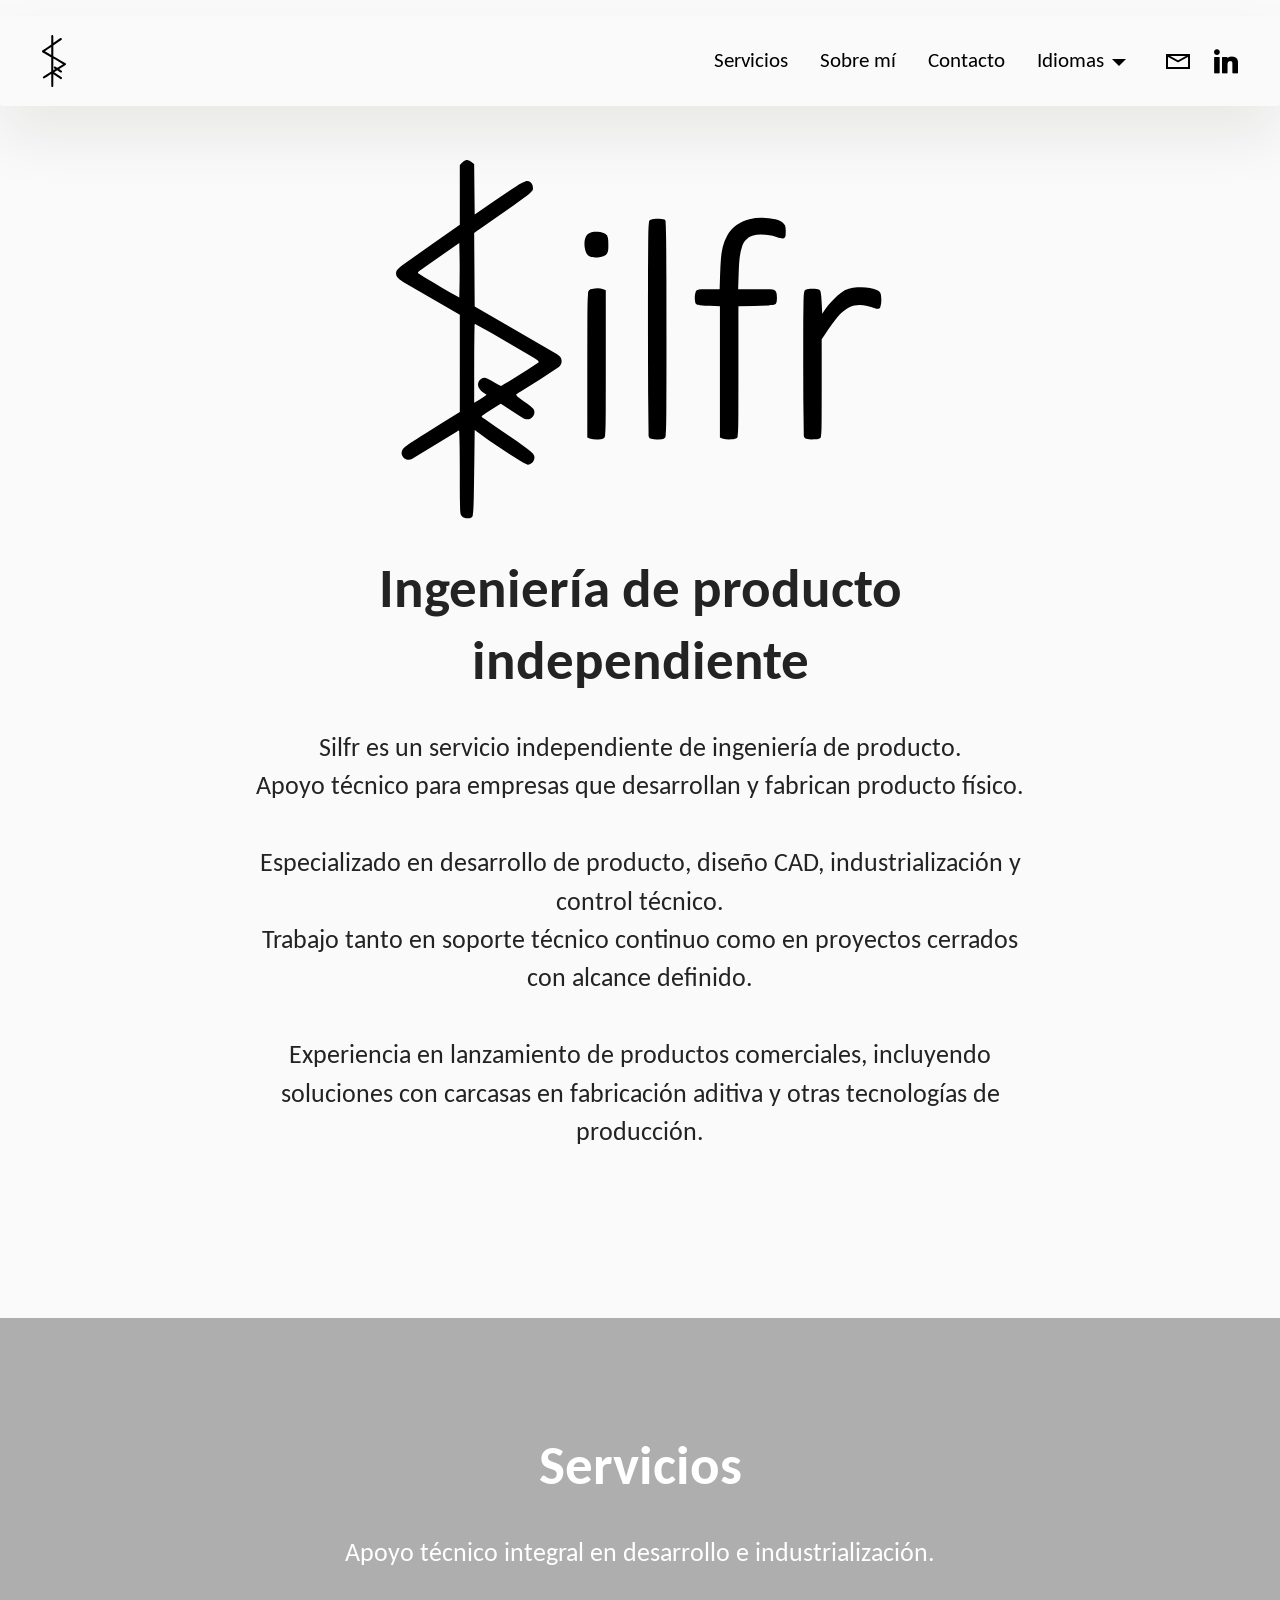
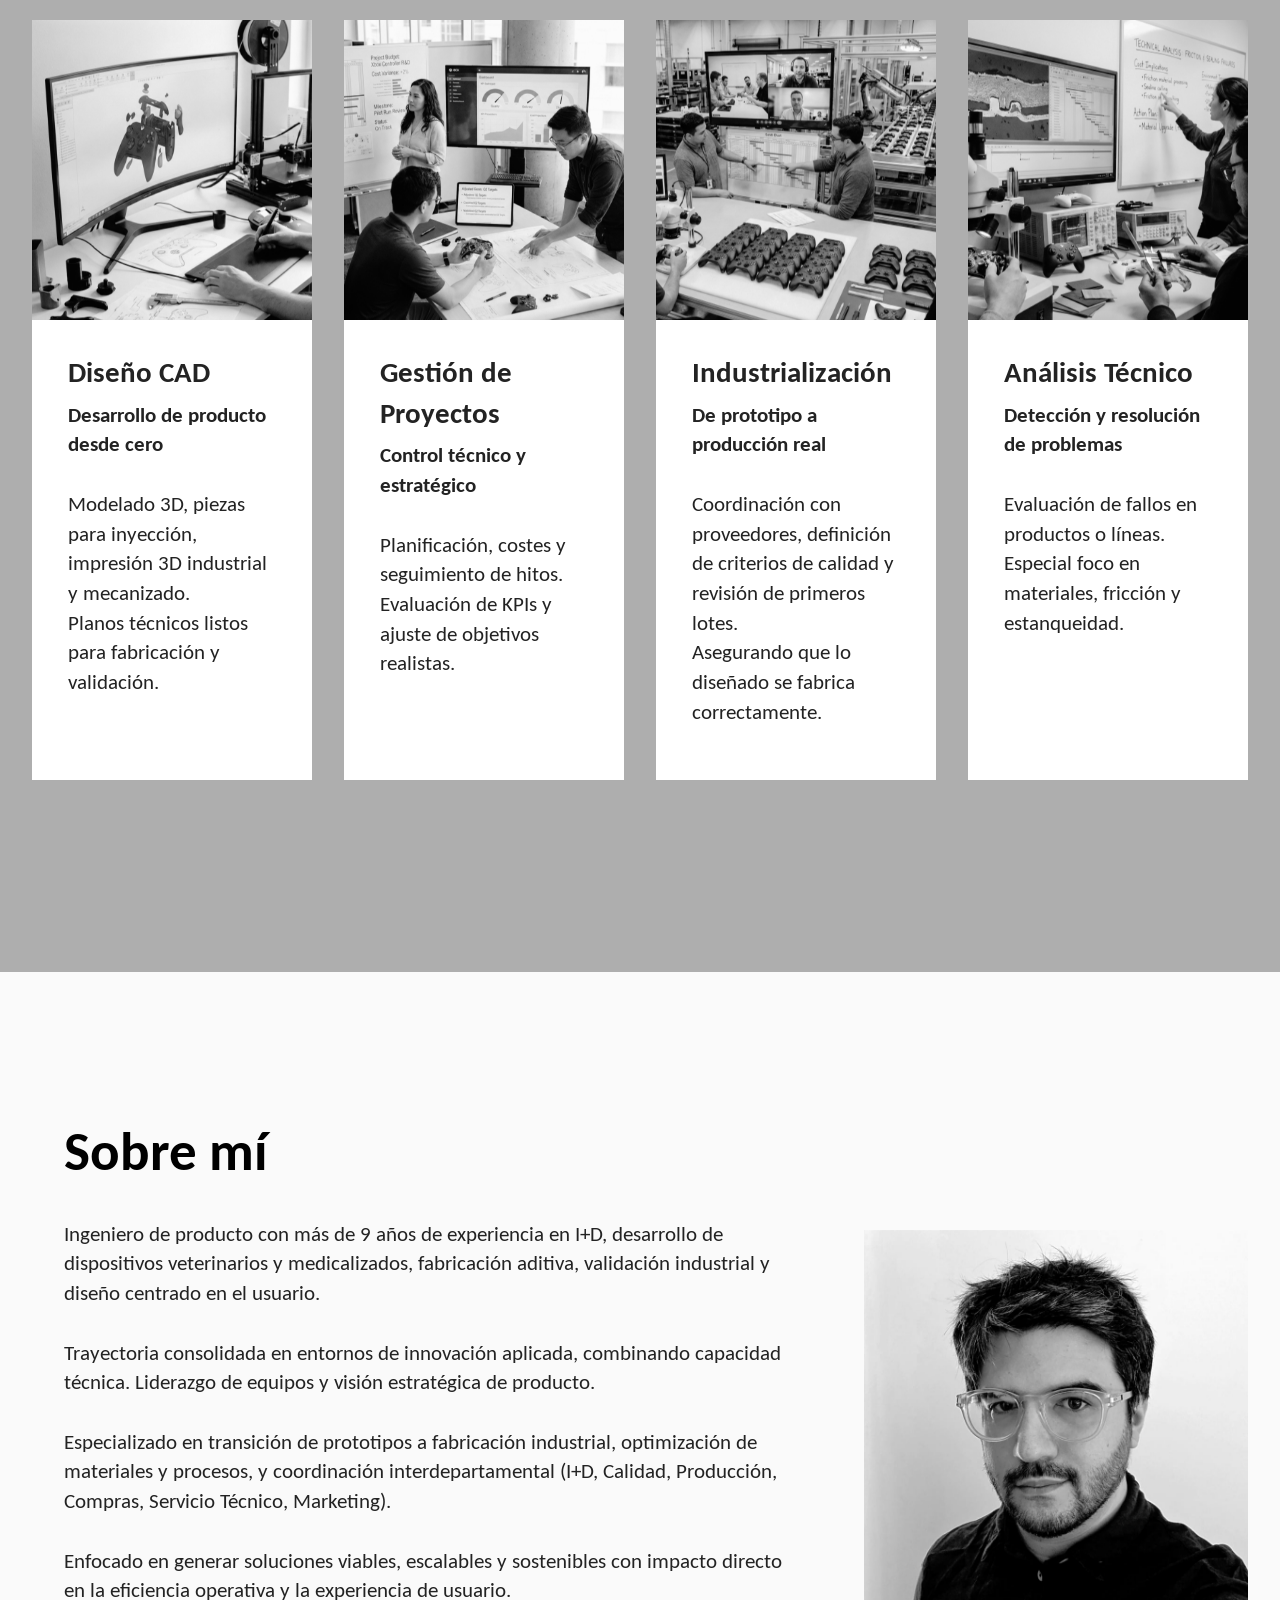
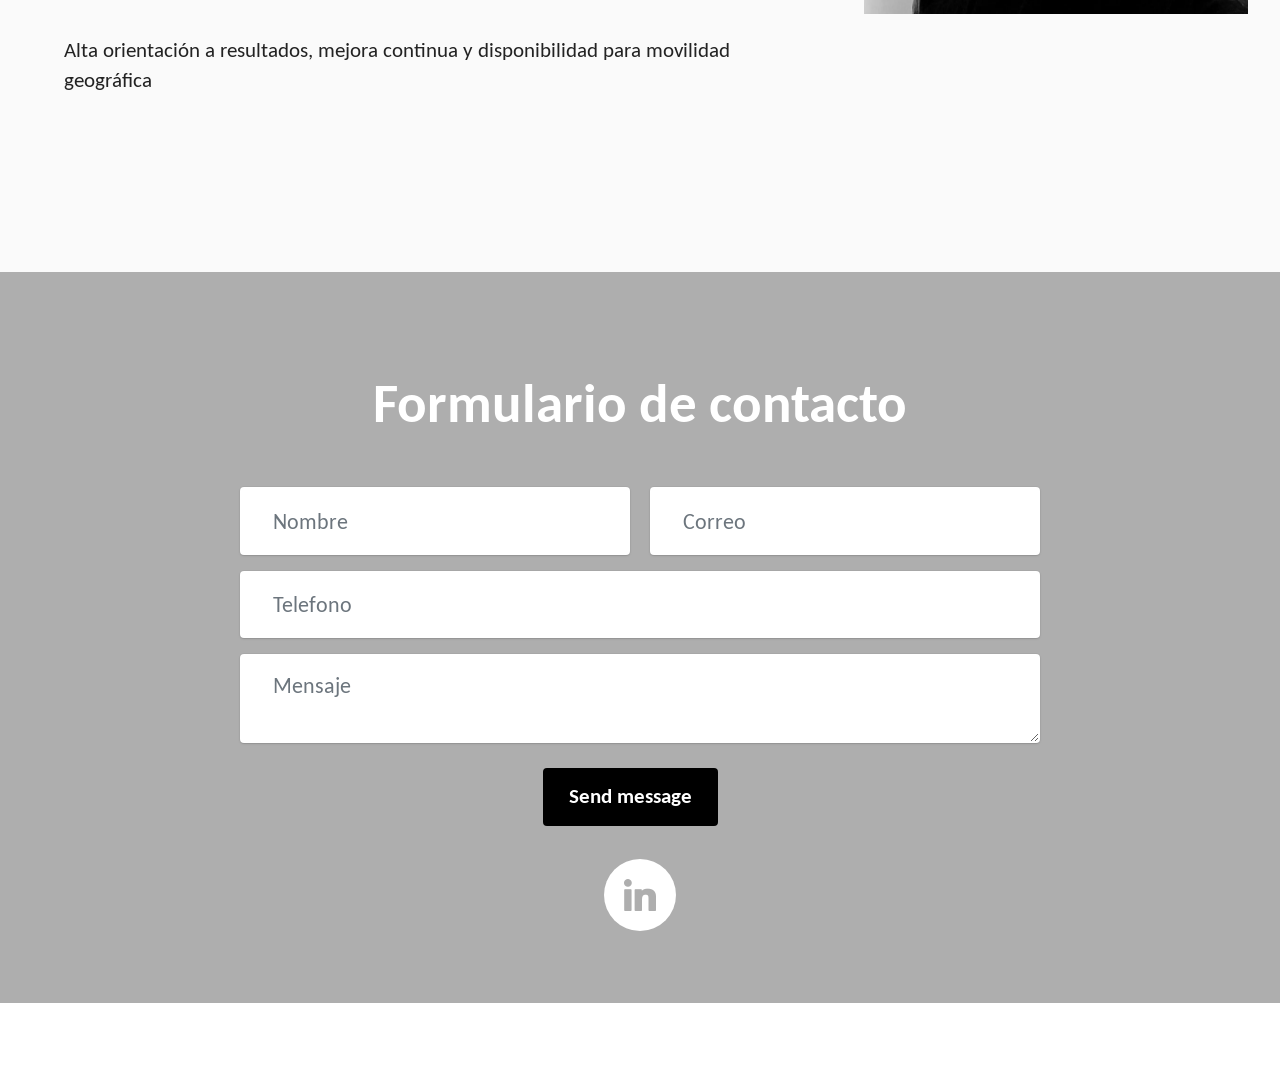
<file: index.html>
<!DOCTYPE html>
<html  >
<head>
  <!-- Site made with Mobirise Website Builder v6.1.12, https://mobirise.com -->
  <meta charset="UTF-8">
  <meta http-equiv="X-UA-Compatible" content="IE=edge">
  <meta name="generator" content="Mobirise v6.1.12, mobirise.com">
  <meta name="viewport" content="width=device-width, initial-scale=1, minimum-scale=1">
  <link rel="shortcut icon" href="assets/images/silfr-onlylogo-plane.svg" type="image/x-icon">
 <!-- SEO Básico Silfr ES -->
<title>Ingeniería de producto independiente | Diseño CAD e industrialización | Silfr</title>

<meta name="description" content="Servicio independiente de ingeniería de producto. Desarrollo, diseño CAD, industrialización y soporte técnico para empresas que fabrican producto físico.">

<meta name="keywords" content="ingeniería de producto, diseño CAD, desarrollo de producto, industrialización, ingeniero freelance">

<meta name="author" content="Silfr">

<meta name="robots" content="index, follow">

<link rel="alternate" hreflang="es" href="https://silfr.es/" />
<link rel="alternate" hreflang="ca" href="https://silfr.es/cat.html" />
<link rel="alternate" hreflang="en" href="https://silfr.es/en.html" />
<link rel="alternate" hreflang="x-default" href="https://silfr.es/" />
	
  <link rel="stylesheet" href="assets/web/assets/mobirise-icons2/mobirise2.css">
  <link rel="stylesheet" href="assets/bootstrap/css/bootstrap.min.css">
  <link rel="stylesheet" href="assets/animatecss/animate.css">
  <link rel="stylesheet" href="assets/dropdown/css/style.css">
  <link rel="stylesheet" href="assets/socicon/css/styles.css">
  <link rel="stylesheet" href="assets/theme/css/style.css">
  <link rel="preload" href="https://fonts.googleapis.com/css?family=Carlito:400,400i,700,700i&display=swap" as="style" onload="this.onload=null;this.rel='stylesheet'">
  <noscript><link rel="stylesheet" href="https://fonts.googleapis.com/css?family=Carlito:400,400i,700,700i&display=swap"></noscript>
  <link rel="preload" as="style" href="assets/mobirise/css/mbr-additional.css?v=bWZeq4"><link rel="stylesheet" href="assets/mobirise/css/mbr-additional.css?v=bWZeq4" type="text/css">

  
  
  
</head>
<body>
  
  <section data-bs-version="5.1" class="menu menu2 cid-vcHYa3Novo" once="menu" id="menu02-2n">
	

	<nav class="navbar navbar-dropdown navbar-expand-lg">
		<div class="container">
			<div class="navbar-brand">
				<span class="navbar-logo">
					<a href="index.html">
						<img src="assets/images/font-ajust222.svg" alt="Mobirise Website Builder" style="height: 3.2rem;">
					</a>
				</span>
				
			</div>
			<button class="navbar-toggler" type="button" data-toggle="collapse" data-bs-toggle="collapse" data-target="#navbarSupportedContent" data-bs-target="#navbarSupportedContent" aria-controls="navbarNavAltMarkup" aria-expanded="false" aria-label="Toggle navigation">
				<div class="hamburger">
					<span></span>
					<span></span>
					<span></span>
					<span></span>
				</div>
			</button>
			<div class="collapse navbar-collapse" id="navbarSupportedContent">
				<ul class="navbar-nav nav-dropdown nav-right" data-app-modern-menu="true"><li class="nav-item">
						<a class="nav-link link text-primary display-4" href="index.html#features04-w" aria-expanded="false">Servicios</a>
					</li><li class="nav-item">
						<a class="nav-link link text-primary display-4" href="index.html#header01-7">Sobre mí</a>
					</li><li class="nav-item"><a class="nav-link link text-primary display-4" href="index.html#form02-1l">Contacto</a></li><li class="nav-item dropdown"><a class="nav-link link text-primary dropdown-toggle display-4" href="#" data-toggle="dropdown-submenu" data-bs-toggle="dropdown" data-bs-auto-close="outside" aria-expanded="true">Idiomas</a><div class="dropdown-menu" aria-labelledby="dropdown-564"><a class="text-primary dropdown-item display-4" href="index.html#header12-1m">ES</a><a class="text-primary show dropdown-item display-4" href="cat.html#header12-1r">CAT</a><a class="text-primary show dropdown-item display-4" href="en.html#header12-1x">EN</a></div></li></ul>
				<div class="icons-menu">
					<a class="iconfont-wrapper" href="mailto:antoni.barcelo@silfr.es">
						<span class="p-2 mbr-iconfont mobi-mbri-letter mobi-mbri"></span>
					</a>
					<a class="iconfont-wrapper" href="http://www.linkedin.com/in/antoni-barcelo-b0272a47" target="_blank">
						<span class="p-2 mbr-iconfont socicon-linkedin socicon"></span>
					</a>
					
					
				</div>
				
			</div>
		</div>
	</nav>
</section>

<section data-bs-version="5.1" class="header12 cid-vcqaOcrHc7" id="header12-1m">
  
  

  <div class="text-center container">
    <div class="row mb-4 justify-content-center">
      <div class="col-12 col-md-5">
        <img class="w-100" src="assets/images/silfr-logo-plane.svg" alt="Mobirise Website Builder">
      </div>
    </div>
    <div class="row justify-content-center">
      <div class="col-md-12 content-head">
		  <h1 class="mbr-section-title mbr-fonts-style mb-4 display-2">
  <strong>Ingeniería de producto independiente</strong>
</h1>
        
        <p class="mbr-text mbr-fonts-style mb-4 text-2">Silfr es un servicio independiente de ingeniería de producto.<br>Apoyo técnico para empresas que desarrollan y fabrican producto físico.<br><br>Especializado en desarrollo de producto, diseño CAD, industrialización y control técnico.<br>Trabajo tanto en soporte técnico continuo como en proyectos cerrados con alcance definido.<br><br>Experiencia en lanzamiento de productos comerciales, incluyendo soluciones con carcasas en fabricación aditiva y otras tecnologías de producción.<br><br></p>
        
      </div>
    </div>
  </div>
</section>

<section data-bs-version="5.1" class="features4 cid-tMlEXTHLbS" id="features04-w">
	
	
	<div class="container">
		<div class="row justify-content-center">
			<div class="col-12 content-head">
				<div class="mbr-section-head mb-5">
					<h4 class="mbr-section-title mbr-fonts-style align-center mb-0 display-2"><strong>Servicios</strong></h4>
					<h5 class="mbr-section-subtitle mbr-fonts-style align-center mb-0 mt-4 text-2">Apoyo técnico integral en desarrollo e industrialización.</h5>
					
				</div>
			</div>
		</div>
		<div class="row">
			<div class="item features-image col-12 col-md-6 col-lg-3">
				<div class="item-wrapper">
					<div class="item-img">
						<img src="assets/images/gemini-generated-image-cxtwbecxtwbecxtw-596x445.png" alt="Mobirise Website Builder" data-slide-to="0" data-bs-slide-to="0">
					</div>
					<div class="item-content">
						<h4 class="item-title mbr-fonts-style display-5"><strong>Diseño CAD</strong><strong><br></strong></h4>
						
						<p class="mbr-text mbr-fonts-style display-7"><strong>
							Desarrollo de producto desde cero</strong><br><br>Modelado 3D, piezas para inyección, impresión 3D industrial y mecanizado.<br>Planos técnicos listos para fabricación y validación.<br>
						</p>
						
					</div>

				</div>
			</div>
			<div class="item features-image col-12 col-md-6 col-lg-3">
				<div class="item-wrapper">
					<div class="item-img">
						<img src="assets/images/gemini-generated-image-8zn4rp8zn4rp8zn4-596x445.png" alt="Mobirise Website Builder" data-slide-to="1" data-bs-slide-to="1">
					</div>
					<div class="item-content">
						<h4 class="item-title mbr-fonts-style display-5"><strong>Gestión de Proyectos</strong></h4>
						
						<p class="mbr-text mbr-fonts-style display-7"><strong>
							Control técnico y estratégico</strong><br><br>Planificación, costes y seguimiento de hitos.<br>Evaluación de KPIs y ajuste de objetivos realistas.<br>
						</p>
						
					</div>
				</div>
			</div>
			<div class="item features-image col-12 col-md-6 col-lg-3">
				<div class="item-wrapper">
					<div class="item-img">
						<img src="assets/images/gemini-generated-image-hqnxovhqnxovhqnx-1-596x445.png" alt="Mobirise Website Builder" data-slide-to="2" data-bs-slide-to="2">
					</div>
					<div class="item-content">
						<h4 class="item-title mbr-fonts-style display-5">
							<strong>Industrialización</strong>
						</h4>
						
						<p class="mbr-text mbr-fonts-style display-7"><strong>
							De prototipo a producción real</strong><br><br>Coordinación con proveedores, definición de criterios de calidad y revisión de primeros lotes.<br>Asegurando que lo diseñado se fabrica correctamente.<br>
						</p>
						
					</div>
				</div>
			</div><div class="item features-image col-12 col-md-6 col-lg-3">
				<div class="item-wrapper">
					<div class="item-img">
						<img src="assets/images/gemini-generated-image-jeqh7yjeqh7yjeqh-596x445.png" alt="Mobirise Website Builder" data-slide-to="3" data-bs-slide-to="3">
					</div>
					<div class="item-content">
						<h4 class="item-title mbr-fonts-style display-5"><strong>Análisis Técnico</strong></h4>
						
						<p class="mbr-text mbr-fonts-style display-7"><strong>
							Detección y resolución de problemas</strong><br><br>Evaluación de fallos en productos o líneas.<br>Especial foco en materiales, fricción y estanqueidad.<br>
						</p>
						
					</div>
				</div>
			</div>
		</div>
	</div>
</section>

<section data-bs-version="5.1" class="header1 cid-tJS9vXDdRK mbr-fullscreen" id="header01-7">
	

	
	

	<div class="container">
		<div class="row justify-content-center">
			<div class="col-12 col-md-12 col-lg-4 image-wrapper">
				<img class="w-100" src="assets/images/foto20perfil2-816x816.jpg" alt="Mobirise Website Builder">
			</div>
			<div class="col-12 col-lg col-md-12">
				<div class="text-wrapper align-left">
					<h2 class="mbr-section-title mbr-fonts-style mb-4 display-2">
  <strong>Sobre mí</strong>
</h2>
					<p class="mbr-text mbr-fonts-style mb-4 display-7">Ingeniero de producto con más de 9 años de experiencia en I+D, desarrollo de dispositivos veterinarios y medicalizados, fabricación aditiva, validación industrial y diseño centrado en el usuario.<br> <br>Trayectoria consolidada en entornos de innovación aplicada, combinando capacidad técnica. Liderazgo de equipos y visión estratégica de producto.<br>
<br>Especializado en transición de prototipos a fabricación industrial, optimización de materiales y procesos, y coordinación interdepartamental (I+D, Calidad, Producción, Compras, Servicio Técnico, Marketing). <br><br>Enfocado en generar soluciones viables, escalables y sostenibles con impacto directo en la eficiencia operativa y la experiencia de usuario.
<br><br>Alta orientación a resultados, mejora continua y disponibilidad para movilidad geográfica&nbsp;<br></p>
					
				</div>
			</div>
		</div>
	</div>
</section>

<section data-bs-version="5.1" class="form5 cid-vcgDQmPFQp" id="form02-1l">
    
    
    <div class="container">
        <div class="row justify-content-center">
            <div class="col-12 content-head">
                <div class="mbr-section-head mb-5">
                    <h3 class="mbr-section-title mbr-fonts-style align-center mb-0 display-2"><strong>Formulario de contacto</strong></h3>
                    
                </div>
            </div>
        </div>
        <div class="row justify-content-center">
            <div class="col-lg-8 mx-auto mbr-form" data-form-type="formoid">
                <form action="https://mobirise.eu/" method="POST" class="mbr-form form-with-styler" data-form-title="Form Name"><input type="hidden" name="email" data-form-email="true" value="tYWWUgvM1gUVyFobF/kgpjnvMUUCU1bIgN4mgkZm/pskMgLOgRtLaG6JV9IGD/pr8KzRB9Qx14yvDZ42Fmxw8c33mFH64RWneNk7SJaLNhed6WtSgXydeav1pD5BPdqe">
                    <div class="row">
                        <div hidden="hidden" data-form-alert="" class="alert alert-success col-12">Gracias por contactar!</div>
                        <div hidden="hidden" data-form-alert-danger="" class="alert alert-danger col-12">
                            Oops...! some problem!
                        </div>
                    </div>
                    <div class="dragArea row">
                        <div class="col-md col-sm-12 form-group mb-3" data-for="name">
                            <input type="text" name="name" placeholder="Nombre" data-form-field="name" class="form-control" value="" id="name-form02-1l">
                        </div>
                        <div class="col-md col-sm-12 form-group mb-3" data-for="email">
                            <input type="email" name="email" placeholder="Correo" data-form-field="email" class="form-control" value="" id="email-form02-1l">
                        </div>
                        <div class="col-12 form-group mb-3" data-for="phone">
                            <input type="tel" name="phone" placeholder="Telefono" data-form-field="phone" class="form-control" value="" id="phone-form02-1l">
                        </div>
                        <div class="col-12 form-group mb-3" data-for="textarea">
                            <textarea name="textarea" placeholder="Mensaje" data-form-field="textarea" class="form-control" id="textarea-form02-1l"></textarea>
                        </div>
                        <div class="col-lg-12 col-md-12 col-sm-12 align-center mbr-section-btn"><button type="submit" class="btn btn-primary display-7">Send message</button></div>
                    </div>
                </form>
            </div>
        </div>
    </div>
</section>

<section data-bs-version="5.1" class="footer1 programm5 cid-tJS9NNcTLZ" once="footers" id="footer03-8">

        

    

    <div class="container">
        <div class="row">

            

            <div class="col-12">
                <div class="social-row">
                    <div class="soc-item">
                        <a href="http://www.linkedin.com/in/antoni-barcelo-b0272a47" target="_blank">
                            <span class="mbr-iconfont display-7 socicon-linkedin socicon"></span>
                        </a>
                    </div>
                    
                    
                    
                    
                </div>
            </div>
            
        </div>
    </div>
</section><section class="display-7" style="padding: 0;align-items: center;justify-content: center;flex-wrap: wrap;    align-content: center;display: flex;position: relative;height: 4rem;"><a href="https://mobiri.se/" style="flex: 1 1;height: 4rem;position: absolute;width: 100%;z-index: 1;"><img alt="" style="height: 4rem;" src="[data-uri]"></a><p style="margin: 0;text-align: center;" class="display-7">&#8204;</p><a style="z-index:1" href="https://mobirise.com/html-builder.html">HTML Generator</a></section><script src="assets/bootstrap/js/bootstrap.bundle.min.js"></script>  <script src="assets/smoothscroll/smooth-scroll.js"></script>  <script src="assets/ytplayer/index.js"></script>  <script src="assets/dropdown/js/navbar-dropdown.js"></script>  <script src="assets/theme/js/script.js"></script>  <script src="assets/formoid/formoid.min.js"></script>  
  
  
  <input name="animation" type="hidden">
  </body>
</html>
</file>
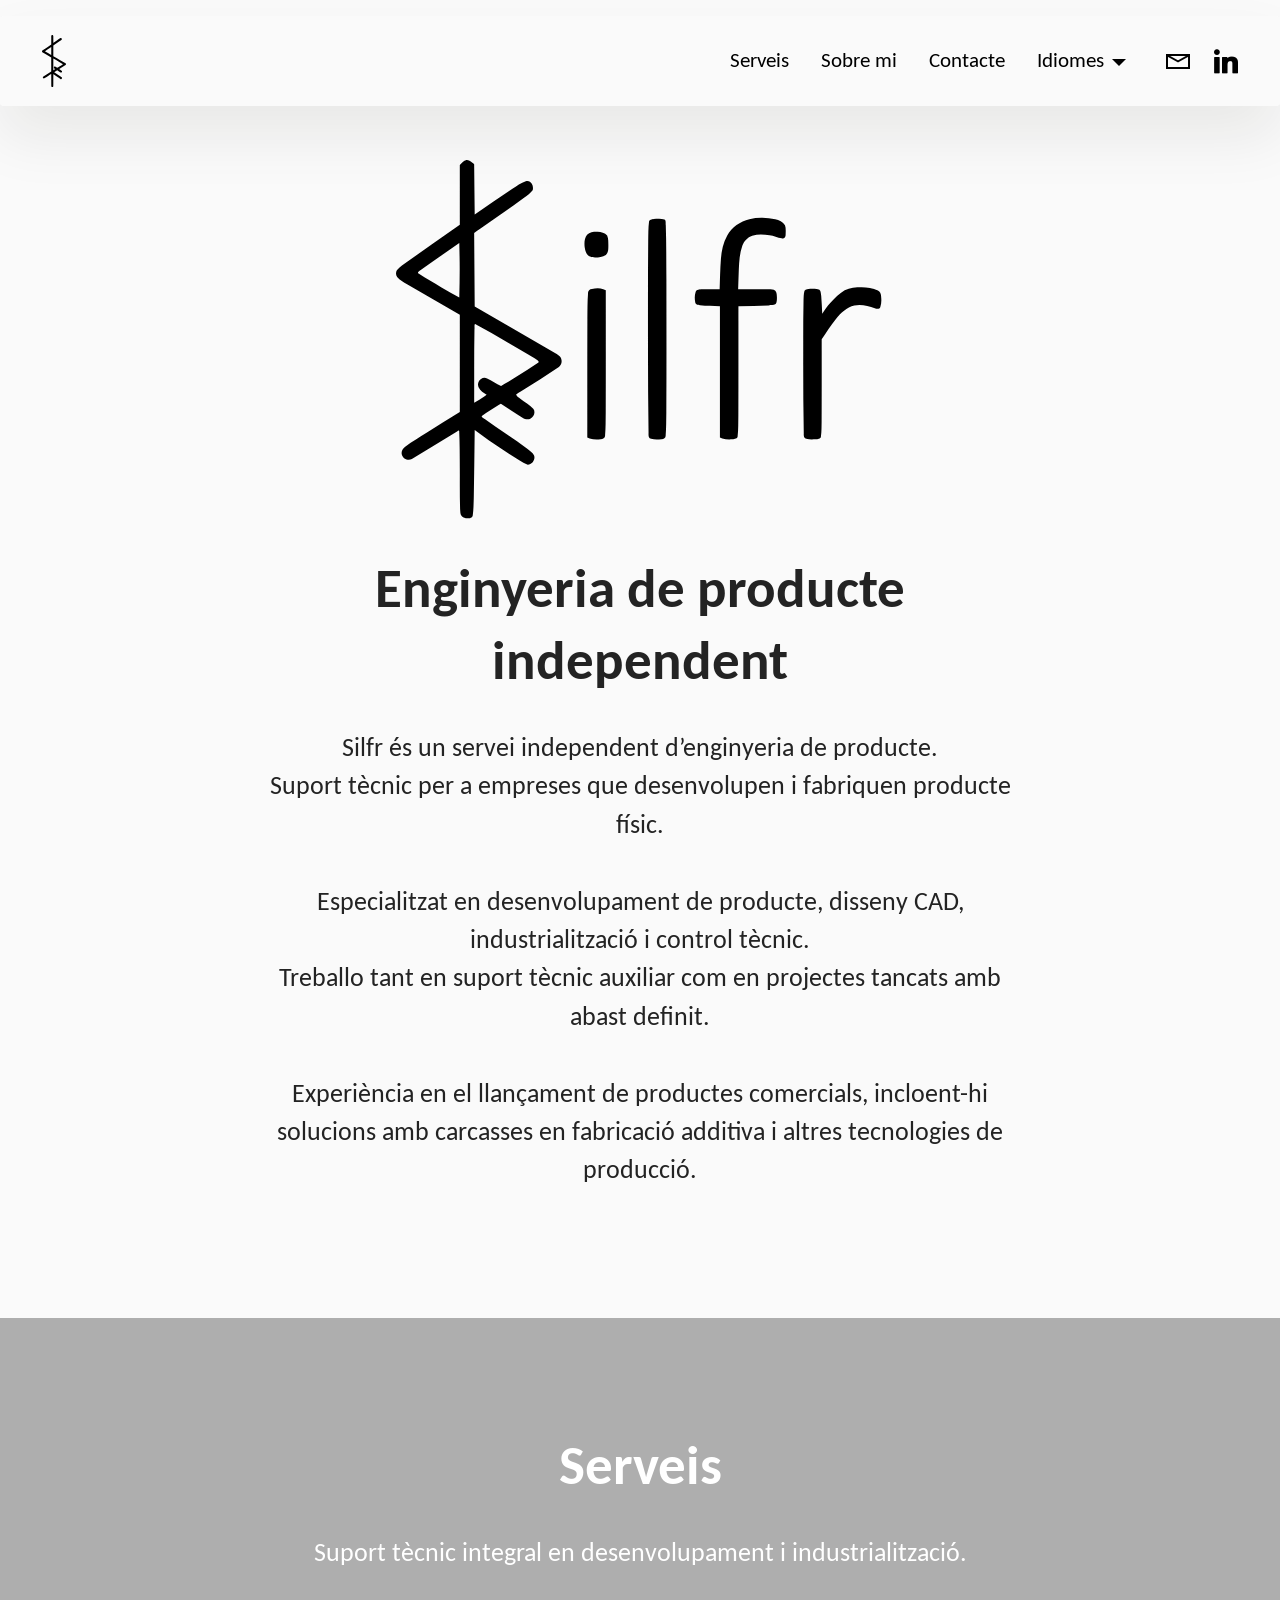
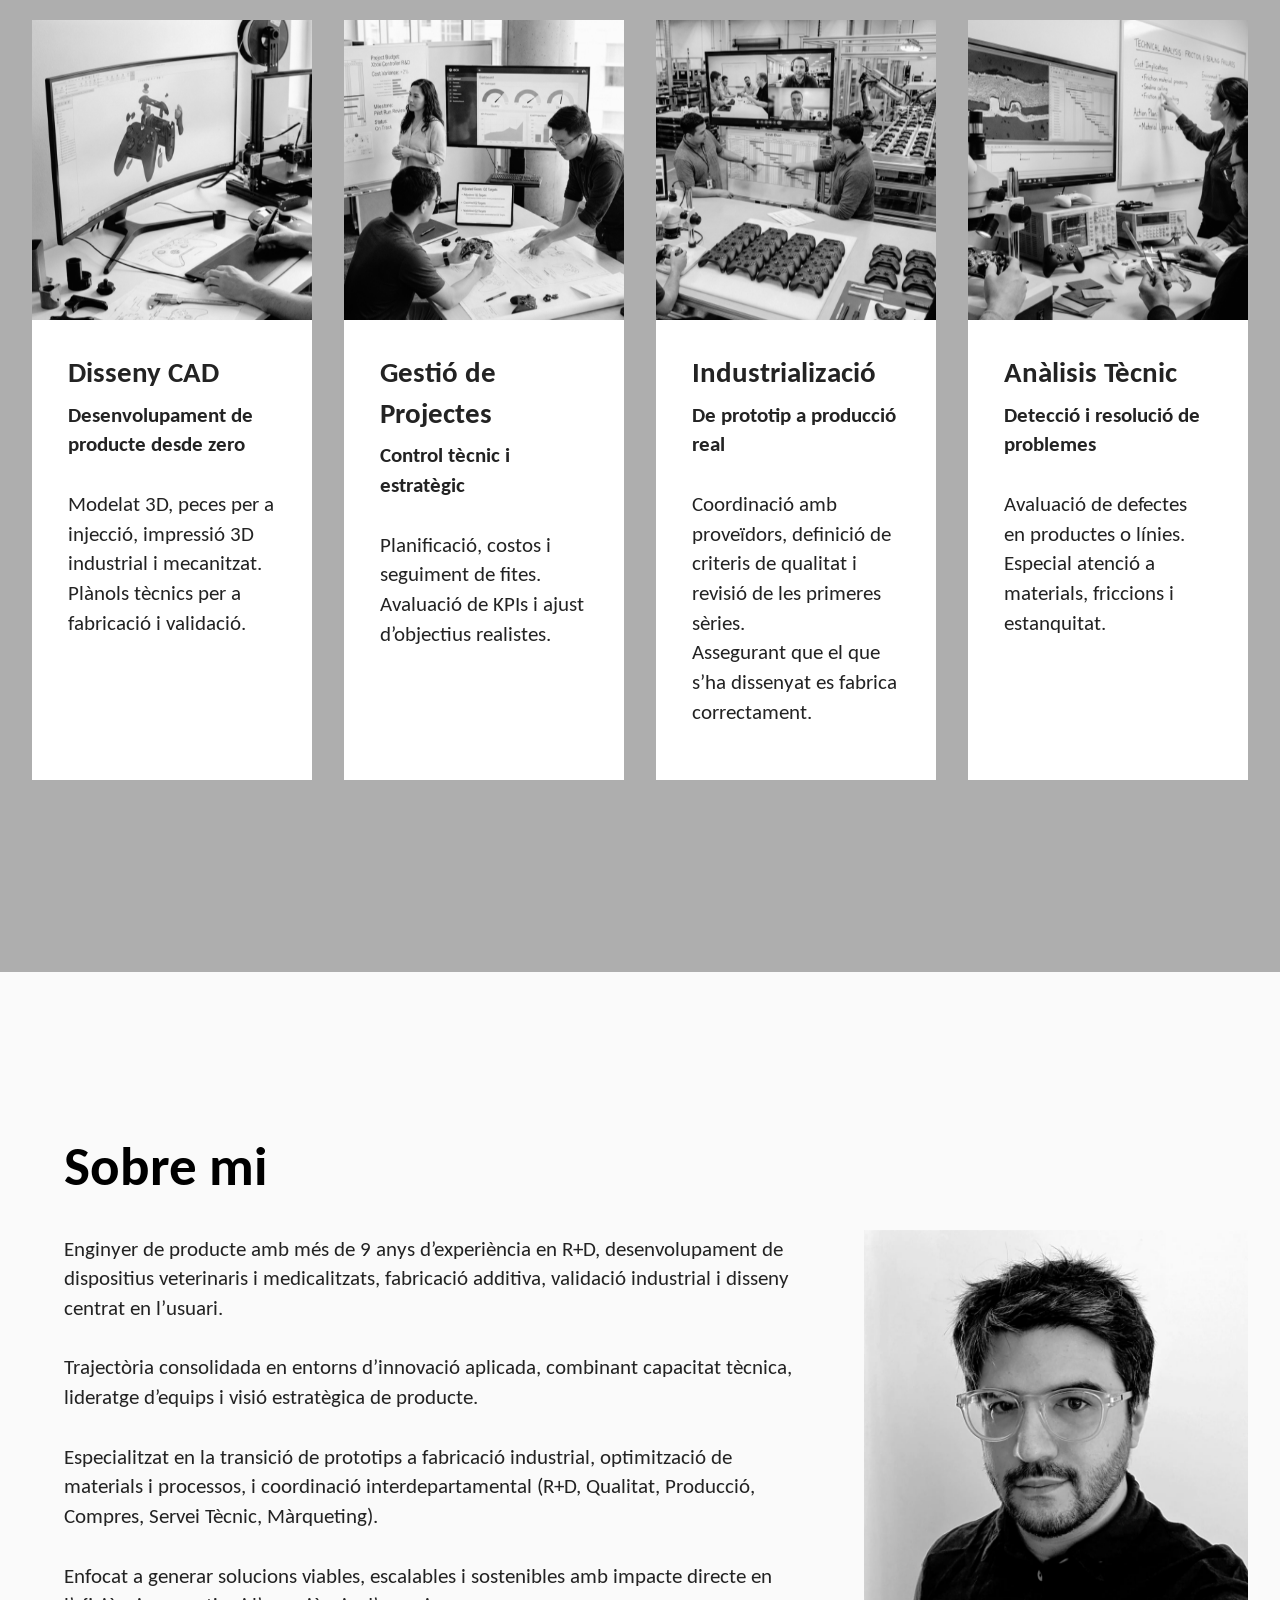
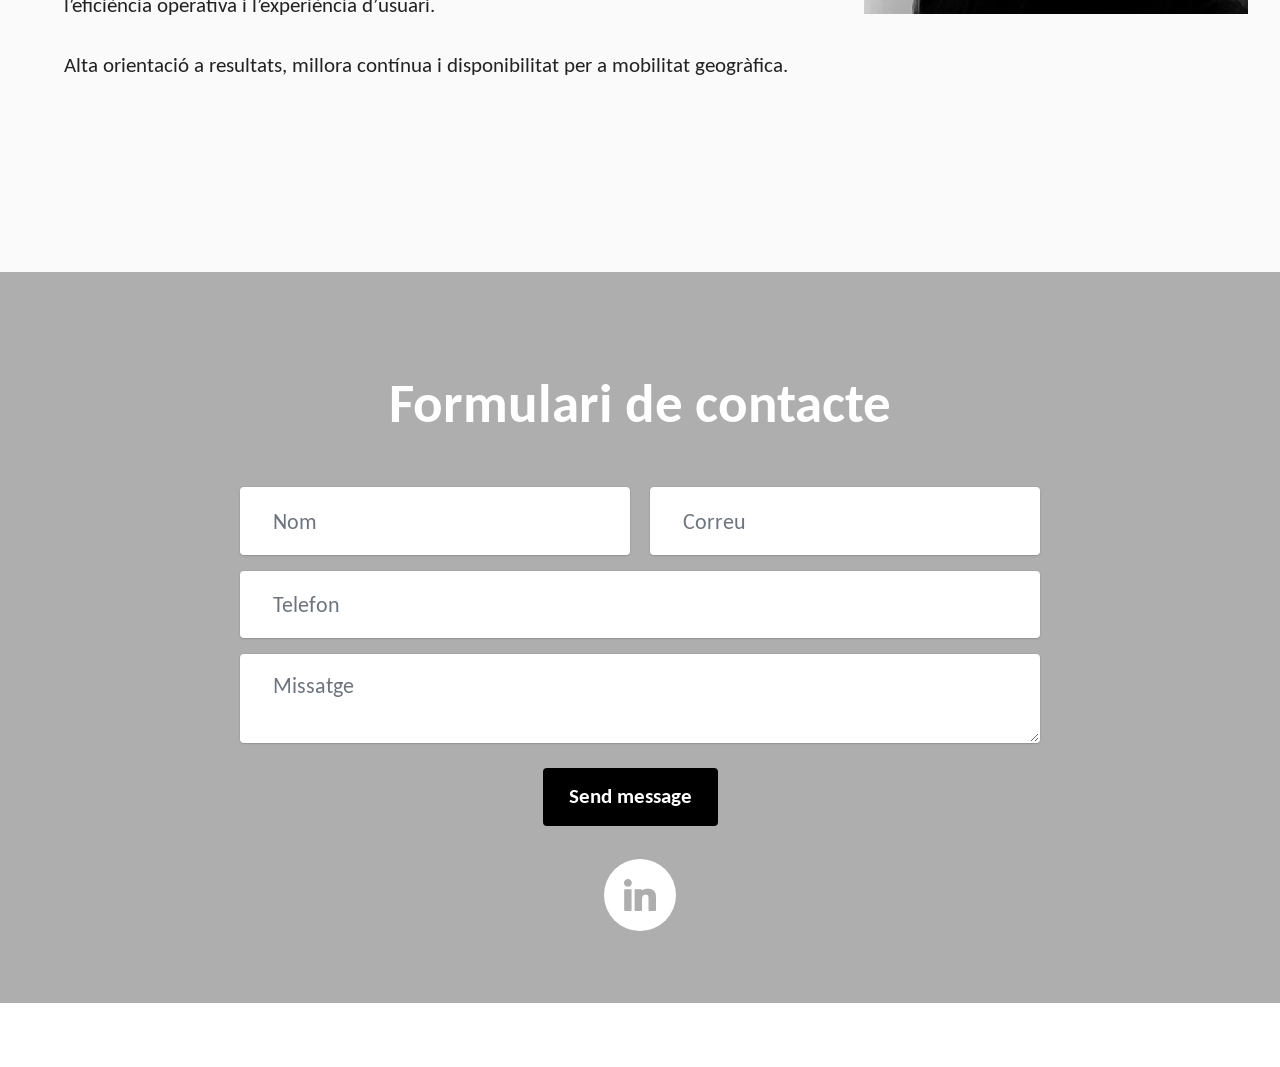
<file: cat.html>
<!DOCTYPE html>
<html  >
<head>
  <!-- Site made with Mobirise Website Builder v6.1.12, https://mobirise.com -->
  <meta charset="UTF-8">
  <meta http-equiv="X-UA-Compatible" content="IE=edge">
  <meta name="generator" content="Mobirise v6.1.12, mobirise.com">
  <meta name="viewport" content="width=device-width, initial-scale=1, minimum-scale=1">
  <link rel="shortcut icon" href="assets/images/silfr-onlylogo-plane.svg" type="image/x-icon">
 <!-- SEO Básico Silfr CA -->
<title>Enginyeria de producte independent | Disseny CAD i industrialització | Silfr</title>

<meta name="description" content="Servei independent d'enginyeria de producte. Desenvolupament, disseny CAD, industrialització i suport tècnic per a empreses que fabriquen producte físic.">

<meta name="keywords" content="enginyeria de producte, disseny CAD, desenvolupament de producte, industrialització, enginyer freelance">

<meta name="author" content="Silfr">

<meta name="robots" content="index, follow">

<link rel="alternate" hreflang="es" href="https://silfr.es/" />
<link rel="alternate" hreflang="ca" href="https://silfr.es/cat.html" />
<link rel="alternate" hreflang="en" href="https://silfr.es/en.html" />
<link rel="alternate" hreflang="x-default" href="https://silfr.es/" />
	
  <link rel="stylesheet" href="assets/web/assets/mobirise-icons2/mobirise2.css">
  <link rel="stylesheet" href="assets/bootstrap/css/bootstrap.min.css">
  <link rel="stylesheet" href="assets/animatecss/animate.css">
  <link rel="stylesheet" href="assets/dropdown/css/style.css">
  <link rel="stylesheet" href="assets/socicon/css/styles.css">
  <link rel="stylesheet" href="assets/theme/css/style.css">
  <link rel="preload" href="https://fonts.googleapis.com/css?family=Carlito:400,400i,700,700i&display=swap" as="style" onload="this.onload=null;this.rel='stylesheet'">
  <noscript><link rel="stylesheet" href="https://fonts.googleapis.com/css?family=Carlito:400,400i,700,700i&display=swap"></noscript>
  <link rel="preload" as="style" href="assets/mobirise/css/mbr-additional.css?v=mjvefG"><link rel="stylesheet" href="assets/mobirise/css/mbr-additional.css?v=mjvefG" type="text/css">

  
  
  
</head>
<body>
  
  <section data-bs-version="5.1" class="menu menu2 cid-vcHYd82uU5" once="menu" id="menu02-2o">
	

	<nav class="navbar navbar-dropdown navbar-expand-lg">
		<div class="container">
			<div class="navbar-brand">
				<span class="navbar-logo">
					<a href="cat.html">
						<img src="assets/images/font-ajust222.svg" alt="Mobirise Website Builder" style="height: 3.2rem;">
					</a>
				</span>
				
			</div>
			<button class="navbar-toggler" type="button" data-toggle="collapse" data-bs-toggle="collapse" data-target="#navbarSupportedContent" data-bs-target="#navbarSupportedContent" aria-controls="navbarNavAltMarkup" aria-expanded="false" aria-label="Toggle navigation">
				<div class="hamburger">
					<span></span>
					<span></span>
					<span></span>
					<span></span>
				</div>
			</button>
			<div class="collapse navbar-collapse" id="navbarSupportedContent">
				<ul class="navbar-nav nav-dropdown nav-right" data-app-modern-menu="true"><li class="nav-item">
						<a class="nav-link link text-primary display-4" href="index.html#features04-w" aria-expanded="false">Serveis</a>
					</li><li class="nav-item">
						<a class="nav-link link text-primary display-4" href="index.html#header01-7">Sobre mi</a>
					</li><li class="nav-item"><a class="nav-link link text-primary display-4" href="index.html#form02-1l">Contacte</a></li><li class="nav-item dropdown"><a class="nav-link link text-primary dropdown-toggle show display-4" href="index.html#form02-1l" data-toggle="dropdown-submenu" data-bs-toggle="dropdown" data-bs-auto-close="outside" aria-expanded="true">Idiomes</a><div class="dropdown-menu show" aria-labelledby="dropdown-564" data-bs-popper="none"><a class="text-primary show dropdown-item display-4" href="cat.html#header12-1r">CAT</a><a class="text-primary dropdown-item display-4" href="index.html#header12-1m">ES</a><a class="text-primary show dropdown-item display-4" href="en.html#header12-1x">EN</a></div></li></ul>
				<div class="icons-menu">
					<a class="iconfont-wrapper" href="mailto:antoni.barcelo@silfr.es">
						<span class="p-2 mbr-iconfont mobi-mbri-letter mobi-mbri"></span>
					</a>
					<a class="iconfont-wrapper" href="http://www.linkedin.com/in/antoni-barcelo-b0272a47" target="_blank">
						<span class="p-2 mbr-iconfont socicon-linkedin socicon"></span>
					</a>
					
					
				</div>
				
			</div>
		</div>
	</nav>
</section>

<section data-bs-version="5.1" class="header12 cid-vcHELeSYl9" id="header12-1r">
  
  

  <div class="text-center container">
    <div class="row mb-4 justify-content-center">
      <div class="col-12 col-md-5">
        <img class="w-100" src="assets/images/silfr-logo-plane.svg" alt="Mobirise Website Builder">
      </div>
    </div>
    <div class="row justify-content-center">
      <div class="col-md-12 content-head">
        <h1 class="mbr-section-title mbr-fonts-style mb-4 display-2">
  <strong>Enginyeria de producte independent</strong>
</h1>
        <p class="mbr-text mbr-fonts-style mb-4 text-2">Silfr és un servei independent d’enginyeria de producte.<br>Suport tècnic per a empreses que desenvolupen i fabriquen producte físic.<br><br>Especialitzat en desenvolupament de producte, disseny CAD, industrialització i control tècnic.<br>Treballo tant en suport tècnic auxiliar com en projectes tancats amb abast definit.<br><br>Experiència en el llançament de productes comercials, incloent-hi solucions amb carcasses en fabricació additiva i altres tecnologies de producció.<br></p>
        
      </div>
    </div>
  </div>
</section>

<section data-bs-version="5.1" class="features4 cid-vcHELf8ri3" id="features04-1s">
	
	
	<div class="container">
		<div class="row justify-content-center">
			<div class="col-12 content-head">
				<div class="mbr-section-head mb-5">
					<h4 class="mbr-section-title mbr-fonts-style align-center mb-0 display-2"><strong>Serveis</strong></h4>
					<h5 class="mbr-section-subtitle mbr-fonts-style align-center mb-0 mt-4 text-2">Suport tècnic integral en desenvolupament i industrialització.</h5>
					
				</div>
			</div>
		</div>
		<div class="row">
			<div class="item features-image col-12 col-md-6 col-lg-3">
				<div class="item-wrapper">
					<div class="item-img">
						<img src="assets/images/gemini-generated-image-cxtwbecxtwbecxtw-596x445.png" alt="Mobirise Website Builder" data-slide-to="0" data-bs-slide-to="0">
					</div>
					<div class="item-content">
						<h4 class="item-title mbr-fonts-style display-5"><strong>Disseny CAD</strong><strong><br></strong></h4>
						
						<p class="mbr-text mbr-fonts-style display-7"><strong>
							Desenvolupament de producte desde zero</strong><br><br>Modelat 3D, peces per a injecció, impressió 3D industrial i mecanitzat.<br>Plànols tècnics per a fabricació i validació.<br>
						</p>
						
					</div>

				</div>
			</div>
			<div class="item features-image col-12 col-md-6 col-lg-3">
				<div class="item-wrapper">
					<div class="item-img">
						<img src="assets/images/gemini-generated-image-8zn4rp8zn4rp8zn4-596x445.png" alt="Mobirise Website Builder" data-slide-to="1" data-bs-slide-to="1">
					</div>
					<div class="item-content">
						<h4 class="item-title mbr-fonts-style display-5"><strong>Gestió de Projectes</strong></h4>
						
						<p class="mbr-text mbr-fonts-style display-7"><strong>
							Control tècnic i estratègic</strong><br><br>Planificació, costos i seguiment de fites.<br>Avaluació de KPIs i ajust d’objectius realistes.<br>
						</p>
						
					</div>
				</div>
			</div>
			<div class="item features-image col-12 col-md-6 col-lg-3">
				<div class="item-wrapper">
					<div class="item-img">
						<img src="assets/images/gemini-generated-image-hqnxovhqnxovhqnx-1-596x445.png" alt="Mobirise Website Builder" data-slide-to="2" data-bs-slide-to="2">
					</div>
					<div class="item-content">
						<h4 class="item-title mbr-fonts-style display-5">
							<strong>Industrializació</strong></h4>
						
						<p class="mbr-text mbr-fonts-style display-7"><strong>
							De prototip a producció real</strong><br><br>Coordinació amb proveïdors, definició de criteris de qualitat i revisió de les primeres sèries.<br>Assegurant que el que s’ha dissenyat es fabrica correctament.<br>
						</p>
						
					</div>
				</div>
			</div><div class="item features-image col-12 col-md-6 col-lg-3">
				<div class="item-wrapper">
					<div class="item-img">
						<img src="assets/images/gemini-generated-image-jeqh7yjeqh7yjeqh-596x445.png" alt="Mobirise Website Builder" data-slide-to="3" data-bs-slide-to="3">
					</div>
					<div class="item-content">
						<h4 class="item-title mbr-fonts-style display-5"><strong>Anàlisis Tècnic</strong></h4>
						
						<p class="mbr-text mbr-fonts-style display-7"><strong>
							Detecció i resolució de problemes</strong><br><br>Avaluació de defectes en productes o línies.<br>Especial atenció a materials, friccions i estanquitat.<br>
						</p>
						
					</div>
				</div>
			</div>
		</div>
	</div>
</section>

<section data-bs-version="5.1" class="header1 cid-vcHELfFLIK mbr-fullscreen" id="header01-1t">
	

	
	

	<div class="container">
		<div class="row justify-content-center">
			<div class="col-12 col-md-12 col-lg-4 image-wrapper">
				<img class="w-100" src="assets/images/foto20perfil2-816x816.jpg" alt="Mobirise Website Builder">
			</div>
			<div class="col-12 col-lg col-md-12">
				<div class="text-wrapper align-left">
					<h2 class="mbr-section-title mbr-fonts-style mb-4 display-2">
  <strong>Sobre mi</strong>
</h2>
					<p class="mbr-text mbr-fonts-style mb-4 display-7">Enginyer de producte amb més de 9 anys d’experiència en R+D, desenvolupament de dispositius veterinaris i medicalitzats, fabricació additiva, validació industrial i disseny centrat en l’usuari.<br><br>Trajectòria consolidada en entorns d’innovació aplicada, combinant capacitat tècnica, lideratge d’equips i visió estratègica de producte.<br><br>Especialitzat en la transició de prototips a fabricació industrial, optimització de materials i processos, i coordinació interdepartamental (R+D, Qualitat, Producció, Compres, Servei Tècnic, Màrqueting).<br><br>Enfocat a generar solucions viables, escalables i sostenibles amb impacte directe en l’eficiència operativa i l’experiència d’usuari.<br><br>Alta orientació a resultats, millora contínua i disponibilitat per a mobilitat geogràfica.<br></p>
					
				</div>
			</div>
		</div>
	</div>
</section>

<section data-bs-version="5.1" class="form5 cid-vcHELfXxtQ" id="form02-1u">
    
    
    <div class="container">
        <div class="row justify-content-center">
            <div class="col-12 content-head">
                <div class="mbr-section-head mb-5">
                    <h3 class="mbr-section-title mbr-fonts-style align-center mb-0 display-2"><strong>Formulari de contacte</strong></h3>
                    
                </div>
            </div>
        </div>
        <div class="row justify-content-center">
            <div class="col-lg-8 mx-auto mbr-form" data-form-type="formoid">
                <form action="https://mobirise.eu/" method="POST" class="mbr-form form-with-styler" data-form-title="Form Name"><input type="hidden" name="email" data-form-email="true" value="u2guwZHVxbrTizLQRSrSQjIVv+C+gRBmf6ZkLEzYRh39xIsMg+pBIZSwRpJbSUTkfIEVRvsRVTnxI6UYv6h1LEioW4yj2rSGLhSfQrLl8yulAkLx6+XIuxnh8Rd7xoOy">
                    <div class="row">
                        <div hidden="hidden" data-form-alert="" class="alert alert-success col-12">Gracies por contactar!</div>
                        <div hidden="hidden" data-form-alert-danger="" class="alert alert-danger col-12">
                            Oops...! some problem!
                        </div>
                    </div>
                    <div class="dragArea row">
                        <div class="col-md col-sm-12 form-group mb-3" data-for="name">
                            <input type="text" name="name" placeholder="Nom" data-form-field="name" class="form-control" value="" id="name-form02-1u">
                        </div>
                        <div class="col-md col-sm-12 form-group mb-3" data-for="email">
                            <input type="email" name="email" placeholder="Correu" data-form-field="email" class="form-control" value="" id="email-form02-1u">
                        </div>
                        <div class="col-12 form-group mb-3" data-for="phone">
                            <input type="tel" name="phone" placeholder="Telefon" data-form-field="phone" class="form-control" value="" id="phone-form02-1u">
                        </div>
                        <div class="col-12 form-group mb-3" data-for="textarea">
                            <textarea name="textarea" placeholder="Missatge" data-form-field="textarea" class="form-control" id="textarea-form02-1u"></textarea>
                        </div>
                        <div class="col-lg-12 col-md-12 col-sm-12 align-center mbr-section-btn"><button type="submit" class="btn btn-primary display-7">Send message</button></div>
                    </div>
                </form>
            </div>
        </div>
    </div>
</section>

<section data-bs-version="5.1" class="footer1 programm5 cid-vcHELgcjSX" once="footers" id="footer03-1v">

        

    

    <div class="container">
        <div class="row">

            

            <div class="col-12">
                <div class="social-row">
                    <div class="soc-item">
                        <a href="http://www.linkedin.com/in/antoni-barcelo-b0272a47" target="_blank">
                            <span class="mbr-iconfont display-7 socicon-linkedin socicon"></span>
                        </a>
                    </div>
                    
                    
                    
                    
                </div>
            </div>
            
        </div>
    </div>
</section><section class="display-7" style="padding: 0;align-items: center;justify-content: center;flex-wrap: wrap;    align-content: center;display: flex;position: relative;height: 4rem;"><a href="https://mobiri.se/" style="flex: 1 1;height: 4rem;position: absolute;width: 100%;z-index: 1;"><img alt="" style="height: 4rem;" src="[data-uri]"></a><p style="margin: 0;text-align: center;" class="display-7">&#8204;</p><a style="z-index:1" href="https://mobirise.com/drag-drop-website-builder.html">Drag and Drop Website Builder</a></section><script src="assets/bootstrap/js/bootstrap.bundle.min.js"></script>  <script src="assets/smoothscroll/smooth-scroll.js"></script>  <script src="assets/ytplayer/index.js"></script>  <script src="assets/dropdown/js/navbar-dropdown.js"></script>  <script src="assets/theme/js/script.js"></script>  <script src="assets/formoid/formoid.min.js"></script>  
  
  
  <input name="animation" type="hidden">
  </body>
</html>
</file>
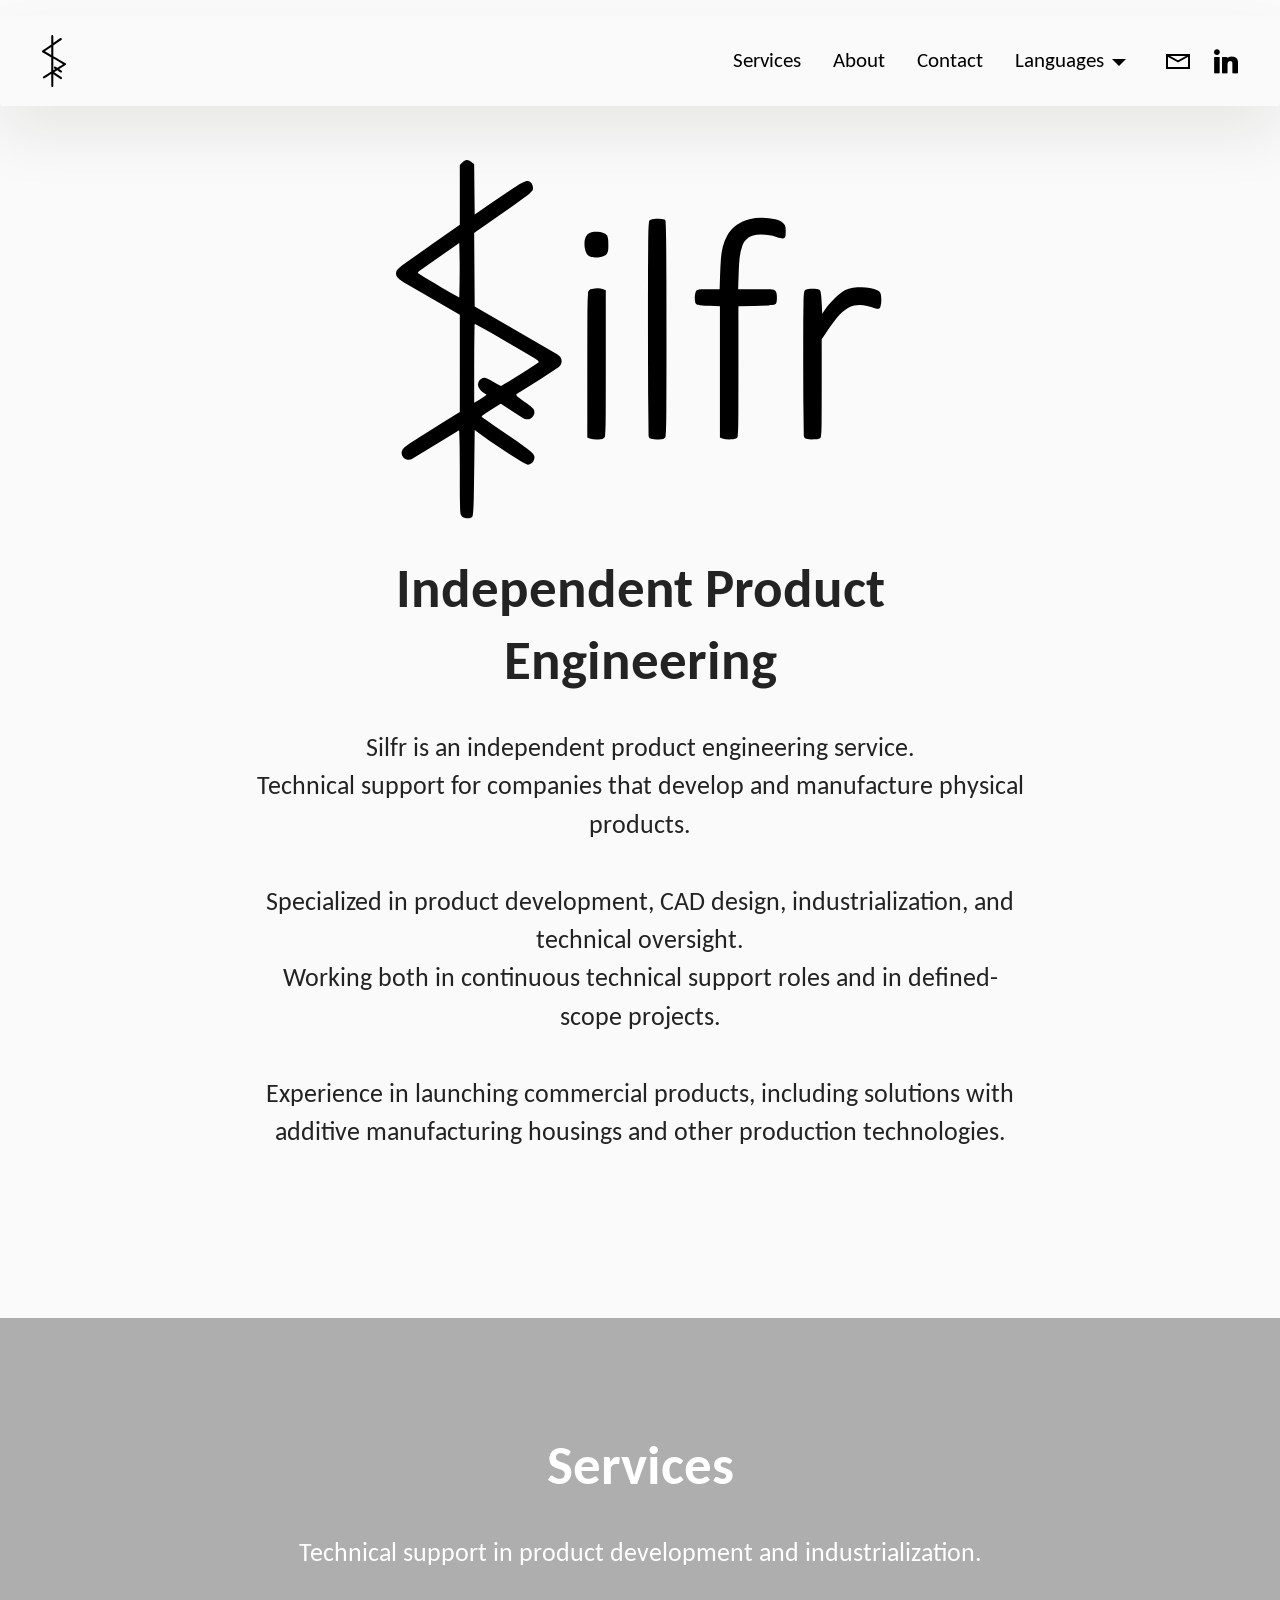
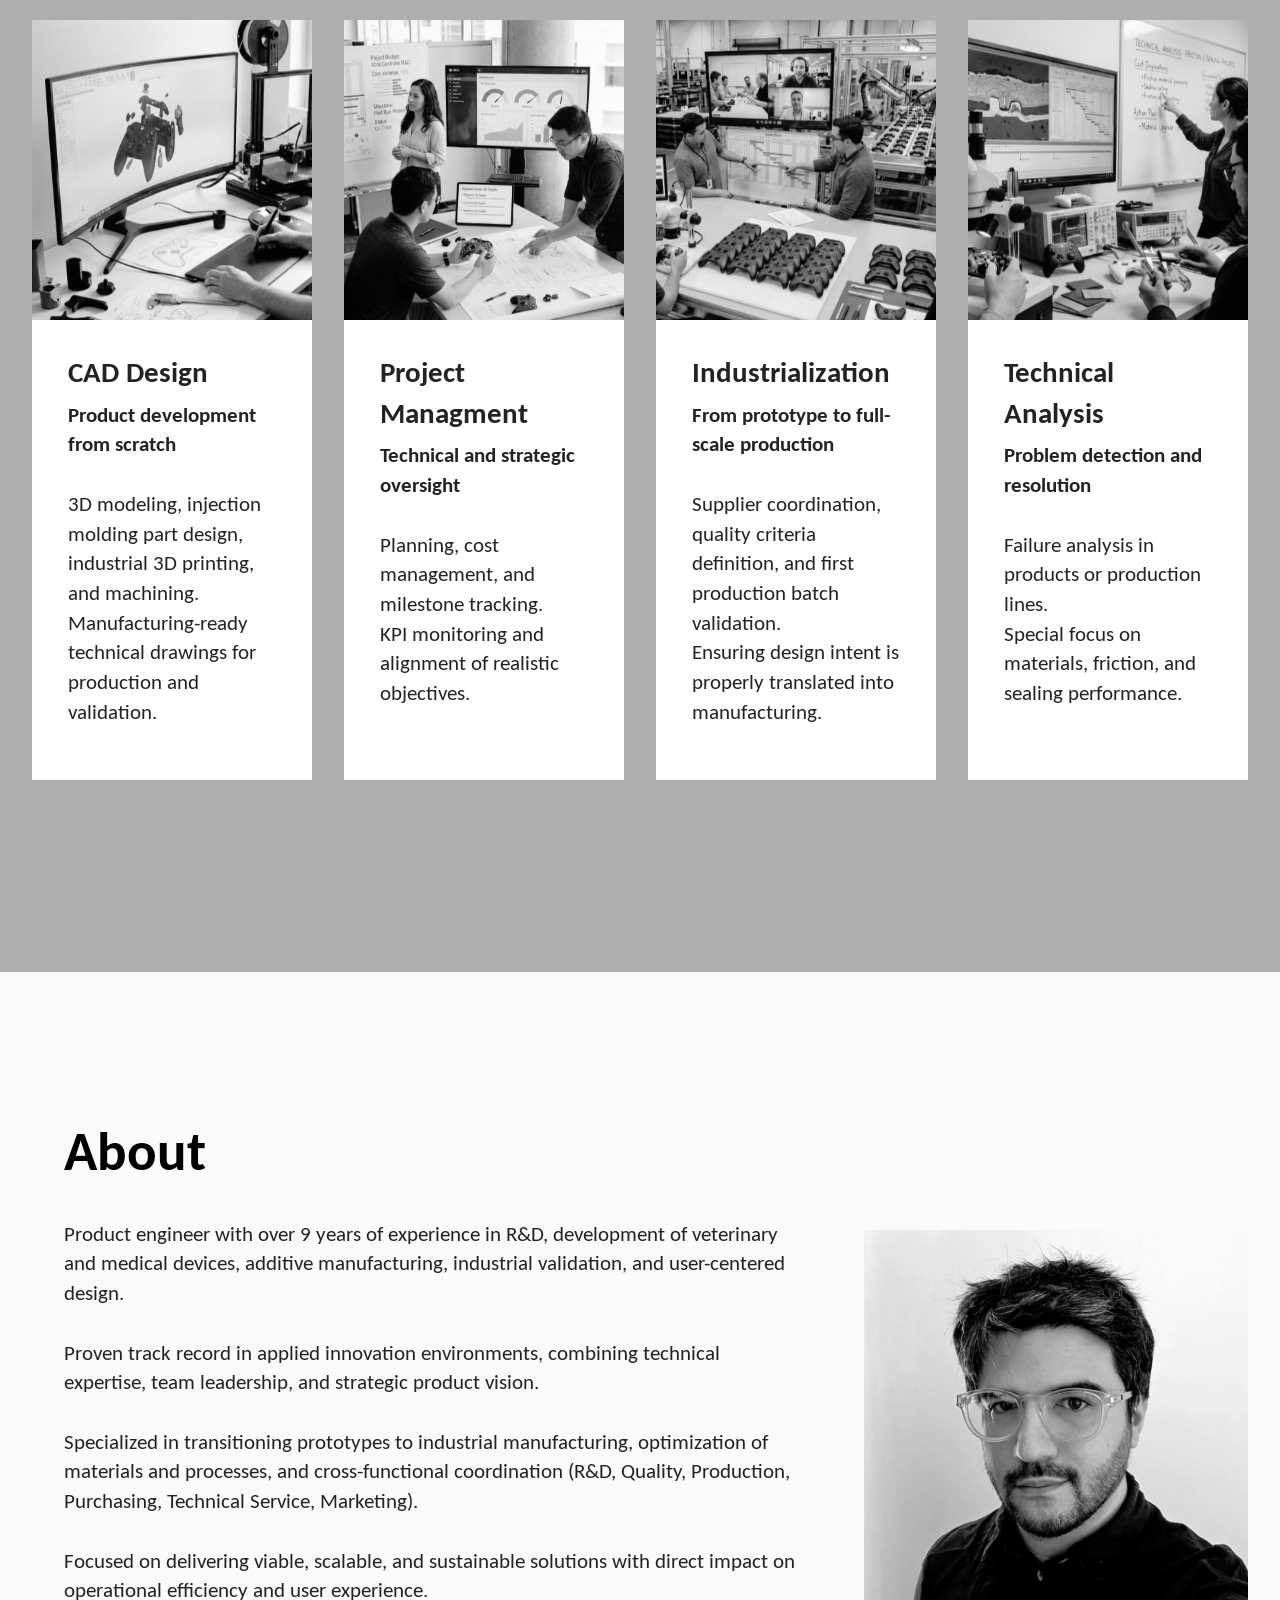
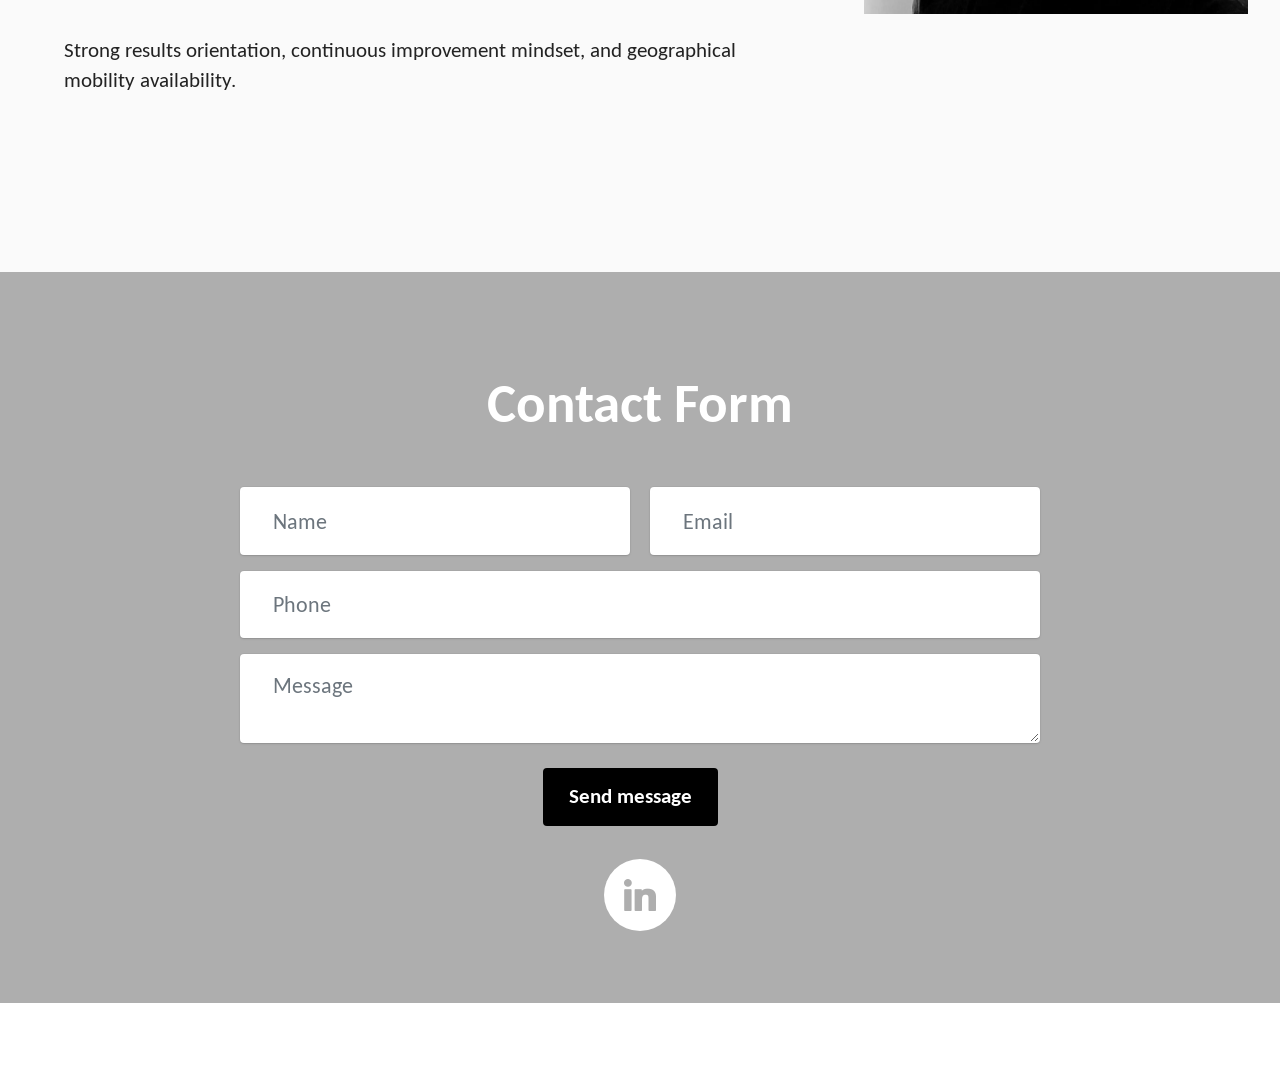
<file: en.html>
<!DOCTYPE html>
<html  >
<head>
  <!-- Site made with Mobirise Website Builder v6.1.12, https://mobirise.com -->
  <meta charset="UTF-8">
  <meta http-equiv="X-UA-Compatible" content="IE=edge">
  <meta name="generator" content="Mobirise v6.1.12, mobirise.com">
  <meta name="viewport" content="width=device-width, initial-scale=1, minimum-scale=1">
  <link rel="shortcut icon" href="assets/images/silfr-onlylogo-plane.svg" type="image/x-icon">
  <!-- SEO Básico Silfr EN -->
<title>Independent Product Engineering | CAD Design & Industrialization | Silfr</title>

<meta name="description" content="Independent product engineering services. CAD design, product development and industrialization support for companies manufacturing physical products.">

<meta name="keywords" content="product engineering, CAD design, product development, industrialization, freelance engineer">

<meta name="author" content="Silfr">

<meta name="robots" content="index, follow">

<link rel="alternate" hreflang="es" href="https://silfr.es/" />
<link rel="alternate" hreflang="ca" href="https://silfr.es/cat.html" />
<link rel="alternate" hreflang="en" href="https://silfr.es/en.html" />
<link rel="alternate" hreflang="x-default" href="https://silfr.es/" />
	
  <link rel="stylesheet" href="assets/web/assets/mobirise-icons2/mobirise2.css">
  <link rel="stylesheet" href="assets/bootstrap/css/bootstrap.min.css">
  <link rel="stylesheet" href="assets/animatecss/animate.css">
  <link rel="stylesheet" href="assets/dropdown/css/style.css">
  <link rel="stylesheet" href="assets/socicon/css/styles.css">
  <link rel="stylesheet" href="assets/theme/css/style.css">
  <link rel="preload" href="https://fonts.googleapis.com/css?family=Carlito:400,400i,700,700i&display=swap" as="style" onload="this.onload=null;this.rel='stylesheet'">
  <noscript><link rel="stylesheet" href="https://fonts.googleapis.com/css?family=Carlito:400,400i,700,700i&display=swap"></noscript>
  <link rel="preload" as="style" href="assets/mobirise/css/mbr-additional.css?v=09Lkrf"><link rel="stylesheet" href="assets/mobirise/css/mbr-additional.css?v=09Lkrf" type="text/css">

  
  
  
</head>
<body>
  
  <section data-bs-version="5.1" class="menu menu2 cid-vcHYfNALD5" once="menu" id="menu02-2p">
	

	<nav class="navbar navbar-dropdown navbar-expand-lg">
		<div class="container">
			<div class="navbar-brand">
				<span class="navbar-logo">
					<a href="en.html">
						<img src="assets/images/font-ajust222.svg" alt="Mobirise Website Builder" style="height: 3.2rem;">
					</a>
				</span>
				
			</div>
			<button class="navbar-toggler" type="button" data-toggle="collapse" data-bs-toggle="collapse" data-target="#navbarSupportedContent" data-bs-target="#navbarSupportedContent" aria-controls="navbarNavAltMarkup" aria-expanded="false" aria-label="Toggle navigation">
				<div class="hamburger">
					<span></span>
					<span></span>
					<span></span>
					<span></span>
				</div>
			</button>
			<div class="collapse navbar-collapse" id="navbarSupportedContent">
				<ul class="navbar-nav nav-dropdown nav-right" data-app-modern-menu="true"><li class="nav-item">
						<a class="nav-link link text-primary display-4" href="index.html#features04-w" aria-expanded="false">Services</a>
					</li><li class="nav-item">
						<a class="nav-link link text-primary display-4" href="index.html#header01-7">About</a>
					</li><li class="nav-item"><a class="nav-link link text-primary display-4" href="index.html#form02-1l">Contact</a></li><li class="nav-item dropdown"><a class="nav-link link text-primary dropdown-toggle display-4" href="index.html#form02-1l" data-toggle="dropdown-submenu" data-bs-toggle="dropdown" data-bs-auto-close="outside" aria-expanded="true">Languages</a><div class="dropdown-menu" aria-labelledby="dropdown-564"><a class="text-primary show dropdown-item display-4" href="en.html#header12-1x">EN</a><a class="text-primary dropdown-item display-4" href="index.html#header12-1m">ES</a><a class="text-primary show dropdown-item display-4" href="cat.html#header12-1r">CAT</a></div></li></ul>
				<div class="icons-menu">
					<a class="iconfont-wrapper" href="mailto:antoni.barcelo@silfr.es">
						<span class="p-2 mbr-iconfont mobi-mbri-letter mobi-mbri"></span>
					</a>
					<a class="iconfont-wrapper" href="http://www.linkedin.com/in/antoni-barcelo-b0272a47" target="_blank">
						<span class="p-2 mbr-iconfont socicon-linkedin socicon"></span>
					</a>
					
					
				</div>
				
			</div>
		</div>
	</nav>
</section>

<section data-bs-version="5.1" class="header12 cid-vcHHCbNYyp" id="header12-1x">
  
  

  <div class="text-center container">
    <div class="row mb-4 justify-content-center">
      <div class="col-12 col-md-5">
        <img class="w-100" src="assets/images/silfr-logo-plane.svg" alt="Mobirise Website Builder">
      </div>
    </div>
    <div class="row justify-content-center">
      <div class="col-md-12 content-head">
        <h1 class="mbr-section-title mbr-fonts-style mb-4 display-2">
  <strong>Independent Product Engineering</strong>
</h1>
        <p class="mbr-text mbr-fonts-style mb-4 text-2">Silfr is an independent product engineering service.<br>Technical support for companies that develop and manufacture physical products.<br><br>Specialized in product development, CAD design, industrialization, and technical oversight.<br>Working both in continuous technical support roles and in defined-scope projects.<br><br>Experience in launching commercial products, including solutions with additive manufacturing housings and other production technologies.<br><br></p>
        
      </div>
    </div>
  </div>
</section>

<section data-bs-version="5.1" class="features4 cid-vcHHCc1f7o" id="features04-1y">
	
	
	<div class="container">
		<div class="row justify-content-center">
			<div class="col-12 content-head">
				<div class="mbr-section-head mb-5">
					<h4 class="mbr-section-title mbr-fonts-style align-center mb-0 display-2"><strong>Services</strong></h4>
					<h5 class="mbr-section-subtitle mbr-fonts-style align-center mb-0 mt-4 text-2">Technical support in product development and industrialization.</h5>
					
				</div>
			</div>
		</div>
		<div class="row">
			<div class="item features-image col-12 col-md-6 col-lg-3">
				<div class="item-wrapper">
					<div class="item-img">
						<img src="assets/images/gemini-generated-image-cxtwbecxtwbecxtw-596x445.png" alt="Mobirise Website Builder" data-slide-to="0" data-bs-slide-to="0">
					</div>
					<div class="item-content">
						<h4 class="item-title mbr-fonts-style display-5"><strong>CAD Design</strong></h4>
						
						<p class="mbr-text mbr-fonts-style display-7"><strong>Product development from scratch</strong><br><br>3D modeling, injection molding part design, industrial 3D printing, and machining.<br>Manufacturing-ready technical drawings for production and validation.<br>
						</p>
						
					</div>

				</div>
			</div>
			<div class="item features-image col-12 col-md-6 col-lg-3">
				<div class="item-wrapper">
					<div class="item-img">
						<img src="assets/images/gemini-generated-image-8zn4rp8zn4rp8zn4-596x445.png" alt="Mobirise Website Builder" data-slide-to="1" data-bs-slide-to="1">
					</div>
					<div class="item-content">
						<h4 class="item-title mbr-fonts-style display-5"><strong>Project Managment</strong></h4>
						
						<p class="mbr-text mbr-fonts-style display-7"><strong>
							Technical and strategic oversight</strong><br><br>Planning, cost management, and milestone tracking.<br>KPI monitoring and alignment of realistic objectives.<br>
						</p>
						
					</div>
				</div>
			</div>
			<div class="item features-image col-12 col-md-6 col-lg-3">
				<div class="item-wrapper">
					<div class="item-img">
						<img src="assets/images/gemini-generated-image-hqnxovhqnxovhqnx-1-596x445.png" alt="Mobirise Website Builder" data-slide-to="2" data-bs-slide-to="2">
					</div>
					<div class="item-content">
						<h4 class="item-title mbr-fonts-style display-5">
							<strong>Industrialization</strong>
						</h4>
						
						<p class="mbr-text mbr-fonts-style display-7"><strong>From prototype to full-scale production</strong><br><br>Supplier coordination, quality criteria definition, and first production batch validation.<br>Ensuring design intent is properly translated into manufacturing.<br>
						</p>
						
					</div>
				</div>
			</div><div class="item features-image col-12 col-md-6 col-lg-3">
				<div class="item-wrapper">
					<div class="item-img">
						<img src="assets/images/gemini-generated-image-jeqh7yjeqh7yjeqh-596x445.png" alt="Mobirise Website Builder" data-slide-to="3" data-bs-slide-to="3">
					</div>
					<div class="item-content">
						<h4 class="item-title mbr-fonts-style display-5"><strong>Technical Analysis</strong></h4>
						
						<p class="mbr-text mbr-fonts-style display-7"><strong>
							Problem detection and resolution</strong><br><br>Failure analysis in products or production lines.<br>Special focus on materials, friction, and sealing performance.<br>
						</p>
						
					</div>
				</div>
			</div>
		</div>
	</div>
</section>

<section data-bs-version="5.1" class="header1 cid-vcHHCcrnAS mbr-fullscreen" id="header01-1z">
	

	
	

	<div class="container">
		<div class="row justify-content-center">
			<div class="col-12 col-md-12 col-lg-4 image-wrapper">
				<img class="w-100" src="assets/images/foto20perfil2-816x816.jpg" alt="Mobirise Website Builder">
			</div>
			<div class="col-12 col-lg col-md-12">
				<div class="text-wrapper align-left">
					<h2 class="mbr-section-title mbr-fonts-style mb-4 display-2">
  <strong>About</strong>
</h2>
					<p class="mbr-text mbr-fonts-style mb-4 display-7">Product engineer with over 9 years of experience in R&amp;D, development of veterinary and medical devices, additive manufacturing, industrial validation, and user-centered design.<br><br>Proven track record in applied innovation environments, combining technical expertise, team leadership, and strategic product vision.<br><br>Specialized in transitioning prototypes to industrial manufacturing, optimization of materials and processes, and cross-functional coordination (R&amp;D, Quality, Production, Purchasing, Technical Service, Marketing).<br><br>Focused on delivering viable, scalable, and sustainable solutions with direct impact on operational efficiency and user experience.<br><br>Strong results orientation, continuous improvement mindset, and geographical mobility availability.<br></p>
					
				</div>
			</div>
		</div>
	</div>
</section>

<section data-bs-version="5.1" class="form5 cid-vcHHCcDEb5" id="form02-20">
    
    
    <div class="container">
        <div class="row justify-content-center">
            <div class="col-12 content-head">
                <div class="mbr-section-head mb-5">
                    <h3 class="mbr-section-title mbr-fonts-style align-center mb-0 display-2"><strong>Contact Form</strong></h3>
                    
                </div>
            </div>
        </div>
        <div class="row justify-content-center">
            <div class="col-lg-8 mx-auto mbr-form" data-form-type="formoid">
                <form action="https://mobirise.eu/" method="POST" class="mbr-form form-with-styler" data-form-title="Form Name"><input type="hidden" name="email" data-form-email="true" value="PNwhJarPoMFXNM9vtFerDfpRCLXhzuyUR4gnSWlYdcL924v2WeSjBHtpXOUiGGyaqmRfrklFzsoNhmp6zPJezKGsQs4KSdNj4mnn4L3b1f8g4ZfAj4MD3i6hRUHnxWvg">
                    <div class="row">
                        <div hidden="hidden" data-form-alert="" class="alert alert-success col-12">Thank you for reaching out!</div>
                        <div hidden="hidden" data-form-alert-danger="" class="alert alert-danger col-12">
                            Oops...! some problem!
                        </div>
                    </div>
                    <div class="dragArea row">
                        <div class="col-md col-sm-12 form-group mb-3" data-for="name">
                            <input type="text" name="name" placeholder="Name" data-form-field="name" class="form-control" value="" id="name-form02-20">
                        </div>
                        <div class="col-md col-sm-12 form-group mb-3" data-for="email">
                            <input type="email" name="email" placeholder="Email" data-form-field="email" class="form-control" value="" id="email-form02-20">
                        </div>
                        <div class="col-12 form-group mb-3" data-for="phone">
                            <input type="tel" name="phone" placeholder="Phone" data-form-field="phone" class="form-control" value="" id="phone-form02-20">
                        </div>
                        <div class="col-12 form-group mb-3" data-for="textarea">
                            <textarea name="textarea" placeholder="Message" data-form-field="textarea" class="form-control" id="textarea-form02-20"></textarea>
                        </div>
                        <div class="col-lg-12 col-md-12 col-sm-12 align-center mbr-section-btn"><button type="submit" class="btn btn-primary display-7">Send message</button></div>
                    </div>
                </form>
            </div>
        </div>
    </div>
</section>

<section data-bs-version="5.1" class="footer1 programm5 cid-vcHHCcSXr9" once="footers" id="footer03-21">

        

    

    <div class="container">
        <div class="row">

            

            <div class="col-12">
                <div class="social-row">
                    <div class="soc-item">
                        <a href="http://www.linkedin.com/in/antoni-barcelo-b0272a47" target="_blank">
                            <span class="mbr-iconfont display-7 socicon-linkedin socicon"></span>
                        </a>
                    </div>
                    
                    
                    
                    
                </div>
            </div>
            
        </div>
    </div>
</section><section class="display-7" style="padding: 0;align-items: center;justify-content: center;flex-wrap: wrap;    align-content: center;display: flex;position: relative;height: 4rem;"><a href="https://mobiri.se/" style="flex: 1 1;height: 4rem;position: absolute;width: 100%;z-index: 1;"><img alt="" style="height: 4rem;" src="[data-uri]"></a><p style="margin: 0;text-align: center;" class="display-7">&#8204;</p><a style="z-index:1" href="https://mobirise.com/drag-drop-website-builder.html">Drag & Drop Website Builder</a></section><script src="assets/bootstrap/js/bootstrap.bundle.min.js"></script>  <script src="assets/smoothscroll/smooth-scroll.js"></script>  <script src="assets/ytplayer/index.js"></script>  <script src="assets/dropdown/js/navbar-dropdown.js"></script>  <script src="assets/theme/js/script.js"></script>  <script src="assets/formoid/formoid.min.js"></script>  
  
  
  <input name="animation" type="hidden">
  </body>
</html>
</file>
<file: assets/web/assets/mobirise-icons2/mobirise2.css>
@font-face {
  font-family: 'Moririse2';
  font-display: swap;
  src:  url('mobirise2.eot?f2bix4');
  src:  url('mobirise2.eot?f2bix4#iefix') format('embedded-opentype'),
    url('mobirise2.woff2?f2bix4') format('woff2'),
    url('mobirise2.woff?f2bix4') format('woff'),
    url('mobirise2.ttf?f2bix4') format('truetype'),
    url('mobirise2.svg?f2bix4#mobirise2') format('svg');
  font-weight: normal;
  font-style: normal;
}

[class^="mobi-"], [class*=" mobi-"] {
  /* use !important to prevent issues with browser extensions that change fonts */
  font-family: 'Moririse2' !important;
  speak: none;
  font-style: normal;
  font-weight: normal;
  font-variant: normal;
  text-transform: none;
  line-height: 1;

  /* Better Font Rendering =========== */
  -webkit-font-smoothing: antialiased;
  -moz-osx-font-smoothing: grayscale;
}

.mobi-mbri-add-submenu:before {
  content: "\e900";
}
.mobi-mbri-alert:before {
  content: "\e901";
}
.mobi-mbri-align-center:before {
  content: "\e902";
}
.mobi-mbri-align-justify:before {
  content: "\e903";
}
.mobi-mbri-align-left:before {
  content: "\e904";
}
.mobi-mbri-align-right:before {
  content: "\e905";
}
.mobi-mbri-android:before {
  content: "\e906";
}
.mobi-mbri-apple:before {
  content: "\e907";
}
.mobi-mbri-arrow-down:before {
  content: "\e908";
}
.mobi-mbri-arrow-next:before {
  content: "\e909";
}
.mobi-mbri-arrow-prev:before {
  content: "\e90a";
}
.mobi-mbri-arrow-up:before {
  content: "\e90b";
}
.mobi-mbri-bold:before {
  content: "\e90c";
}
.mobi-mbri-bookmark:before {
  content: "\e90d";
}
.mobi-mbri-bootstrap:before {
  content: "\e90e";
}
.mobi-mbri-briefcase:before {
  content: "\e90f";
}
.mobi-mbri-browse:before {
  content: "\e910";
}
.mobi-mbri-bulleted-list:before {
  content: "\e911";
}
.mobi-mbri-calendar:before {
  content: "\e912";
}
.mobi-mbri-camera:before {
  content: "\e913";
}
.mobi-mbri-cart-add:before {
  content: "\e914";
}
.mobi-mbri-cart-full:before {
  content: "\e915";
}
.mobi-mbri-cash:before {
  content: "\e916";
}
.mobi-mbri-change-style:before {
  content: "\e917";
}
.mobi-mbri-chat:before {
  content: "\e918";
}
.mobi-mbri-clock:before {
  content: "\e919";
}
.mobi-mbri-close:before {
  content: "\e91a";
}
.mobi-mbri-cloud:before {
  content: "\e91b";
}
.mobi-mbri-code:before {
  content: "\e91c";
}
.mobi-mbri-contact-form:before {
  content: "\e91d";
}
.mobi-mbri-credit-card:before {
  content: "\e91e";
}
.mobi-mbri-cursor-click:before {
  content: "\e91f";
}
.mobi-mbri-cust-feedback:before {
  content: "\e920";
}
.mobi-mbri-database:before {
  content: "\e921";
}
.mobi-mbri-delivery:before {
  content: "\e922";
}
.mobi-mbri-desktop:before {
  content: "\e923";
}
.mobi-mbri-devices:before {
  content: "\e924";
}
.mobi-mbri-down:before {
  content: "\e925";
}
.mobi-mbri-download-2:before {
  content: "\e926";
}
.mobi-mbri-download:before {
  content: "\e927";
}
.mobi-mbri-drag-n-drop-2:before {
  content: "\e928";
}
.mobi-mbri-drag-n-drop:before {
  content: "\e929";
}
.mobi-mbri-edit-2:before {
  content: "\e92a";
}
.mobi-mbri-edit:before {
  content: "\e92b";
}
.mobi-mbri-error:before {
  content: "\e92c";
}
.mobi-mbri-extension:before {
  content: "\e92d";
}
.mobi-mbri-features:before {
  content: "\e92e";
}
.mobi-mbri-file:before {
  content: "\e92f";
}
.mobi-mbri-flag:before {
  content: "\e930";
}
.mobi-mbri-folder:before {
  content: "\e931";
}
.mobi-mbri-gift:before {
  content: "\e932";
}
.mobi-mbri-github:before {
  content: "\e933";
}
.mobi-mbri-globe-2:before {
  content: "\e934";
}
.mobi-mbri-globe:before {
  content: "\e935";
}
.mobi-mbri-growing-chart:before {
  content: "\e936";
}
.mobi-mbri-hearth:before {
  content: "\e937";
}
.mobi-mbri-help:before {
  content: "\e938";
}
.mobi-mbri-home:before {
  content: "\e939";
}
.mobi-mbri-hot-cup:before {
  content: "\e93a";
}
.mobi-mbri-idea:before {
  content: "\e93b";
}
.mobi-mbri-image-gallery:before {
  content: "\e93c";
}
.mobi-mbri-image-slider:before {
  content: "\e93d";
}
.mobi-mbri-info:before {
  content: "\e93e";
}
.mobi-mbri-italic:before {
  content: "\e93f";
}
.mobi-mbri-key:before {
  content: "\e940";
}
.mobi-mbri-laptop:before {
  content: "\e941";
}
.mobi-mbri-layers:before {
  content: "\e942";
}
.mobi-mbri-left-right:before {
  content: "\e943";
}
.mobi-mbri-left:before {
  content: "\e944";
}
.mobi-mbri-letter:before {
  content: "\e945";
}
.mobi-mbri-like:before {
  content: "\e946";
}
.mobi-mbri-link:before {
  content: "\e947";
}
.mobi-mbri-lock:before {
  content: "\e948";
}
.mobi-mbri-login:before {
  content: "\e949";
}
.mobi-mbri-logout:before {
  content: "\e94a";
}
.mobi-mbri-magic-stick:before {
  content: "\e94b";
}
.mobi-mbri-map-pin:before {
  content: "\e94c";
}
.mobi-mbri-menu:before {
  content: "\e94d";
}
.mobi-mbri-mobile-2:before {
  content: "\e94e";
}
.mobi-mbri-mobile-horizontal:before {
  content: "\e94f";
}
.mobi-mbri-mobile:before {
  content: "\e950";
}
.mobi-mbri-mobirise:before {
  content: "\e951";
}
.mobi-mbri-more-horizontal:before {
  content: "\e952";
}
.mobi-mbri-more-vertical:before {
  content: "\e953";
}
.mobi-mbri-music:before {
  content: "\e954";
}
.mobi-mbri-new-file:before {
  content: "\e955";
}
.mobi-mbri-numbered-list:before {
  content: "\e956";
}
.mobi-mbri-opened-folder:before {
  content: "\e957";
}
.mobi-mbri-pages:before {
  content: "\e958";
}
.mobi-mbri-paper-plane:before {
  content: "\e959";
}
.mobi-mbri-paperclip:before {
  content: "\e95a";
}
.mobi-mbri-phone:before {
  content: "\e95b";
}
.mobi-mbri-photo:before {
  content: "\e95c";
}
.mobi-mbri-photos:before {
  content: "\e95d";
}
.mobi-mbri-pin:before {
  content: "\e95e";
}
.mobi-mbri-play:before {
  content: "\e95f";
}
.mobi-mbri-plus:before {
  content: "\e960";
}
.mobi-mbri-preview:before {
  content: "\e961";
}
.mobi-mbri-print:before {
  content: "\e962";
}
.mobi-mbri-protect:before {
  content: "\e963";
}
.mobi-mbri-question:before {
  content: "\e964";
}
.mobi-mbri-quote-left:before {
  content: "\e965";
}
.mobi-mbri-quote-right:before {
  content: "\e966";
}
.mobi-mbri-redo:before {
  content: "\e967";
}
.mobi-mbri-refresh:before {
  content: "\e968";
}
.mobi-mbri-responsive-2:before {
  content: "\e969";
}
.mobi-mbri-responsive:before {
  content: "\e96a";
}
.mobi-mbri-right:before {
  content: "\e96b";
}
.mobi-mbri-rocket:before {
  content: "\e96c";
}
.mobi-mbri-sad-face:before {
  content: "\e96d";
}
.mobi-mbri-sale:before {
  content: "\e96e";
}
.mobi-mbri-save:before {
  content: "\e96f";
}
.mobi-mbri-search:before {
  content: "\e970";
}
.mobi-mbri-setting-2:before {
  content: "\e971";
}
.mobi-mbri-setting-3:before {
  content: "\e972";
}
.mobi-mbri-setting:before {
  content: "\e973";
}
.mobi-mbri-share:before {
  content: "\e974";
}
.mobi-mbri-shopping-bag:before {
  content: "\e975";
}
.mobi-mbri-shopping-basket:before {
  content: "\e976";
}
.mobi-mbri-shopping-cart:before {
  content: "\e977";
}
.mobi-mbri-sites:before {
  content: "\e978";
}
.mobi-mbri-smile-face:before {
  content: "\e979";
}
.mobi-mbri-speed:before {
  content: "\e97a";
}
.mobi-mbri-star:before {
  content: "\e97b";
}
.mobi-mbri-success:before {
  content: "\e97c";
}
.mobi-mbri-sun:before {
  content: "\e97d";
}
.mobi-mbri-sun2:before {
  content: "\e97e";
}
.mobi-mbri-tablet-vertical:before {
  content: "\e97f";
}
.mobi-mbri-tablet:before {
  content: "\e980";
}
.mobi-mbri-target:before {
  content: "\e981";
}
.mobi-mbri-timer:before {
  content: "\e982";
}
.mobi-mbri-to-ftp:before {
  content: "\e983";
}
.mobi-mbri-to-local-drive:before {
  content: "\e984";
}
.mobi-mbri-touch-swipe:before {
  content: "\e985";
}
.mobi-mbri-touch:before {
  content: "\e986";
}
.mobi-mbri-trash:before {
  content: "\e987";
}
.mobi-mbri-underline:before {
  content: "\e988";
}
.mobi-mbri-undo:before {
  content: "\e989";
}
.mobi-mbri-unlink:before {
  content: "\e98a";
}
.mobi-mbri-unlock:before {
  content: "\e98b";
}
.mobi-mbri-up-down:before {
  content: "\e98c";
}
.mobi-mbri-up:before {
  content: "\e98d";
}
.mobi-mbri-update:before {
  content: "\e98e";
}
.mobi-mbri-upload-2:before {
  content: "\e98f";
}
.mobi-mbri-upload:before {
  content: "\e990";
}
.mobi-mbri-user-2:before {
  content: "\e991";
}
.mobi-mbri-user:before {
  content: "\e992";
}
.mobi-mbri-users:before {
  content: "\e993";
}
.mobi-mbri-video-play:before {
  content: "\e994";
}
.mobi-mbri-video:before {
  content: "\e995";
}
.mobi-mbri-watch:before {
  content: "\e996";
}
.mobi-mbri-website-theme-2:before {
  content: "\e997";
}
.mobi-mbri-website-theme:before {
  content: "\e998";
}
.mobi-mbri-wifi:before {
  content: "\e999";
}
.mobi-mbri-windows:before {
  content: "\e99a";
}
.mobi-mbri-zoom-in:before {
  content: "\e99b";
}
.mobi-mbri-zoom-out:before {
  content: "\e99c";
}
</file>
<file: assets/dropdown/css/style.css>
.navbar-dropdown {
  left: 0;
  padding: 0;
  position: absolute;
  right: 0;
  top: 0;
  transition: all 0.45s ease;
  z-index: 1030;
  background: #282828; }
  .navbar-dropdown .navbar-logo {
    margin-right: 0.8rem;
    transition: margin 0.3s ease-in-out;
    vertical-align: middle; }
    .navbar-dropdown .navbar-logo img {
      height: 3.125rem;
      transition: all 0.3s ease-in-out; }
    .navbar-dropdown .navbar-logo.mbr-iconfont {
      font-size: 3.125rem;
      line-height: 3.125rem; }
  .navbar-dropdown .navbar-caption {
    font-weight: 700;
    white-space: normal;
    vertical-align: -4px;
    line-height: 3.125rem !important; }
    .navbar-dropdown .navbar-caption, .navbar-dropdown .navbar-caption:hover {
      color: inherit;
      text-decoration: none; }
  .navbar-dropdown .mbr-iconfont + .navbar-caption {
    vertical-align: -1px; }
  .navbar-dropdown.navbar-fixed-top {
    position: fixed; }
  .navbar-dropdown .navbar-brand span {
    vertical-align: -4px; }
  .navbar-dropdown.bg-color.transparent {
    background: none; }
  .navbar-dropdown.navbar-short .navbar-brand {
    padding: 0.625rem 0; }
    .navbar-dropdown.navbar-short .navbar-brand span {
      vertical-align: -1px; }
  .navbar-dropdown.navbar-short .navbar-caption {
    line-height: 2.375rem !important;
    vertical-align: -2px; }
  .navbar-dropdown.navbar-short .navbar-logo {
    margin-right: 0.5rem; }
    .navbar-dropdown.navbar-short .navbar-logo img {
      height: 2.375rem; }
    .navbar-dropdown.navbar-short .navbar-logo.mbr-iconfont {
      font-size: 2.375rem;
      line-height: 2.375rem; }
  .navbar-dropdown.navbar-short .mbr-table-cell {
    height: 3.625rem; }
  .navbar-dropdown .navbar-close {
    left: 0.6875rem;
    position: fixed;
    top: 0.75rem;
    z-index: 1000; }
  .navbar-dropdown .hamburger-icon {
    content: "";
    display: inline-block;
    vertical-align: middle;
    width: 16px;
    -webkit-box-shadow: 0 -6px 0 1px #282828,0 0 0 1px #282828,0 6px 0 1px #282828;
    -moz-box-shadow: 0 -6px 0 1px #282828,0 0 0 1px #282828,0 6px 0 1px #282828;
    box-shadow: 0 -6px 0 1px #282828,0 0 0 1px #282828,0 6px 0 1px #282828; }

.dropdown-menu .dropdown-toggle[data-toggle="dropdown-submenu"]::after {
  border-bottom: 0.35em solid transparent;
  border-left: 0.35em solid;
  border-right: 0;
  border-top: 0.35em solid transparent;
  margin-left: 0.3rem; }

.dropdown-menu .dropdown-item:focus {
  outline: 0; }

.nav-dropdown {
  font-size: 0.75rem;
  font-weight: 500;
  height: auto !important; }
  .nav-dropdown .nav-btn {
    padding-left: 1rem; }
  .nav-dropdown .link {
    margin: .667em 1.667em;
    font-weight: 500;
    padding: 0;
    transition: color .2s ease-in-out; }
    .nav-dropdown .link.dropdown-toggle {
      margin-right: 2.583em; }
      .nav-dropdown .link.dropdown-toggle::after {
        margin-left: .25rem;
        border-top: 0.35em solid;
        border-right: 0.35em solid transparent;
        border-left: 0.35em solid transparent;
        border-bottom: 0; }
      .nav-dropdown .link.dropdown-toggle[aria-expanded="true"] {
        margin: 0;
        padding: 0.667em 3.263em  0.667em 1.667em; }
  .nav-dropdown .link::after,
  .nav-dropdown .dropdown-item::after {
    color: inherit; }
  .nav-dropdown .btn {
    font-size: 0.75rem;
    font-weight: 700;
    letter-spacing: 0;
    margin-bottom: 0;
    padding-left: 1.25rem;
    padding-right: 1.25rem; }
  .nav-dropdown .dropdown-menu {
    border-radius: 0;
    border: 0;
    left: 0;
    margin: 0;
    padding-bottom: 1.25rem;
    padding-top: 1.25rem;
    position: relative; }
  .nav-dropdown .dropdown-submenu {
    margin-left: 0.125rem;
    top: 0; }
  .nav-dropdown .dropdown-item {
    font-weight: 500;
    line-height: 2;
    padding: 0.3846em 4.615em 0.3846em 1.5385em;
    position: relative;
    transition: color .2s ease-in-out, background-color .2s ease-in-out; }
    .nav-dropdown .dropdown-item::after {
      margin-top: -0.3077em;
      position: absolute;
      right: 1.1538em;
      top: 50%; }
    .nav-dropdown .dropdown-item:focus, .nav-dropdown .dropdown-item:hover {
      background: none; }

@media (max-width: 767px) {
  .nav-dropdown.navbar-toggleable-sm {
    bottom: 0;
    display: none;
    left: 0;
    overflow-x: hidden;
    position: fixed;
    top: 0;
    transform: translateX(-100%);
    -ms-transform: translateX(-100%);
    -webkit-transform: translateX(-100%);
    width: 18.75rem;
    z-index: 999; } }
.nav-dropdown.navbar-toggleable-xl {
  bottom: 0;
  display: none;
  left: 0;
  overflow-x: hidden;
  position: fixed;
  top: 0;
  transform: translateX(-100%);
  -ms-transform: translateX(-100%);
  -webkit-transform: translateX(-100%);
  width: 18.75rem;
  z-index: 999; }

.nav-dropdown-sm {
  display: block !important;
  overflow-x: hidden;
  overflow: auto;
  padding-top: 3.875rem; }
  .nav-dropdown-sm::after {
    content: "";
    display: block;
    height: 3rem;
    width: 100%; }
  .nav-dropdown-sm.collapse.in ~ .navbar-close {
    display: block !important; }
  .nav-dropdown-sm.collapsing, .nav-dropdown-sm.collapse.in {
    transform: translateX(0);
    -ms-transform: translateX(0);
    -webkit-transform: translateX(0);
    transition: all 0.25s ease-out;
    -webkit-transition: all 0.25s ease-out;
    background: #282828; }
  .nav-dropdown-sm.collapsing[aria-expanded="false"] {
    transform: translateX(-100%);
    -ms-transform: translateX(-100%);
    -webkit-transform: translateX(-100%); }
  .nav-dropdown-sm .nav-item {
    display: block;
    margin-left: 0 !important;
    padding-left: 0; }
  .nav-dropdown-sm .link,
  .nav-dropdown-sm .dropdown-item {
    border-top: 1px dotted rgba(255, 255, 255, 0.1);
    font-size: 0.8125rem;
    line-height: 1.6;
    margin: 0 !important;
    padding: 0.875rem 2.4rem 0.875rem 1.5625rem !important;
    position: relative;
    white-space: normal; }
    .nav-dropdown-sm .link:focus, .nav-dropdown-sm .link:hover,
    .nav-dropdown-sm .dropdown-item:focus,
    .nav-dropdown-sm .dropdown-item:hover {
      background: rgba(0, 0, 0, 0.2) !important;
      color: #c0a375; }
  .nav-dropdown-sm .nav-btn {
    position: relative;
    padding: 1.5625rem 1.5625rem 0 1.5625rem; }
    .nav-dropdown-sm .nav-btn::before {
      border-top: 1px dotted rgba(255, 255, 255, 0.1);
      content: "";
      left: 0;
      position: absolute;
      top: 0;
      width: 100%; }
    .nav-dropdown-sm .nav-btn + .nav-btn {
      padding-top: 0.625rem; }
      .nav-dropdown-sm .nav-btn + .nav-btn::before {
        display: none; }
  .nav-dropdown-sm .btn {
    padding: 0.625rem 0; }
  .nav-dropdown-sm .dropdown-toggle[data-toggle="dropdown-submenu"]::after {
    margin-left: .25rem;
    border-top: 0.35em solid;
    border-right: 0.35em solid transparent;
    border-left: 0.35em solid transparent;
    border-bottom: 0; }
  .nav-dropdown-sm .dropdown-toggle[data-toggle="dropdown-submenu"][aria-expanded="true"]::after {
    border-top: 0;
    border-right: 0.35em solid transparent;
    border-left: 0.35em solid transparent;
    border-bottom: 0.35em solid; }
  .nav-dropdown-sm .dropdown-menu {
    margin: 0;
    padding: 0;
    position: relative;
    top: 0;
    left: 0;
    width: 100%;
    border: 0;
    float: none;
    border-radius: 0;
    background: none; }
  .nav-dropdown-sm .dropdown-submenu {
    left: 100%;
    margin-left: 0.125rem;
    margin-top: -1.25rem;
    top: 0; }

.navbar-toggleable-sm .nav-dropdown .dropdown-menu {
  position: absolute; }

.navbar-toggleable-sm .nav-dropdown .dropdown-submenu {
  left: 100%;
  margin-left: 0.125rem;
  margin-top: -1.25rem;
  top: 0; }

.navbar-toggleable-sm.opened .nav-dropdown .dropdown-menu {
  position: relative; }

.navbar-toggleable-sm.opened .nav-dropdown .dropdown-submenu {
  left: 0;
  margin-left: 00rem;
  margin-top: 0rem;
  top: 0; }

.is-builder .nav-dropdown.collapsing {
  transition: none !important; }
</file>
<file: assets/socicon/css/styles.css>
@charset "UTF-8";

@font-face {
  font-family: 'Socicon';
  src:  url('../fonts/socicon.eot');
  src:  url('../fonts/socicon.eot?#iefix') format('embedded-opentype'),
    url('../fonts/socicon.woff2') format('woff2'),
    url('../fonts/socicon.ttf') format('truetype'),
    url('../fonts/socicon.woff') format('woff'),
    url('../fonts/socicon.svg#socicon') format('svg');
  font-weight: normal;
  font-style: normal;
  font-display: swap;
}

[data-icon]:before {
  font-family: "socicon" !important;
  content: attr(data-icon);
  font-style: normal !important;
  font-weight: normal !important;
  font-variant: normal !important;
  text-transform: none !important;
  speak: none;
  line-height: 1;
  -webkit-font-smoothing: antialiased;
  -moz-osx-font-smoothing: grayscale;
}

[class^="socicon-"], [class*=" socicon-"] {
  /* use !important to prevent issues with browser extensions that change fonts */
  font-family: 'Socicon' !important;
  speak: none;
  font-style: normal;
  font-weight: normal;
  font-variant: normal;
  text-transform: none;
  line-height: 1;

  /* Better Font Rendering =========== */
  -webkit-font-smoothing: antialiased;
  -moz-osx-font-smoothing: grayscale;
}

.socicon-500px:before {
  content: "\e000";
}
.socicon-8tracks:before {
  content: "\e001";
}
.socicon-airbnb:before {
  content: "\e002";
}
.socicon-alliance:before {
  content: "\e003";
}
.socicon-amazon:before {
  content: "\e004";
}
.socicon-amplement:before {
  content: "\e005";
}
.socicon-android:before {
  content: "\e006";
}
.socicon-angellist:before {
  content: "\e007";
}
.socicon-apple:before {
  content: "\e008";
}
.socicon-appnet:before {
  content: "\e009";
}
.socicon-baidu:before {
  content: "\e00a";
}
.socicon-bandcamp:before {
  content: "\e00b";
}
.socicon-battlenet:before {
  content: "\e00c";
}
.socicon-mixer:before {
  content: "\e00d";
}
.socicon-bebee:before {
  content: "\e00e";
}
.socicon-bebo:before {
  content: "\e00f";
}
.socicon-behance:before {
  content: "\e010";
}
.socicon-blizzard:before {
  content: "\e011";
}
.socicon-blogger:before {
  content: "\e012";
}
.socicon-buffer:before {
  content: "\e013";
}
.socicon-chrome:before {
  content: "\e014";
}
.socicon-coderwall:before {
  content: "\e015";
}
.socicon-curse:before {
  content: "\e016";
}
.socicon-dailymotion:before {
  content: "\e017";
}
.socicon-deezer:before {
  content: "\e018";
}
.socicon-delicious:before {
  content: "\e019";
}
.socicon-deviantart:before {
  content: "\e01a";
}
.socicon-diablo:before {
  content: "\e01b";
}
.socicon-digg:before {
  content: "\e01c";
}
.socicon-discord:before {
  content: "\e01d";
}
.socicon-disqus:before {
  content: "\e01e";
}
.socicon-douban:before {
  content: "\e01f";
}
.socicon-draugiem:before {
  content: "\e020";
}
.socicon-dribbble:before {
  content: "\e021";
}
.socicon-drupal:before {
  content: "\e022";
}
.socicon-ebay:before {
  content: "\e023";
}
.socicon-ello:before {
  content: "\e024";
}
.socicon-endomodo:before {
  content: "\e025";
}
.socicon-envato:before {
  content: "\e026";
}
.socicon-etsy:before {
  content: "\e027";
}
.socicon-facebook:before {
  content: "\e028";
}
.socicon-feedburner:before {
  content: "\e029";
}
.socicon-filmweb:before {
  content: "\e02a";
}
.socicon-firefox:before {
  content: "\e02b";
}
.socicon-flattr:before {
  content: "\e02c";
}
.socicon-flickr:before {
  content: "\e02d";
}
.socicon-formulr:before {
  content: "\e02e";
}
.socicon-forrst:before {
  content: "\e02f";
}
.socicon-foursquare:before {
  content: "\e030";
}
.socicon-friendfeed:before {
  content: "\e031";
}
.socicon-github:before {
  content: "\e032";
}
.socicon-goodreads:before {
  content: "\e033";
}
.socicon-google:before {
  content: "\e034";
}
.socicon-googlescholar:before {
  content: "\e035";
}
.socicon-googlegroups:before {
  content: "\e036";
}
.socicon-googlephotos:before {
  content: "\e037";
}
.socicon-googleplus:before {
  content: "\e038";
}
.socicon-grooveshark:before {
  content: "\e039";
}
.socicon-hackerrank:before {
  content: "\e03a";
}
.socicon-hearthstone:before {
  content: "\e03b";
}
.socicon-hellocoton:before {
  content: "\e03c";
}
.socicon-heroes:before {
  content: "\e03d";
}
.socicon-smashcast:before {
  content: "\e03e";
}
.socicon-horde:before {
  content: "\e03f";
}
.socicon-houzz:before {
  content: "\e040";
}
.socicon-icq:before {
  content: "\e041";
}
.socicon-identica:before {
  content: "\e042";
}
.socicon-imdb:before {
  content: "\e043";
}
.socicon-instagram:before {
  content: "\e044";
}
.socicon-issuu:before {
  content: "\e045";
}
.socicon-istock:before {
  content: "\e046";
}
.socicon-itunes:before {
  content: "\e047";
}
.socicon-keybase:before {
  content: "\e048";
}
.socicon-lanyrd:before {
  content: "\e049";
}
.socicon-lastfm:before {
  content: "\e04a";
}
.socicon-line:before {
  content: "\e04b";
}
.socicon-linkedin:before {
  content: "\e04c";
}
.socicon-livejournal:before {
  content: "\e04d";
}
.socicon-lyft:before {
  content: "\e04e";
}
.socicon-macos:before {
  content: "\e04f";
}
.socicon-mail:before {
  content: "\e050";
}
.socicon-medium:before {
  content: "\e051";
}
.socicon-meetup:before {
  content: "\e052";
}
.socicon-mixcloud:before {
  content: "\e053";
}
.socicon-modelmayhem:before {
  content: "\e054";
}
.socicon-mumble:before {
  content: "\e055";
}
.socicon-myspace:before {
  content: "\e056";
}
.socicon-newsvine:before {
  content: "\e057";
}
.socicon-nintendo:before {
  content: "\e058";
}
.socicon-npm:before {
  content: "\e059";
}
.socicon-odnoklassniki:before {
  content: "\e05a";
}
.socicon-openid:before {
  content: "\e05b";
}
.socicon-opera:before {
  content: "\e05c";
}
.socicon-outlook:before {
  content: "\e05d";
}
.socicon-overwatch:before {
  content: "\e05e";
}
.socicon-patreon:before {
  content: "\e05f";
}
.socicon-paypal:before {
  content: "\e060";
}
.socicon-periscope:before {
  content: "\e061";
}
.socicon-persona:before {
  content: "\e062";
}
.socicon-pinterest:before {
  content: "\e063";
}
.socicon-play:before {
  content: "\e064";
}
.socicon-player:before {
  content: "\e065";
}
.socicon-playstation:before {
  content: "\e066";
}
.socicon-pocket:before {
  content: "\e067";
}
.socicon-qq:before {
  content: "\e068";
}
.socicon-quora:before {
  content: "\e069";
}
.socicon-raidcall:before {
  content: "\e06a";
}
.socicon-ravelry:before {
  content: "\e06b";
}
.socicon-reddit:before {
  content: "\e06c";
}
.socicon-renren:before {
  content: "\e06d";
}
.socicon-researchgate:before {
  content: "\e06e";
}
.socicon-residentadvisor:before {
  content: "\e06f";
}
.socicon-reverbnation:before {
  content: "\e070";
}
.socicon-rss:before {
  content: "\e071";
}
.socicon-sharethis:before {
  content: "\e072";
}
.socicon-skype:before {
  content: "\e073";
}
.socicon-slideshare:before {
  content: "\e074";
}
.socicon-smugmug:before {
  content: "\e075";
}
.socicon-snapchat:before {
  content: "\e076";
}
.socicon-songkick:before {
  content: "\e077";
}
.socicon-soundcloud:before {
  content: "\e078";
}
.socicon-spotify:before {
  content: "\e079";
}
.socicon-stackexchange:before {
  content: "\e07a";
}
.socicon-stackoverflow:before {
  content: "\e07b";
}
.socicon-starcraft:before {
  content: "\e07c";
}
.socicon-stayfriends:before {
  content: "\e07d";
}
.socicon-steam:before {
  content: "\e07e";
}
.socicon-storehouse:before {
  content: "\e07f";
}
.socicon-strava:before {
  content: "\e080";
}
.socicon-streamjar:before {
  content: "\e081";
}
.socicon-stumbleupon:before {
  content: "\e082";
}
.socicon-swarm:before {
  content: "\e083";
}
.socicon-teamspeak:before {
  content: "\e084";
}
.socicon-teamviewer:before {
  content: "\e085";
}
.socicon-technorati:before {
  content: "\e086";
}
.socicon-telegram:before {
  content: "\e087";
}
.socicon-tripadvisor:before {
  content: "\e088";
}
.socicon-tripit:before {
  content: "\e089";
}
.socicon-triplej:before {
  content: "\e08a";
}
.socicon-tumblr:before {
  content: "\e08b";
}
.socicon-twitch:before {
  content: "\e08c";
}
.socicon-twitter:before {
  content: "\e08d";
}
.socicon-uber:before {
  content: "\e08e";
}
.socicon-ventrilo:before {
  content: "\e08f";
}
.socicon-viadeo:before {
  content: "\e090";
}
.socicon-viber:before {
  content: "\e091";
}
.socicon-viewbug:before {
  content: "\e092";
}
.socicon-vimeo:before {
  content: "\e093";
}
.socicon-vine:before {
  content: "\e094";
}
.socicon-vkontakte:before {
  content: "\e095";
}
.socicon-warcraft:before {
  content: "\e096";
}
.socicon-wechat:before {
  content: "\e097";
}
.socicon-weibo:before {
  content: "\e098";
}
.socicon-whatsapp:before {
  content: "\e099";
}
.socicon-wikipedia:before {
  content: "\e09a";
}
.socicon-windows:before {
  content: "\e09b";
}
.socicon-wordpress:before {
  content: "\e09c";
}
.socicon-wykop:before {
  content: "\e09d";
}
.socicon-xbox:before {
  content: "\e09e";
}
.socicon-xing:before {
  content: "\e09f";
}
.socicon-yahoo:before {
  content: "\e0a0";
}
.socicon-yammer:before {
  content: "\e0a1";
}
.socicon-yandex:before {
  content: "\e0a2";
}
.socicon-yelp:before {
  content: "\e0a3";
}
.socicon-younow:before {
  content: "\e0a4";
}
.socicon-youtube:before {
  content: "\e0a5";
}
.socicon-zapier:before {
  content: "\e0a6";
}
.socicon-zerply:before {
  content: "\e0a7";
}
.socicon-zomato:before {
  content: "\e0a8";
}
.socicon-zynga:before {
  content: "\e0a9";
}
.socicon-bluesky:before {
  content: "\e0aa";
}
.socicon-threads:before {
  content: "\e0ab";
}
.socicon-spreadshirt:before {
  content: "\e901";
}
.socicon-gamejolt:before {
  content: "\e902";
}
.socicon-trello:before {
  content: "\e903";
}
.socicon-tunein:before {
  content: "\e904";
}
.socicon-bloglovin:before {
  content: "\e905";
}
.socicon-gamewisp:before {
  content: "\e906";
}
.socicon-messenger:before {
  content: "\e907";
}
.socicon-pandora:before {
  content: "\e908";
}
.socicon-augment:before {
  content: "\e909";
}
.socicon-bitbucket:before {
  content: "\e90a";
}
.socicon-fyuse:before {
  content: "\e90b";
}
.socicon-yt-gaming:before {
  content: "\e90c";
}
.socicon-sketchfab:before {
  content: "\e90d";
}
.socicon-mobcrush:before {
  content: "\e90e";
}
.socicon-microsoft:before {
  content: "\e90f";
}
.socicon-realtor:before {
  content: "\e910";
}
.socicon-tidal:before {
  content: "\e911";
}
.socicon-qobuz:before {
  content: "\e912";
}
.socicon-natgeo:before {
  content: "\e913";
}
.socicon-mastodon:before {
  content: "\e914";
}
.socicon-unsplash:before {
  content: "\e915";
}
.socicon-homeadvisor:before {
  content: "\e916";
}
.socicon-angieslist:before {
  content: "\e917";
}
.socicon-codepen:before {
  content: "\e918";
}
.socicon-slack:before {
  content: "\e919";
}
.socicon-openaigym:before {
  content: "\e91a";
}
.socicon-logmein:before {
  content: "\e91b";
}
.socicon-fiverr:before {
  content: "\e91c";
}
.socicon-gotomeeting:before {
  content: "\e91d";
}
.socicon-aliexpress:before {
  content: "\e91e";
}
.socicon-guru:before {
  content: "\e91f";
}
.socicon-appstore:before {
  content: "\e920";
}
.socicon-homes:before {
  content: "\e921";
}
.socicon-zoom:before {
  content: "\e922";
}
.socicon-alibaba:before {
  content: "\e923";
}
.socicon-craigslist:before {
  content: "\e924";
}
.socicon-wix:before {
  content: "\e925";
}
.socicon-redfin:before {
  content: "\e926";
}
.socicon-googlecalendar:before {
  content: "\e927";
}
.socicon-shopify:before {
  content: "\e928";
}
.socicon-freelancer:before {
  content: "\e929";
}
.socicon-seedrs:before {
  content: "\e92a";
}
.socicon-bing:before {
  content: "\e92b";
}
.socicon-doodle:before {
  content: "\e92c";
}
.socicon-bonanza:before {
  content: "\e92d";
}
.socicon-squarespace:before {
  content: "\e92e";
}
.socicon-toptal:before {
  content: "\e92f";
}
.socicon-gust:before {
  content: "\e930";
}
.socicon-ask:before {
  content: "\e931";
}
.socicon-trulia:before {
  content: "\e932";
}
.socicon-loomly:before {
  content: "\e933";
}
.socicon-ghost:before {
  content: "\e934";
}
.socicon-upwork:before {
  content: "\e935";
}
.socicon-fundable:before {
  content: "\e936";
}
.socicon-booking:before {
  content: "\e937";
}
.socicon-googlemaps:before {
  content: "\e938";
}
.socicon-zillow:before {
  content: "\e939";
}
.socicon-niconico:before {
  content: "\e93a";
}
.socicon-toneden:before {
  content: "\e93b";
}
.socicon-crunchbase:before {
  content: "\e93c";
}
.socicon-homefy:before {
  content: "\e93d";
}
.socicon-calendly:before {
  content: "\e93e";
}
.socicon-livemaster:before {
  content: "\e93f";
}
.socicon-udemy:before {
  content: "\e940";
}
.socicon-codered:before {
  content: "\e941";
}
.socicon-origin:before {
  content: "\e942";
}
.socicon-nextdoor:before {
  content: "\e943";
}
.socicon-portfolio:before {
  content: "\e944";
}
.socicon-instructables:before {
  content: "\e945";
}
.socicon-gitlab:before {
  content: "\e946";
}
.socicon-hackernews:before {
  content: "\e947";
}
.socicon-smashwords:before {
  content: "\e948";
}
.socicon-kobo:before {
  content: "\e949";
}
.socicon-bookbub:before {
  content: "\e94a";
}
.socicon-mailru:before {
  content: "\e94b";
}
.socicon-moddb:before {
  content: "\e94c";
}
.socicon-indiedb:before {
  content: "\e94d";
}
.socicon-traxsource:before {
  content: "\e94e";
}
.socicon-gamefor:before {
  content: "\e94f";
}
.socicon-pixiv:before {
  content: "\e950";
}
.socicon-myanimelist:before {
  content: "\e951";
}
.socicon-blackberry:before {
  content: "\e952";
}
.socicon-wickr:before {
  content: "\e953";
}
.socicon-spip:before {
  content: "\e954";
}
.socicon-napster:before {
  content: "\e955";
}
.socicon-beatport:before {
  content: "\e956";
}
.socicon-hackerone:before {
  content: "\e957";
}
.socicon-internet:before {
  content: "\e958";
}
.socicon-ubuntu:before {
  content: "\e959";
}
.socicon-artstation:before {
  content: "\e95a";
}
.socicon-invision:before {
  content: "\e95b";
}
.socicon-torial:before {
  content: "\e95c";
}
.socicon-collectorz:before {
  content: "\e95d";
}
.socicon-seenthis:before {
  content: "\e95e";
}
.socicon-googleplaymusic:before {
  content: "\e95f";
}
.socicon-debian:before {
  content: "\e960";
}
.socicon-filmfreeway:before {
  content: "\e961";
}
.socicon-gnome:before {
  content: "\e962";
}
.socicon-itchio:before {
  content: "\e963";
}
.socicon-jamendo:before {
  content: "\e964";
}
.socicon-mix:before {
  content: "\e965";
}
.socicon-sharepoint:before {
  content: "\e966";
}
.socicon-tinder:before {
  content: "\e967";
}
.socicon-windguru:before {
  content: "\e968";
}
.socicon-cdbaby:before {
  content: "\e969";
}
.socicon-elementaryos:before {
  content: "\e96a";
}
.socicon-stage32:before {
  content: "\e96b";
}
.socicon-tiktok:before {
  content: "\e96c";
}
.socicon-gitter:before {
  content: "\e96d";
}
.socicon-letterboxd:before {
  content: "\e96e";
}
.socicon-threema:before {
  content: "\e96f";
}
.socicon-splice:before {
  content: "\e970";
}
.socicon-metapop:before {
  content: "\e971";
}
.socicon-naver:before {
  content: "\e972";
}
.socicon-remote:before {
  content: "\e973";
}
.socicon-flipboard:before {
  content: "\e974";
}
.socicon-googlehangouts:before {
  content: "\e975";
}
.socicon-dlive:before {
  content: "\e976";
}
.socicon-vsco:before {
  content: "\e977";
}
.socicon-stitcher:before {
  content: "\e978";
}
.socicon-avvo:before {
  content: "\e979";
}
.socicon-redbubble:before {
  content: "\e97a";
}
.socicon-society6:before {
  content: "\e97b";
}
.socicon-zazzle:before {
  content: "\e97c";
}
.socicon-eitaa:before {
  content: "\e97d";
}
.socicon-soroush:before {
  content: "\e97e";
}
.socicon-bale:before {
  content: "\e97f";
}
</file>
<file: assets/theme/css/style.css>
@charset "UTF-8";
section {
  background-color: #ffffff;
}

body {
  font-style: normal;
  line-height: 1.5;
  font-weight: 400;
  color: #232323;
  position: relative;
}

button {
  background-color: transparent;
  border-color: transparent;
}

.embla__button,
.carousel-control {
  background-color: #edefea !important;
  opacity: 0.8 !important;
  color: #464845 !important;
  border-color: #edefea !important;
}

.carousel .close,
.modalWindow .close {
  background-color: #edefea !important;
  color: #464845 !important;
  border-color: #edefea !important;
  opacity: 0.8 !important;
}

.carousel .close:hover,
.modalWindow .close:hover {
  opacity: 1 !important;
}

.carousel-indicators li {
  background-color: #edefea !important;
  border: 2px solid #464845 !important;
}

.carousel-indicators li:hover,
.carousel-indicators li:active {
  opacity: 0.8 !important;
}

.embla__button:hover,
.carousel-control:hover {
  background-color: #edefea !important;
  opacity: 1 !important;
}

.modalWindow-video-container {
  height: 80%;
}

section,
.container,
.container-fluid {
  position: relative;
  word-wrap: break-word;
}

a.mbr-iconfont:hover {
  text-decoration: none;
}

.article .lead p,
.article .lead ul,
.article .lead ol,
.article .lead pre,
.article .lead blockquote {
  margin-bottom: 0;
}

a {
  font-style: normal;
  font-weight: 400;
  cursor: pointer;
}
a, a:hover {
  text-decoration: none;
}

.mbr-section-title {
  font-style: normal;
  line-height: 1.3;
}

.mbr-section-subtitle {
  line-height: 1.3;
}

.mbr-text {
  font-style: normal;
  line-height: 1.7;
}

h1,
h2,
h3,
h4,
h5,
h6,
.display-1,
.display-2,
.display-4,
.display-5,
.display-7,
span,
p,
a {
  line-height: 1;
  word-break: break-word;
  word-wrap: break-word;
  font-weight: 400;
}

b,
strong {
  font-weight: bold;
}

input:-webkit-autofill, input:-webkit-autofill:hover, input:-webkit-autofill:focus, input:-webkit-autofill:active {
  transition-delay: 9999s;
  -webkit-transition-property: background-color, color;
  transition-property: background-color, color;
}

textarea[type=hidden] {
  display: none;
}

section {
  background-position: 50% 50%;
  background-repeat: no-repeat;
  background-size: cover;
}
section .mbr-background-video,
section .mbr-background-video-preview {
  position: absolute;
  bottom: 0;
  left: 0;
  right: 0;
  top: 0;
}

.hidden {
  visibility: hidden;
}

.mbr-z-index20 {
  z-index: 20;
}

/*! Base colors */
.mbr-white {
  color: #ffffff;
}

.mbr-black {
  color: #111111;
}

.mbr-bg-white {
  background-color: #ffffff;
}

.mbr-bg-black {
  background-color: #000000;
}

/*! Text-aligns */
.align-left {
  text-align: left;
}

.align-center {
  text-align: center;
}

.align-right {
  text-align: right;
}

/*! Font-weight  */
.mbr-light {
  font-weight: 300;
}

.mbr-regular {
  font-weight: 400;
}

.mbr-semibold {
  font-weight: 500;
}

.mbr-bold {
  font-weight: 700;
}

/*! Media  */
.media-content {
  flex-basis: 100%;
}

.media-container-row {
  display: flex;
  flex-direction: row;
  flex-wrap: wrap;
  justify-content: center;
  align-content: center;
  align-items: start;
}
.media-container-row .media-size-item {
  width: 400px;
}

.media-container-column {
  display: flex;
  flex-direction: column;
  flex-wrap: wrap;
  justify-content: center;
  align-content: center;
  align-items: stretch;
}
.media-container-column > * {
  width: 100%;
}

@media (min-width: 992px) {
  .media-container-row {
    flex-wrap: nowrap;
  }
}
figure {
  margin-bottom: 0;
  overflow: hidden;
}

figure[mbr-media-size] {
  transition: width 0.1s;
}

img,
iframe {
  display: block;
  width: 100%;
}

.card {
  background-color: transparent;
  border: none;
}

.card-box {
  width: 100%;
}

.card-img {
  text-align: center;
  flex-shrink: 0;
  -webkit-flex-shrink: 0;
}

.media {
  max-width: 100%;
  margin: 0 auto;
}

.mbr-figure {
  align-self: center;
}

.media-container > div {
  max-width: 100%;
}

.mbr-figure img,
.card-img img {
  width: 100%;
}

@media (max-width: 991px) {
  .media-size-item {
    width: auto !important;
  }
  .media {
    width: auto;
  }
  .mbr-figure {
    width: 100% !important;
  }
}
/*! Buttons */
.mbr-section-btn {
  margin-left: -0.6rem;
  margin-right: -0.6rem;
  font-size: 0;
}

.btn {
  font-weight: 600;
  border-width: 1px;
  font-style: normal;
  margin: 0.6rem 0.6rem;
  white-space: normal;
  transition: all 0.2s ease-in-out;
  display: inline-flex;
  align-items: center;
  justify-content: center;
  word-break: break-word;
}

.btn-sm {
  font-weight: 600;
  letter-spacing: 0px;
  transition: all 0.3s ease-in-out;
}

.btn-md {
  font-weight: 600;
  letter-spacing: 0px;
  transition: all 0.3s ease-in-out;
}

.btn-lg {
  font-weight: 600;
  letter-spacing: 0px;
  transition: all 0.3s ease-in-out;
}

.btn-form {
  margin: 0;
}
.btn-form:hover {
  cursor: pointer;
}

nav .mbr-section-btn {
  margin-left: 0rem;
  margin-right: 0rem;
}

/*! Btn icon margin */
.btn .mbr-iconfont,
.btn.btn-sm .mbr-iconfont {
  order: 1;
  cursor: pointer;
  margin-left: 0.5rem;
  vertical-align: sub;
}

.btn.btn-md .mbr-iconfont,
.btn.btn-md .mbr-iconfont {
  margin-left: 0.8rem;
}

.mbr-regular {
  font-weight: 400;
}

.mbr-semibold {
  font-weight: 500;
}

.mbr-bold {
  font-weight: 700;
}

[type=submit] {
  -webkit-appearance: none;
}

/*! Full-screen */
.mbr-fullscreen .mbr-overlay {
  min-height: 100vh;
}

.mbr-fullscreen {
  display: flex;
  display: -moz-flex;
  display: -ms-flex;
  display: -o-flex;
  align-items: center;
  min-height: 100vh;
  padding-top: 3rem;
  padding-bottom: 3rem;
}

/*! Map */
.map {
  height: 25rem;
  position: relative;
}
.map iframe {
  width: 100%;
  height: 100%;
}

/*! Scroll to top arrow */
.mbr-arrow-up {
  bottom: 25px;
  right: 90px;
  position: fixed;
  text-align: right;
  z-index: 5000;
  color: #ffffff;
  font-size: 22px;
}

.mbr-arrow-up a {
  background: rgba(0, 0, 0, 0.2);
  border-radius: 50%;
  color: #fff;
  display: inline-block;
  height: 60px;
  width: 60px;
  border: 2px solid #fff;
  outline-style: none !important;
  position: relative;
  text-decoration: none;
  transition: all 0.3s ease-in-out;
  cursor: pointer;
  text-align: center;
}
.mbr-arrow-up a:hover {
  background-color: rgba(0, 0, 0, 0.4);
}
.mbr-arrow-up a i {
  line-height: 60px;
}

.mbr-arrow-up-icon {
  display: block;
  color: #fff;
}

.mbr-arrow-up-icon::before {
  content: "›";
  display: inline-block;
  font-family: serif;
  font-size: 22px;
  line-height: 1;
  font-style: normal;
  position: relative;
  top: 6px;
  left: -4px;
  transform: rotate(-90deg);
}

/*! Arrow Down */
.mbr-arrow {
  position: absolute;
  bottom: 45px;
  left: 50%;
  width: 60px;
  height: 60px;
  cursor: pointer;
  background-color: rgba(80, 80, 80, 0.5);
  border-radius: 50%;
  transform: translateX(-50%);
}
@media (max-width: 767px) {
  .mbr-arrow {
    display: none;
  }
}
.mbr-arrow > a {
  display: inline-block;
  text-decoration: none;
  outline-style: none;
  animation: arrowdown 1.7s ease-in-out infinite;
  color: #ffffff;
}
.mbr-arrow > a > i {
  position: absolute;
  top: -2px;
  left: 15px;
  font-size: 2rem;
}

#scrollToTop a i::before {
  content: "";
  position: absolute;
  display: block;
  border-bottom: 2.5px solid #fff;
  border-left: 2.5px solid #fff;
  width: 27.8%;
  height: 27.8%;
  left: 50%;
  top: 51%;
  transform: translateY(-30%) translateX(-50%) rotate(135deg);
}

@keyframes arrowdown {
  0% {
    transform: translateY(0px);
  }
  50% {
    transform: translateY(-5px);
  }
  100% {
    transform: translateY(0px);
  }
}
@media (max-width: 500px) {
  .mbr-arrow-up {
    left: 0;
    right: 0;
    text-align: center;
  }
}
/*Gradients animation*/
@keyframes gradient-animation {
  from {
    background-position: 0% 100%;
    animation-timing-function: ease-in-out;
  }
  to {
    background-position: 100% 0%;
    animation-timing-function: ease-in-out;
  }
}
.bg-gradient {
  background-size: 200% 200%;
  animation: gradient-animation 5s infinite alternate;
  -webkit-animation: gradient-animation 5s infinite alternate;
}

.menu .navbar-brand {
  display: -webkit-flex;
}
.menu .navbar-brand span {
  display: flex;
  display: -webkit-flex;
}
.menu .navbar-brand .navbar-caption-wrap {
  display: -webkit-flex;
}
.menu .navbar-brand .navbar-logo img {
  display: -webkit-flex;
  width: auto;
}
@media (min-width: 768px) and (max-width: 991px) {
  .menu .navbar-toggleable-sm .navbar-nav {
    display: -ms-flexbox;
  }
}
@media (max-width: 991px) {
  .menu .navbar-collapse {
    max-height: 93.5vh;
  }
  .menu .navbar-collapse.show {
    overflow: auto;
  }
}
@media (min-width: 992px) {
  .menu .navbar-nav.nav-dropdown {
    display: -webkit-flex;
  }
  .menu .navbar-toggleable-sm .navbar-collapse {
    display: -webkit-flex !important;
  }
  .menu .collapsed .navbar-collapse {
    max-height: 93.5vh;
  }
  .menu .collapsed .navbar-collapse.show {
    overflow: auto;
  }
}
@media (max-width: 767px) {
  .menu .navbar-collapse {
    max-height: 80vh;
  }
}

.nav-link .mbr-iconfont {
  margin-right: 0.5rem;
}

.navbar {
  display: -webkit-flex;
  -webkit-flex-wrap: wrap;
  -webkit-align-items: center;
  -webkit-justify-content: space-between;
}

.navbar-collapse {
  -webkit-flex-basis: 100%;
  -webkit-flex-grow: 1;
  -webkit-align-items: center;
}

.nav-dropdown .link {
  padding: 0.667em 1.667em !important;
  margin: 0 !important;
}

.nav {
  display: -webkit-flex;
  -webkit-flex-wrap: wrap;
}

.row {
  display: -webkit-flex;
  -webkit-flex-wrap: wrap;
}

.justify-content-center {
  -webkit-justify-content: center;
}

.form-inline {
  display: -webkit-flex;
}

.card-wrapper {
  -webkit-flex: 1;
}

.carousel-control {
  z-index: 10;
  display: -webkit-flex;
}

.carousel-controls {
  display: -webkit-flex;
}

.media {
  display: -webkit-flex;
}

.form-group:focus {
  outline: none;
}

.jq-selectbox__select {
  padding: 7px 0;
  position: relative;
}

.jq-selectbox__dropdown {
  overflow: hidden;
  border-radius: 10px;
  position: absolute;
  top: 100%;
  left: 0 !important;
  width: 100% !important;
}

.jq-selectbox__trigger-arrow {
  right: 0;
  transform: translateY(-50%);
}

.jq-selectbox li {
  padding: 1.07em 0.5em;
}

input[type=range] {
  padding-left: 0 !important;
  padding-right: 0 !important;
}

.modal-dialog,
.modal-content {
  height: 100%;
}

.modal-dialog .carousel-inner {
  height: calc(100vh - 1.75rem);
}
@media (max-width: 575px) {
  .modal-dialog .carousel-inner {
    height: calc(100vh - 1rem);
  }
}

.carousel-item {
  text-align: center;
}

.carousel-item img {
  margin: auto;
}

.navbar-toggler {
  align-self: flex-start;
  padding: 0.25rem 0.75rem;
  font-size: 1.25rem;
  line-height: 1;
  background: transparent;
  border: 1px solid transparent;
  border-radius: 0.25rem;
}

.navbar-toggler:focus,
.navbar-toggler:hover {
  text-decoration: none;
  box-shadow: none;
}

.navbar-toggler-icon {
  display: inline-block;
  width: 1.5em;
  height: 1.5em;
  vertical-align: middle;
  content: "";
  background: no-repeat center center;
  background-size: 100% 100%;
}

.navbar-toggler-left {
  position: absolute;
  left: 1rem;
}

.navbar-toggler-right {
  position: absolute;
  right: 1rem;
}

.card-img {
  width: auto;
}

.menu .navbar.collapsed:not(.beta-menu) {
  flex-direction: column;
}

.carousel-item.active,
.carousel-item-next,
.carousel-item-prev {
  display: flex;
}

.note-air-layout .dropup .dropdown-menu,
.note-air-layout .navbar-fixed-bottom .dropdown .dropdown-menu {
  bottom: initial !important;
}

html,
body {
  height: auto;
  min-height: 100vh;
}

.dropup .dropdown-toggle::after {
  display: none;
}

.form-asterisk {
  font-family: initial;
  position: absolute;
  top: -2px;
  font-weight: normal;
}

.form-control-label {
  position: relative;
  cursor: pointer;
  margin-bottom: 0.357em;
  padding: 0;
}

.alert {
  color: #ffffff;
  border-radius: 0;
  border: 0;
  font-size: 1.1rem;
  line-height: 1.5;
  margin-bottom: 1.875rem;
  padding: 1.25rem;
  position: relative;
  text-align: center;
}
.alert.alert-form::after {
  background-color: inherit;
  bottom: -7px;
  content: "";
  display: block;
  height: 14px;
  left: 50%;
  margin-left: -7px;
  position: absolute;
  transform: rotate(45deg);
  width: 14px;
}

.form-control {
  background-color: #ffffff;
  background-clip: border-box;
  color: #232323;
  line-height: 1rem !important;
  height: auto;
  padding: 1.2rem 2rem;
  transition: border-color 0.25s ease 0s;
  border: 1px solid transparent !important;
  border-radius: 4px;
  box-shadow: rgba(0, 0, 0, 0.07) 0px 1px 1px 0px, rgba(0, 0, 0, 0.07) 0px 1px 3px 0px, rgba(0, 0, 0, 0.03) 0px 0px 0px 1px;
}
.form-active .form-control:invalid {
  border-color: red;
}

.row > * {
  padding-right: 1rem;
  padding-left: 1rem;
}

form .row {
  margin-left: -0.6rem;
  margin-right: -0.6rem;
}
form .row [class*=col] {
  padding-left: 0.6rem;
  padding-right: 0.6rem;
}

form .mbr-section-btn {
  padding-left: 0.6rem;
  padding-right: 0.6rem;
}

form .form-check-input {
  margin-top: 0.5;
}

textarea.form-control {
  line-height: 1.5rem !important;
}

.form-group {
  margin-bottom: 1.2rem;
}

.form-control,
form .btn {
  min-height: 48px;
}

.gdpr-block label span.textGDPR input[name=gdpr] {
  top: 7px;
}

.form-control:focus {
  box-shadow: none;
}

:focus {
  outline: none;
}

.mbr-overlay {
  background-color: #000;
  bottom: 0;
  left: 0;
  opacity: 0.5;
  position: absolute;
  right: 0;
  top: 0;
  z-index: 0;
  pointer-events: none;
}

blockquote {
  font-style: italic;
  padding: 3rem;
  font-size: 1.09rem;
  position: relative;
  border-left: 3px solid;
}

ul,
ol,
pre,
blockquote {
  margin-bottom: 2.3125rem;
}

.mt-4 {
  margin-top: 2rem !important;
}

.mb-4 {
  margin-bottom: 2rem !important;
}

.container,
.container-fluid {
  padding-left: 16px;
  padding-right: 16px;
}

.row {
  margin-left: -16px;
  margin-right: -16px;
}
.row > [class*=col] {
  padding-left: 16px;
  padding-right: 16px;
}

@media (min-width: 992px) {
  .container-fluid {
    padding-left: 32px;
    padding-right: 32px;
  }
}
@media (max-width: 991px) {
  .mbr-container {
    padding-left: 16px;
    padding-right: 16px;
  }
}
.app-video-wrapper > img {
  opacity: 1;
}

.app-video-wrapper {
  background: transparent;
}

.item {
  position: relative;
}

.dropdown-menu .dropdown-menu {
  left: 100%;
}

.dropdown-item + .dropdown-menu {
  display: none;
}

.dropdown-item:hover + .dropdown-menu,
.dropdown-menu:hover {
  display: block;
}

@media (min-aspect-ratio: 16/9) {
  .mbr-video-foreground {
    height: 300% !important;
    top: -100% !important;
  }
}
@media (max-aspect-ratio: 16/9) {
  .mbr-video-foreground {
    width: 300% !important;
    left: -100% !important;
  }
}.engine {
	position: absolute;
	text-indent: -2400px;
	text-align: center;
	padding: 0;
	top: 0;
	left: -2400px;
}
</file>
<file: assets/mobirise/css/mbr-additional.css>
.btn {
  border-width: 2px;
}
img,
.card-wrap,
.card-wrapper,
.video-wrapper,
.mbr-figure iframe,
.google-map iframe,
.slide-content,
.plan,
.card,
.item-wrapper,
.item-wrapper .mbr-overlay {
  border-radius: 0 !important;
}
.video-wrapper {
  overflow: hidden;
}
body {
  font-family: Inter Tight;
}
.display-1 {
  font-family: 'Carlito', sans-serif;
  font-size: 5rem;
  line-height: 1;
}
.display-1 > .mbr-iconfont {
  font-size: 6.25rem;
}
.display-2 {
  font-family: 'Carlito', sans-serif;
  font-size: 4rem;
  line-height: 1;
}
.display-2 > .mbr-iconfont {
  font-size: 5rem;
}
.display-4 {
  font-family: 'Carlito', sans-serif;
  font-size: 1.4rem;
  line-height: 1.5;
}
.display-4 > .mbr-iconfont {
  font-size: 1.75rem;
}
.display-5 {
  font-family: 'Carlito', sans-serif;
  font-size: 2rem;
  line-height: 1.5;
}
.display-5 > .mbr-iconfont {
  font-size: 2.5rem;
}
.display-7 {
  font-family: 'Carlito', sans-serif;
  font-size: 1.4rem;
  line-height: 1.3;
}
.display-7 > .mbr-iconfont {
  font-size: 1.75rem;
}
/* ---- Fluid typography for mobile devices ---- */
/* 1.4 - font scale ratio ( bootstrap == 1.42857 ) */
/* 100vw - current viewport width */
/* (48 - 20)  48 == 48rem == 768px, 20 == 20rem == 320px(minimal supported viewport) */
/* 0.65 - min scale variable, may vary */
@media (max-width: 992px) {
  .display-1 {
    font-size: 4rem;
  }
}
@media (max-width: 768px) {
  .display-1 {
    font-size: 3.5rem;
    font-size: calc( 2.4rem + (5 - 2.4) * ((100vw - 20rem) / (48 - 20)));
    line-height: calc( 1.1 * (2.4rem + (5 - 2.4) * ((100vw - 20rem) / (48 - 20))));
  }
  .display-2 {
    font-size: 3.2rem;
    font-size: calc( 2.05rem + (4 - 2.05) * ((100vw - 20rem) / (48 - 20)));
    line-height: calc( 1.3 * (2.05rem + (4 - 2.05) * ((100vw - 20rem) / (48 - 20))));
  }
  .display-4 {
    font-size: 1.12rem;
    font-size: calc( 1.14rem + (1.4 - 1.14) * ((100vw - 20rem) / (48 - 20)));
    line-height: calc( 1.4 * (1.14rem + (1.4 - 1.14) * ((100vw - 20rem) / (48 - 20))));
  }
  .display-5 {
    font-size: 1.6rem;
    font-size: calc( 1.35rem + (2 - 1.35) * ((100vw - 20rem) / (48 - 20)));
    line-height: calc( 1.4 * (1.35rem + (2 - 1.35) * ((100vw - 20rem) / (48 - 20))));
  }
  .display-7 {
    font-size: 1.12rem;
    font-size: calc( 1.14rem + (1.4 - 1.14) * ((100vw - 20rem) / (48 - 20)));
    line-height: calc( 1.4 * (1.14rem + (1.4 - 1.14) * ((100vw - 20rem) / (48 - 20))));
  }
}
@media (min-width: 992px) and (max-width: 1400px) {
  .display-1 {
    font-size: 3.5rem;
    font-size: calc( 2.4rem + (5 - 2.4) * ((100vw - 62rem) / (87 - 62)));
    line-height: calc( 1.1 * (2.4rem + (5 - 2.4) * ((100vw - 62rem) / (87 - 62))));
  }
  .display-2 {
    font-size: 3.2rem;
    font-size: calc( 2.05rem + (4 - 2.05) * ((100vw - 62rem) / (87 - 62)));
    line-height: calc( 1.3 * (2.05rem + (4 - 2.05) * ((100vw - 62rem) / (87 - 62))));
  }
  .display-4 {
    font-size: 1.12rem;
    font-size: calc( 1.14rem + (1.4 - 1.14) * ((100vw - 62rem) / (87 - 62)));
    line-height: calc( 1.4 * (1.14rem + (1.4 - 1.14) * ((100vw - 62rem) / (87 - 62))));
  }
  .display-5 {
    font-size: 1.6rem;
    font-size: calc( 1.35rem + (2 - 1.35) * ((100vw - 62rem) / (87 - 62)));
    line-height: calc( 1.4 * (1.35rem + (2 - 1.35) * ((100vw - 62rem) / (87 - 62))));
  }
  .display-7 {
    font-size: 1.12rem;
    font-size: calc( 1.14rem + (1.4 - 1.14) * ((100vw - 62rem) / (87 - 62)));
    line-height: calc( 1.4 * (1.14rem + (1.4 - 1.14) * ((100vw - 62rem) / (87 - 62))));
  }
}
/* Buttons */
.btn {
  padding: 1.25rem 2rem;
  border-radius: 4px;
  padding: 0.75rem 1.5rem;
}
.btn-sm {
  padding: 0.6rem 1.2rem;
  border-radius: 4px;
}
.btn-md {
  padding: 0.6rem 1.2rem;
  border-radius: 4px;
}
.btn-lg {
  padding: 1.25rem 2rem;
  border-radius: 4px;
}
.bg-primary {
  background-color: #000000 !important;
}
.bg-success {
  background-color: #3a341c !important;
}
.bg-info {
  background-color: #320707 !important;
}
.bg-warning {
  background-color: #a0e2e1 !important;
}
.bg-danger {
  background-color: #ffffff !important;
}
.btn-primary,
.btn-primary:active {
  background-color: #000000 !important;
  border-color: #000000 !important;
  color: #ffffff !important;
  box-shadow: none;
}
.btn-primary:hover,
.btn-primary:focus,
.btn-primary.focus,
.btn-primary.active {
  color: inherit;
  background-color: #1a1a1a !important;
  border-color: #1a1a1a !important;
  box-shadow: none;
}
.btn-primary.disabled,
.btn-primary:disabled {
  color: #ffffff !important;
  background-color: #1a1a1a !important;
  border-color: #1a1a1a !important;
}
.btn-secondary,
.btn-secondary:active {
  background-color: #ffd7ef !important;
  border-color: #ffd7ef !important;
  color: #d70081 !important;
  box-shadow: none;
}
.btn-secondary:hover,
.btn-secondary:focus,
.btn-secondary.focus,
.btn-secondary.active {
  color: inherit;
  background-color: #ffffff !important;
  border-color: #ffffff !important;
  box-shadow: none;
}
.btn-secondary.disabled,
.btn-secondary:disabled {
  color: #d70081 !important;
  background-color: #ffffff !important;
  border-color: #ffffff !important;
}
.btn-info,
.btn-info:active {
  background-color: #320707 !important;
  border-color: #320707 !important;
  color: #ffffff !important;
  box-shadow: none;
}
.btn-info:hover,
.btn-info:focus,
.btn-info.focus,
.btn-info.active {
  color: inherit;
  background-color: #5f0d0d !important;
  border-color: #5f0d0d !important;
  box-shadow: none;
}
.btn-info.disabled,
.btn-info:disabled {
  color: #ffffff !important;
  background-color: #5f0d0d !important;
  border-color: #5f0d0d !important;
}
.btn-success,
.btn-success:active {
  background-color: #3a341c !important;
  border-color: #3a341c !important;
  color: #ffffff !important;
  box-shadow: none;
}
.btn-success:hover,
.btn-success:focus,
.btn-success.focus,
.btn-success.active {
  color: inherit;
  background-color: #5c532d !important;
  border-color: #5c532d !important;
  box-shadow: none;
}
.btn-success.disabled,
.btn-success:disabled {
  color: #ffffff !important;
  background-color: #5c532d !important;
  border-color: #5c532d !important;
}
.btn-warning,
.btn-warning:active {
  background-color: #a0e2e1 !important;
  border-color: #a0e2e1 !important;
  color: #1f6463 !important;
  box-shadow: none;
}
.btn-warning:hover,
.btn-warning:focus,
.btn-warning.focus,
.btn-warning.active {
  color: inherit;
  background-color: #c7eeed !important;
  border-color: #c7eeed !important;
  box-shadow: none;
}
.btn-warning.disabled,
.btn-warning:disabled {
  color: #1f6463 !important;
  background-color: #c7eeed !important;
  border-color: #c7eeed !important;
}
.btn-danger,
.btn-danger:active {
  background-color: #ffffff !important;
  border-color: #ffffff !important;
  color: #808080 !important;
  box-shadow: none;
}
.btn-danger:hover,
.btn-danger:focus,
.btn-danger.focus,
.btn-danger.active {
  color: inherit;
  background-color: #ffffff !important;
  border-color: #ffffff !important;
  box-shadow: none;
}
.btn-danger.disabled,
.btn-danger:disabled {
  color: #808080 !important;
  background-color: #ffffff !important;
  border-color: #ffffff !important;
}
.btn-white,
.btn-white:active {
  background-color: #eff0ec !important;
  border-color: #eff0ec !important;
  color: #757b62 !important;
  box-shadow: none;
}
.btn-white:hover,
.btn-white:focus,
.btn-white.focus,
.btn-white.active {
  color: inherit;
  background-color: #ffffff !important;
  border-color: #ffffff !important;
  box-shadow: none;
}
.btn-white.disabled,
.btn-white:disabled {
  color: #757b62 !important;
  background-color: #ffffff !important;
  border-color: #ffffff !important;
}
.btn-black,
.btn-black:active {
  background-color: #232323 !important;
  border-color: #232323 !important;
  color: #ffffff !important;
  box-shadow: none;
}
.btn-black:hover,
.btn-black:focus,
.btn-black.focus,
.btn-black.active {
  color: inherit;
  background-color: #3d3d3d !important;
  border-color: #3d3d3d !important;
  box-shadow: none;
}
.btn-black.disabled,
.btn-black:disabled {
  color: #ffffff !important;
  background-color: #3d3d3d !important;
  border-color: #3d3d3d !important;
}
.btn-primary-outline,
.btn-primary-outline:active {
  background-color: transparent !important;
  border-color: #000000;
  color: #000000;
}
.btn-primary-outline:hover,
.btn-primary-outline:focus,
.btn-primary-outline.focus,
.btn-primary-outline.active {
  color: #000000 !important;
  background-color: transparent !important;
  border-color: #000000 !important;
  box-shadow: none !important;
}
.btn-primary-outline.disabled,
.btn-primary-outline:disabled {
  color: #ffffff !important;
  background-color: #000000 !important;
  border-color: #000000 !important;
}
.btn-secondary-outline,
.btn-secondary-outline:active {
  background-color: transparent !important;
  border-color: #ffd7ef;
  color: #ffd7ef;
}
.btn-secondary-outline:hover,
.btn-secondary-outline:focus,
.btn-secondary-outline.focus,
.btn-secondary-outline.active {
  color: #ff80cc !important;
  background-color: transparent !important;
  border-color: #ff80cc !important;
  box-shadow: none !important;
}
.btn-secondary-outline.disabled,
.btn-secondary-outline:disabled {
  color: #d70081 !important;
  background-color: #ffd7ef !important;
  border-color: #ffd7ef !important;
}
.btn-info-outline,
.btn-info-outline:active {
  background-color: transparent !important;
  border-color: #320707;
  color: #320707;
}
.btn-info-outline:hover,
.btn-info-outline:focus,
.btn-info-outline.focus,
.btn-info-outline.active {
  color: #000000 !important;
  background-color: transparent !important;
  border-color: #000000 !important;
  box-shadow: none !important;
}
.btn-info-outline.disabled,
.btn-info-outline:disabled {
  color: #ffffff !important;
  background-color: #320707 !important;
  border-color: #320707 !important;
}
.btn-success-outline,
.btn-success-outline:active {
  background-color: transparent !important;
  border-color: #3a341c;
  color: #3a341c;
}
.btn-success-outline:hover,
.btn-success-outline:focus,
.btn-success-outline.focus,
.btn-success-outline.active {
  color: #000000 !important;
  background-color: transparent !important;
  border-color: #000000 !important;
  box-shadow: none !important;
}
.btn-success-outline.disabled,
.btn-success-outline:disabled {
  color: #ffffff !important;
  background-color: #3a341c !important;
  border-color: #3a341c !important;
}
.btn-warning-outline,
.btn-warning-outline:active {
  background-color: transparent !important;
  border-color: #a0e2e1;
  color: #a0e2e1;
}
.btn-warning-outline:hover,
.btn-warning-outline:focus,
.btn-warning-outline.focus,
.btn-warning-outline.active {
  color: #5ececc !important;
  background-color: transparent !important;
  border-color: #5ececc !important;
  box-shadow: none !important;
}
.btn-warning-outline.disabled,
.btn-warning-outline:disabled {
  color: #1f6463 !important;
  background-color: #a0e2e1 !important;
  border-color: #a0e2e1 !important;
}
.btn-danger-outline,
.btn-danger-outline:active {
  background-color: transparent !important;
  border-color: #ffffff;
  color: #ffffff;
}
.btn-danger-outline:hover,
.btn-danger-outline:focus,
.btn-danger-outline.focus,
.btn-danger-outline.active {
  color: #d4d4d4 !important;
  background-color: transparent !important;
  border-color: #d4d4d4 !important;
  box-shadow: none !important;
}
.btn-danger-outline.disabled,
.btn-danger-outline:disabled {
  color: #808080 !important;
  background-color: #ffffff !important;
  border-color: #ffffff !important;
}
.btn-black-outline,
.btn-black-outline:active {
  background-color: transparent !important;
  border-color: #232323;
  color: #232323;
}
.btn-black-outline:hover,
.btn-black-outline:focus,
.btn-black-outline.focus,
.btn-black-outline.active {
  color: #000000 !important;
  background-color: transparent !important;
  border-color: #000000 !important;
  box-shadow: none !important;
}
.btn-black-outline.disabled,
.btn-black-outline:disabled {
  color: #ffffff !important;
  background-color: #232323 !important;
  border-color: #232323 !important;
}
.btn-white-outline,
.btn-white-outline:active {
  background-color: transparent !important;
  border-color: #fafafa;
  color: #fafafa;
}
.btn-white-outline:hover,
.btn-white-outline:focus,
.btn-white-outline.focus,
.btn-white-outline.active {
  color: #cfcfcf !important;
  background-color: transparent !important;
  border-color: #cfcfcf !important;
  box-shadow: none !important;
}
.btn-white-outline.disabled,
.btn-white-outline:disabled {
  color: #7a7a7a !important;
  background-color: #fafafa !important;
  border-color: #fafafa !important;
}
.text-primary {
  color: #000000 !important;
}
.text-secondary {
  color: #ffd7ef !important;
}
.text-success {
  color: #3a341c !important;
}
.text-info {
  color: #320707 !important;
}
.text-warning {
  color: #a0e2e1 !important;
}
.text-danger {
  color: #ffffff !important;
}
.text-white {
  color: #fafafa !important;
}
.text-black {
  color: #232323 !important;
}
a.text-primary:hover,
a.text-primary:focus,
a.text-primary.active {
  color: #000000 !important;
}
a.text-secondary:hover,
a.text-secondary:focus,
a.text-secondary.active {
  color: #ff71c6 !important;
}
a.text-success:hover,
a.text-success:focus,
a.text-success.active {
  color: #000000 !important;
}
a.text-info:hover,
a.text-info:focus,
a.text-info.active {
  color: #000000 !important;
}
a.text-warning:hover,
a.text-warning:focus,
a.text-warning.active {
  color: #52cac8 !important;
}
a.text-danger:hover,
a.text-danger:focus,
a.text-danger.active {
  color: #cccccc !important;
}
a.text-white:hover,
a.text-white:focus,
a.text-white.active {
  color: #c7c7c7 !important;
}
a.text-black:hover,
a.text-black:focus,
a.text-black.active {
  color: #000000 !important;
}
a[class*="text-"]:not(.nav-link):not(.dropdown-item):not([role]):not(.navbar-caption) {
  transition: 0.2s;
  position: relative;
  background-image: linear-gradient(currentColor 50%, currentColor 50%);
  background-size: 10000px 2px;
  background-repeat: no-repeat;
  background-position: 0 1.2em;
}
.nav-tabs .nav-link.active {
  color: #000000;
}
.nav-tabs .nav-link:not(.active) {
  color: #232323;
}
.alert-success {
  background-color: #70c770;
}
.alert-info {
  background-color: #320707;
}
.alert-warning {
  background-color: #a0e2e1;
}
.alert-danger {
  background-color: #ffffff;
}
.mbr-gallery-filter li.active .btn {
  background-color: #000000;
  border-color: #000000;
  color: #ffffff;
}
.mbr-gallery-filter li.active .btn:focus {
  box-shadow: none;
}
a,
a:hover {
  color: #000000;
}
.mbr-plan-header.bg-primary .mbr-plan-subtitle,
.mbr-plan-header.bg-primary .mbr-plan-price-desc {
  color: #b3b3b3;
}
.mbr-plan-header.bg-success .mbr-plan-subtitle,
.mbr-plan-header.bg-success .mbr-plan-price-desc {
  color: #c0b27c;
}
.mbr-plan-header.bg-info .mbr-plan-subtitle,
.mbr-plan-header.bg-info .mbr-plan-price-desc {
  color: #f3abab;
}
.mbr-plan-header.bg-warning .mbr-plan-subtitle,
.mbr-plan-header.bg-warning .mbr-plan-price-desc {
  color: #ffffff;
}
.mbr-plan-header.bg-danger .mbr-plan-subtitle,
.mbr-plan-header.bg-danger .mbr-plan-price-desc {
  color: #ffffff;
}
/* Scroll to top button*/
.scrollToTop_wraper {
  display: none;
}
.form-control {
  font-family: 'Carlito', sans-serif;
  font-size: 1.4rem;
  line-height: 1.3;
  font-weight: 400;
}
.form-control > .mbr-iconfont {
  font-size: 1.75rem;
}
.form-control:hover,
.form-control:focus {
  box-shadow: rgba(0, 0, 0, 0.07) 0px 1px 1px 0px, rgba(0, 0, 0, 0.07) 0px 1px 3px 0px, rgba(0, 0, 0, 0.03) 0px 0px 0px 1px;
  border-color: #000000 !important;
}
.form-control:-webkit-input-placeholder {
  font-family: 'Carlito', sans-serif;
  font-size: 1.4rem;
  line-height: 1.3;
  font-weight: 400;
}
.form-control:-webkit-input-placeholder > .mbr-iconfont {
  font-size: 1.75rem;
}
blockquote {
  border-color: #000000;
}
/* Forms */
.jq-selectbox li:hover,
.jq-selectbox li.selected {
  background-color: #000000;
  color: #ffffff;
}
.jq-number__spin {
  transition: 0.25s ease;
}
.jq-number__spin:hover {
  border-color: #000000;
}
.jq-selectbox .jq-selectbox__trigger-arrow,
.jq-number__spin.minus:after,
.jq-number__spin.plus:after {
  transition: 0.4s;
  border-top-color: #232323;
  border-bottom-color: #232323;
}
.jq-selectbox:hover .jq-selectbox__trigger-arrow,
.jq-number__spin.minus:hover:after,
.jq-number__spin.plus:hover:after {
  border-top-color: #000000;
  border-bottom-color: #000000;
}
.xdsoft_datetimepicker .xdsoft_calendar td.xdsoft_default,
.xdsoft_datetimepicker .xdsoft_calendar td.xdsoft_current,
.xdsoft_datetimepicker .xdsoft_timepicker .xdsoft_time_box > div > div.xdsoft_current {
  color: #ffffff !important;
  background-color: #000000 !important;
  box-shadow: none !important;
}
.xdsoft_datetimepicker .xdsoft_calendar td:hover,
.xdsoft_datetimepicker .xdsoft_timepicker .xdsoft_time_box > div > div:hover {
  color: #000000 !important;
  background: #ffd7ef !important;
  box-shadow: none !important;
}
.lazy-bg {
  background-image: none !important;
}
.lazy-placeholder:not(section),
.lazy-none {
  display: block;
  position: relative;
  padding-bottom: 56.25%;
  width: 100%;
  height: auto;
}
iframe.lazy-placeholder,
.lazy-placeholder:after {
  content: '';
  position: absolute;
  width: 200px;
  height: 200px;
  background: transparent no-repeat center;
  background-size: contain;
  top: 50%;
  left: 50%;
  transform: translateX(-50%) translateY(-50%);
  background-image: url("data:image/svg+xml;charset=UTF-8,%3csvg width='32' height='32' viewBox='0 0 64 64' xmlns='http://www.w3.org/2000/svg' stroke='%23000000' %3e%3cg fill='none' fill-rule='evenodd'%3e%3cg transform='translate(16 16)' stroke-width='2'%3e%3ccircle stroke-opacity='.5' cx='16' cy='16' r='16'/%3e%3cpath d='M32 16c0-9.94-8.06-16-16-16'%3e%3canimateTransform attributeName='transform' type='rotate' from='0 16 16' to='360 16 16' dur='1s' repeatCount='indefinite'/%3e%3c/path%3e%3c/g%3e%3c/g%3e%3c/svg%3e");
}
section.lazy-placeholder:after {
  opacity: 0.5;
}
body {
  overflow-x: hidden;
}
a {
  transition: color 0.6s;
}
@media (max-width: 1400px) {
  .container {
    max-width: 100%;
  }
}
@media (max-width: 1400px) and (min-width: 768px) {
  .container {
    padding-left: 32px;
    padding-right: 32px;
  }
}
@media (max-width: 1400px) and (min-width: 768px) {
  .container-fluid {
    padding-left: 32px;
    padding-right: 32px;
  }
}
@media (max-width: 767px) {
  .container-fluid {
    padding-left: 16px;
    padding-right: 16px;
  }
}
*:focus-visible {
  outline: red solid 2px !important;
  outline-offset: 2px !important;
  transition: outline 0.2s ease-in-out;
}
.text-2 {
  font-family: 'Carlito', sans-serif;
  font-size: 1.6rem;
  line-height: 1.5;
}
.text-2 > .mbr-iconfont {
  font-size: 1.6rem;
}
.text-3 {
  font-family: 'Carlito', sans-serif;
  font-size: 1.2rem;
  line-height: 1.5;
}
.text-3 > .mbr-iconfont {
  font-size: 1.2rem;
}
.cid-vcHYfNALD5 {
  z-index: 1000;
  width: 100%;
  position: relative;
}
.cid-vcHYfNALD5 .dropdown-item:before {
  font-family: Moririse2 !important;
  content: "\e966";
  display: inline-block;
  width: 0;
  position: absolute;
  left: 1rem;
  top: 0.5rem;
  margin-right: 0.5rem;
  line-height: 1;
  font-size: inherit;
  vertical-align: middle;
  text-align: center;
  overflow: hidden;
  transform: scale(0, 1);
  transition: all 0.25s ease-in-out;
}
@media (max-width: 767px) {
  .cid-vcHYfNALD5 .navbar-toggler {
    transform: scale(0.8);
  }
}
.cid-vcHYfNALD5 .navbar-brand {
  flex-shrink: 0;
  align-items: center;
  margin-right: 0;
  padding: 10px 0;
  transition: all 0.3s;
  word-break: break-word;
  z-index: 1;
}
.cid-vcHYfNALD5 .navbar-brand img {
  max-width: 100%;
  max-height: 100%;
  border-radius: 0px !important;
}
.cid-vcHYfNALD5 .navbar-brand .navbar-caption {
  line-height: inherit !important;
}
.cid-vcHYfNALD5 .navbar-brand .navbar-logo a {
  outline: none;
}
.cid-vcHYfNALD5 .navbar-nav {
  margin: auto;
  margin-left: 0;
  margin-left: auto;
  margin-right: 0;
}
.cid-vcHYfNALD5 .navbar-nav .nav-item {
  padding: 0 !important;
  transition: .3s all !important;
}
.cid-vcHYfNALD5 .navbar-nav .nav-item .nav-link {
  padding: 16px !important;
  margin: 0 !important;
  border-radius: 1rem !important;
  transition: .3s all !important;
  border-radius: 4px !important;
}
.cid-vcHYfNALD5 .navbar-nav .nav-item .nav-link:hover {
  background-color: rgba(27, 31, 10, 0.06);
}
.cid-vcHYfNALD5 .navbar-nav .open .nav-link::after {
  transform: rotate(180deg);
}
@media (min-width: 992px) {
  .cid-vcHYfNALD5 .navbar-nav .open .nav-link::before {
    content: "";
    width: 100%;
    height: 20px;
    top: 100%;
    background: transparent;
    position: absolute;
  }
}
.cid-vcHYfNALD5 .navbar-nav .dropdown-item {
  padding: 12px !important;
  border-radius: 0.5rem !important;
  margin: 0 8px !important;
  transition: .3s all !important;
  border-radius: 4px !important;
}
.cid-vcHYfNALD5 .navbar-nav .dropdown-item:hover {
  background-color: rgba(27, 31, 10, 0.06);
}
@media (min-width: 992px) {
  .cid-vcHYfNALD5 .navbar-nav {
    padding-left: 1.5rem;
  }
}
.cid-vcHYfNALD5 .nav-link {
  width: fit-content;
  position: relative;
}
.cid-vcHYfNALD5 .navbar-logo {
  padding-left: 2rem;
  margin: 0 !important;
}
@media (max-width: 767px) {
  .cid-vcHYfNALD5 .navbar-logo {
    padding-left: 1rem;
  }
}
.cid-vcHYfNALD5 .navbar-caption {
  padding-left: 1rem;
  padding-right: .5rem;
}
@media (max-width: 767px) {
  .cid-vcHYfNALD5 .nav-dropdown {
    padding-bottom: 0.5rem;
  }
}
.cid-vcHYfNALD5 .nav-dropdown .link.dropdown-toggle::after {
  margin-left: 0.5rem;
  margin-top: 0.2rem;
  transition: .3s all;
}
.cid-vcHYfNALD5 .container {
  display: flex;
  height: 90px;
  padding: 0.5rem 0.6rem;
  flex-wrap: nowrap;
  background: rgba(250, 250, 250, 0.9) !important;
  left: 0;
  right: 0;
  -webkit-box-pack: justify;
  -ms-flex-pack: justify;
  justify-content: flex-end;
  -webkit-box-align: center;
  -webkit-align-items: center;
  -ms-flex-align: center;
  align-items: center;
  border-radius: 100vw;
  margin-top: 1rem;
  background-color: #fafafa;
  box-shadow: 0 30px 60px 0 rgba(27, 31, 10, 0.08);
  border-radius: 4px !important;
}
@media (max-width: 992px) {
  .cid-vcHYfNALD5 .container {
    padding-right: 2rem;
  }
}
@media (max-width: 767px) {
  .cid-vcHYfNALD5 .container {
    width: 95%;
    height: 56px !important;
    padding-right: 1rem;
    margin-top: 0rem;
  }
}
.cid-vcHYfNALD5 .iconfont-wrapper {
  color: #000000 !important;
  font-size: 1.5rem;
  padding-right: 0.5rem;
}
.cid-vcHYfNALD5 .dropdown-menu {
  flex-wrap: wrap;
  flex-direction: column;
  max-width: 100%;
  padding: 12px 4px !important;
  border-radius: 1.5rem;
  transition: .3s all !important;
  min-width: auto;
  background: #fafafa;
  background: rgba(250, 250, 250, 0.9) !important;
  border-radius: 4px !important;
}
.cid-vcHYfNALD5 .nav-item:focus,
.cid-vcHYfNALD5 .nav-link:focus {
  outline: none;
}
.cid-vcHYfNALD5 .dropdown .dropdown-menu .dropdown-item {
  width: auto;
  transition: all 0.25s ease-in-out;
}
.cid-vcHYfNALD5 .dropdown .dropdown-menu .dropdown-item::after {
  right: 0.5rem;
}
.cid-vcHYfNALD5 .dropdown .dropdown-menu .dropdown-item .mbr-iconfont {
  margin-right: 0.5rem;
  vertical-align: sub;
}
.cid-vcHYfNALD5 .dropdown .dropdown-menu .dropdown-item .mbr-iconfont:before {
  display: inline-block;
  transform: scale(1, 1);
  transition: all 0.25s ease-in-out;
}
.cid-vcHYfNALD5 .collapsed .dropdown-menu .dropdown-item:before {
  display: none;
}
.cid-vcHYfNALD5 .collapsed .dropdown .dropdown-menu .dropdown-item {
  padding: 0.235em 1.5em 0.235em 1.5em !important;
  transition: none;
  margin: 0 !important;
}
.cid-vcHYfNALD5 .navbar {
  min-height: 90px;
  transition: all 0.3s;
  border-bottom: 1px solid transparent;
  background: transparent !important;
  padding: 0 !important;
  border: none !important;
  box-shadow: none !important;
  border-radius: 0 !important;
}
.cid-vcHYfNALD5 .navbar.opened {
  transition: all 0.3s;
}
.cid-vcHYfNALD5 .navbar .dropdown-item {
  padding: 0.5rem 1.8rem;
}
.cid-vcHYfNALD5 .navbar .navbar-logo img {
  width: auto;
}
.cid-vcHYfNALD5 .navbar .navbar-collapse {
  z-index: 1;
  justify-content: flex-end;
}
.cid-vcHYfNALD5 .navbar.collapsed {
  justify-content: center;
}
.cid-vcHYfNALD5 .navbar.collapsed .nav-item .nav-link::before {
  display: none;
}
.cid-vcHYfNALD5 .navbar.collapsed.opened .dropdown-menu {
  top: 0;
}
@media (min-width: 992px) {
  .cid-vcHYfNALD5 .navbar.collapsed.opened:not(.navbar-short) .navbar-collapse {
    max-height: calc(98.5vh - 3.2rem);
  }
}
.cid-vcHYfNALD5 .navbar.collapsed .dropdown-menu .dropdown-submenu {
  left: 0 !important;
}
.cid-vcHYfNALD5 .navbar.collapsed .dropdown-menu .dropdown-item:after {
  right: auto;
}
.cid-vcHYfNALD5 .navbar.collapsed .dropdown-menu .dropdown-toggle[data-toggle="dropdown-submenu"]:after {
  margin-left: 0.5rem;
  margin-top: 0.2rem;
  border-top: 0.35em solid;
  border-right: 0.35em solid transparent;
  border-left: 0.35em solid transparent;
  border-bottom: 0;
  top: 41%;
}
.cid-vcHYfNALD5 .navbar.collapsed ul.navbar-nav li {
  margin: auto;
}
.cid-vcHYfNALD5 .navbar.collapsed .dropdown-menu .dropdown-item {
  padding: 0.25rem 1.5rem;
  text-align: center;
}
.cid-vcHYfNALD5 .navbar.collapsed .icons-menu {
  padding-left: 0;
  padding-right: 0;
  padding-top: 0.5rem;
  padding-bottom: 0.5rem;
}
@media (max-width: 767px) {
  .cid-vcHYfNALD5 .navbar {
    min-height: 72px;
  }
  .cid-vcHYfNALD5 .navbar .navbar-logo img {
    height: 2rem !important;
  }
}
@media (max-width: 991px) {
  .cid-vcHYfNALD5 .navbar .nav-item .nav-link::before {
    display: none;
  }
  .cid-vcHYfNALD5 .navbar.opened .dropdown-menu {
    top: 0;
  }
  .cid-vcHYfNALD5 .navbar .dropdown-menu .dropdown-submenu {
    left: 0 !important;
  }
  .cid-vcHYfNALD5 .navbar .dropdown-menu .dropdown-item:after {
    right: auto;
  }
  .cid-vcHYfNALD5 .navbar .dropdown-menu .dropdown-toggle[data-toggle="dropdown-submenu"]:after {
    margin-left: 0.5rem;
    margin-top: 0.2rem;
    border-top: 0.35em solid;
    border-right: 0.35em solid transparent;
    border-left: 0.35em solid transparent;
    border-bottom: 0;
    top: 40%;
  }
  .cid-vcHYfNALD5 .navbar .dropdown-menu .dropdown-item {
    padding: 0.25rem 1.5rem !important;
    text-align: center;
  }
  .cid-vcHYfNALD5 .navbar .navbar-brand {
    flex-shrink: initial;
    flex-basis: auto;
    word-break: break-word;
    padding-right: 10px;
  }
  .cid-vcHYfNALD5 .navbar .navbar-toggler {
    flex-basis: auto;
  }
  .cid-vcHYfNALD5 .navbar .icons-menu {
    padding-left: 0;
    padding-top: 0.5rem;
    padding-bottom: 0.5rem;
  }
}
.cid-vcHYfNALD5 .navbar.navbar-short .navbar-logo img {
  height: 2rem;
}
.cid-vcHYfNALD5 .dropdown-item.active,
.cid-vcHYfNALD5 .dropdown-item:active {
  background-color: transparent;
}
.cid-vcHYfNALD5 .navbar-expand-lg .navbar-nav .nav-link {
  padding: 0;
}
.cid-vcHYfNALD5 .nav-dropdown .link.dropdown-toggle {
  margin-right: 1.667em;
}
.cid-vcHYfNALD5 .nav-dropdown .link.dropdown-toggle[aria-expanded="true"] {
  margin-right: 0;
  padding: 0.667em 1.667em;
}
.cid-vcHYfNALD5 .navbar.navbar-expand-lg .dropdown .dropdown-menu {
  background: #fafafa;
}
.cid-vcHYfNALD5 .navbar.navbar-expand-lg .dropdown .dropdown-menu .dropdown-submenu {
  margin: 0;
  left: 105%;
  transform: none;
  top: -12px;
}
.cid-vcHYfNALD5 .navbar .dropdown.open > .dropdown-menu {
  display: flex;
}
.cid-vcHYfNALD5 ul.navbar-nav {
  flex-wrap: wrap;
}
.cid-vcHYfNALD5 .navbar-buttons {
  text-align: center;
  min-width: 140px;
}
@media (max-width: 992px) {
  .cid-vcHYfNALD5 .navbar-buttons {
    text-align: left;
  }
}
.cid-vcHYfNALD5 button.navbar-toggler {
  outline: none;
  width: 31px;
  height: 20px;
  cursor: pointer;
  transition: all 0.2s;
  position: relative;
  align-self: center;
}
.cid-vcHYfNALD5 button.navbar-toggler .hamburger span {
  position: absolute;
  right: 0;
  width: 30px;
  height: 2px;
  border-right: 5px;
  background-color: #000000;
}
.cid-vcHYfNALD5 button.navbar-toggler .hamburger span:nth-child(1) {
  top: 0;
  transition: all 0.2s;
}
.cid-vcHYfNALD5 button.navbar-toggler .hamburger span:nth-child(2) {
  top: 8px;
  transition: all 0.15s;
}
.cid-vcHYfNALD5 button.navbar-toggler .hamburger span:nth-child(3) {
  top: 8px;
  transition: all 0.15s;
}
.cid-vcHYfNALD5 button.navbar-toggler .hamburger span:nth-child(4) {
  top: 16px;
  transition: all 0.2s;
}
.cid-vcHYfNALD5 nav.opened .hamburger span:nth-child(1) {
  top: 8px;
  width: 0;
  opacity: 0;
  right: 50%;
  transition: all 0.2s;
}
.cid-vcHYfNALD5 nav.opened .hamburger span:nth-child(2) {
  transform: rotate(45deg);
  transition: all 0.25s;
}
.cid-vcHYfNALD5 nav.opened .hamburger span:nth-child(3) {
  transform: rotate(-45deg);
  transition: all 0.25s;
}
.cid-vcHYfNALD5 nav.opened .hamburger span:nth-child(4) {
  top: 8px;
  width: 0;
  opacity: 0;
  right: 50%;
  transition: all 0.2s;
}
.cid-vcHYfNALD5 .navbar-dropdown {
  padding: 0 1rem;
}
.cid-vcHYfNALD5 a.nav-link {
  display: flex;
  align-items: center;
  justify-content: center;
}
.cid-vcHYfNALD5 .icons-menu {
  flex-wrap: nowrap;
  display: flex;
  justify-content: center;
  padding-left: 1rem;
  padding-right: 1rem;
  padding-top: 0.3rem;
  text-align: center;
}
@media (max-width: 992px) {
  .cid-vcHYfNALD5 .icons-menu {
    justify-content: flex-start;
    margin-bottom: .5rem;
  }
}
@media screen and (-ms-high-contrast: active), (-ms-high-contrast: none) {
  .cid-vcHYfNALD5 .navbar {
    height: 70px;
  }
  .cid-vcHYfNALD5 .navbar.opened {
    height: auto;
  }
  .cid-vcHYfNALD5 .nav-item .nav-link:hover::before {
    width: 175%;
    max-width: calc(100% + 2rem);
    left: -1rem;
  }
}
.cid-vcHYfNALD5 .navbar .dropdown > .dropdown-menu {
  display: none;
  width: max-content;
  max-width: 500px !important;
  transform: translateX(-50%);
  top: calc(100% + 20px);
  left: 50%;
}
.cid-vcHYfNALD5 .navbar .dropdown > .dropdown-menu .dropdown-item {
  line-height: 1 !important;
}
.cid-vcHYfNALD5 .navbar .dropdown > .dropdown-menu .dropdown .dropdown-item {
  align-items: center;
  display: flex;
  height: max-content !important;
  min-height: max-content !important;
}
.cid-vcHYfNALD5 .navbar .dropdown > .dropdown-menu .dropdown .dropdown-item::after {
  display: inline-block;
  position: static;
  margin-left: 0.5rem;
  margin-top: 0;
  margin-right: 0;
  margin-bottom: 0;
  transition: .3s all;
  transform: rotate(-90deg);
}
.cid-vcHYfNALD5 .navbar .dropdown > .dropdown-menu .dropdown.open .dropdown-item::after {
  transform: rotate(0deg);
}
.cid-vcHYfNALD5 .mbr-section-btn {
  margin: -0.6rem -0.6rem;
}
.cid-vcHYfNALD5 .navbar-toggler {
  margin-left: 12px;
  margin-right: 8px;
  order: 1000;
}
@media (max-width: 991px) {
  .cid-vcHYfNALD5 .navbar-brand {
    margin-right: auto;
  }
  .cid-vcHYfNALD5 .navbar-collapse {
    z-index: -1 !important;
    position: absolute;
    top: 110%;
    left: 0;
    width: 100%;
    padding: 1rem;
    border-radius: 1.5rem;
    background: #fafafa;
    opacity: 1;
    border-color: rgba(250, 250, 250, 0.9) !important;
    background: rgba(250, 250, 250, 0.9) !important;
    backdrop-filter: blur(8px);
    border-radius: 4px !important;
  }
  .cid-vcHYfNALD5 .navbar-nav .nav-item .nav-link::after {
    margin-left: 10px;
  }
  .cid-vcHYfNALD5 .navbar-nav .dropdown-item:hover {
    background-color: rgba(27, 31, 10, 0.06);
  }
  .cid-vcHYfNALD5 .navbar .dropdown > .dropdown-menu {
    max-width: 100% !important;
    transform: translateX(0);
    top: 10px;
    left: 0;
    padding: 8px !important;
    border-radius: 1rem;
    background-color: rgba(27, 31, 10, 0.04) !important;
  }
  .cid-vcHYfNALD5 .navbar .dropdown > .dropdown-menu .dropdown-item {
    padding: 8px !important;
    line-height: 1 !important;
    margin-bottom: 4px !important;
  }
  .cid-vcHYfNALD5 .navbar .dropdown > .dropdown-menu .dropdown .dropdown-item {
    align-items: center;
    display: flex;
    height: max-content !important;
    min-height: max-content !important;
  }
  .cid-vcHYfNALD5 .navbar .dropdown > .dropdown-menu .dropdown .dropdown-item::after {
    display: inline-block;
    position: static;
    margin-left: 0.5rem;
    margin-top: 0;
    margin-right: 0;
    margin-bottom: 0;
    transition: .3s all;
    transform: rotate(0deg);
  }
  .cid-vcHYfNALD5 .navbar .dropdown > .dropdown-menu .dropdown.open .dropdown-item::after {
    transform: rotate(180deg);
  }
  .cid-vcHYfNALD5 .navbar .dropdown > .dropdown-menu .dropdown-submenu {
    position: static;
    width: 100%;
    max-width: 100% !important;
    transform: translateX(0) !important;
    top: 0;
    left: 0;
    padding: 8px !important;
    border-radius: 1rem;
    background-color: rgba(27, 31, 10, 0.04) !important;
  }
  .cid-vcHYfNALD5 .navbar .dropdown.open > .dropdown-menu {
    display: flex !important;
    flex-direction: column;
    align-items: flex-start;
  }
}
@media (max-width: 575px) {
  .cid-vcHYfNALD5 .navbar-collapse {
    padding: 1rem;
  }
}
.cid-vcHHCbNYyp {
  padding-top: 10rem;
  padding-bottom: 6rem;
  background-color: #fafafa;
}
.cid-vcHHCbNYyp .content-head {
  max-width: 800px;
}
.cid-vcHHCbNYyp .mbr-text,
.cid-vcHHCbNYyp .mbr-section-btn {
  text-align: center;
}
.cid-vcHHCc1f7o {
  padding-top: 7rem;
  padding-bottom: 10rem;
  background-color: #aeaeae;
}
.cid-vcHHCc1f7o img,
.cid-vcHHCc1f7o .item-img {
  width: 100%;
  height: 100%;
  height: 300px;
  object-fit: cover;
}
.cid-vcHHCc1f7o .item:focus,
.cid-vcHHCc1f7o span:focus {
  outline: none;
}
.cid-vcHHCc1f7o .item {
  margin-bottom: 2rem;
}
@media (max-width: 767px) {
  .cid-vcHHCc1f7o .item {
    margin-bottom: 1rem;
  }
}
.cid-vcHHCc1f7o .item-content {
  margin-top: 2rem;
  padding: 0 2.25rem 2.25rem;
  display: flex;
  flex-direction: column;
  height: 100%;
}
@media (max-width: 767px) {
  .cid-vcHHCc1f7o .item-content {
    padding: 0 2rem 1.5rem;
    margin-top: 1rem;
  }
}
.cid-vcHHCc1f7o .item-wrapper {
  position: relative;
  background: #ffffff;
  height: 100%;
  display: flex;
  flex-flow: column nowrap;
}
.cid-vcHHCc1f7o .item-wrapper .item-footer {
  margin-top: auto;
}
.cid-vcHHCc1f7o .mbr-section-title {
  color: #ffffff;
  text-align: center;
}
.cid-vcHHCc1f7o .item-title {
  text-align: left;
}
.cid-vcHHCc1f7o .item-subtitle {
  text-align: left;
}
.cid-vcHHCc1f7o .mbr-text,
.cid-vcHHCc1f7o .item .mbr-section-btn {
  text-align: left;
}
.cid-vcHHCc1f7o .content-head {
  max-width: 800px;
}
.cid-vcHHCc1f7o .mbr-section-subtitle,
.cid-vcHHCc1f7o .mbr-section-head .mbr-section-btn {
  color: #ffffff;
  text-align: center;
}
.cid-vcHHCcrnAS {
  background-color: #fafafa;
}
.cid-vcHHCcrnAS .mbr-fallback-image.disabled {
  display: none;
}
.cid-vcHHCcrnAS .mbr-fallback-image {
  display: block;
  background-size: cover;
  background-position: center center;
  width: 100%;
  height: 100%;
  position: absolute;
  top: 0;
}
@media (max-width: 991px) {
  .cid-vcHHCcrnAS .image-wrapper {
    margin-bottom: 1rem;
  }
}
.cid-vcHHCcrnAS .row {
  flex-direction: row-reverse;
}
.cid-vcHHCcrnAS .row {
  align-items: center;
}
@media (max-width: 991px) {
  .cid-vcHHCcrnAS .image-wrapper {
    padding: 1rem;
  }
}
@media (min-width: 992px) {
  .cid-vcHHCcrnAS .text-wrapper {
    padding: 0 2rem;
  }
}
.cid-vcHHCcrnAS .mbr-section-title {
  color: #000000;
}
.cid-vcHHCcrnAS .mbr-text,
.cid-vcHHCcrnAS .mbr-section-btn {
  color: #232323;
}
.cid-vcHHCcDEb5 {
  padding-top: 6rem;
  padding-bottom: 1rem;
  background-color: #aeaeae;
}
.cid-vcHHCcDEb5 .mbr-overlay {
  background-color: #ffffff;
  opacity: 0.4;
}
.cid-vcHHCcDEb5 form .mbr-section-btn {
  text-align: center;
  width: 100%;
}
.cid-vcHHCcDEb5 form .mbr-section-btn .btn {
  display: inline-flex;
}
@media (max-width: 991px) {
  .cid-vcHHCcDEb5 form .mbr-section-btn .btn {
    width: 100%;
  }
}
.cid-vcHHCcDEb5 .content-head {
  max-width: 800px;
}
.cid-vcHHCcDEb5 .mbr-section-title {
  color: #ffffff;
}
.cid-vcHHCcSXr9 {
  padding-top: 0rem;
  padding-bottom: 4rem;
  background-color: #aeaeae;
}
@media (max-width: 991px) {
  .cid-vcHHCcSXr9 .container {
    padding: 0 16px;
  }
}
@media (max-width: 767px) {
  .cid-vcHHCcSXr9 .container {
    padding: 0 12px;
  }
}
.cid-vcHHCcSXr9 .social-row {
  display: flex;
  justify-content: center;
  align-items: center;
  flex-wrap: wrap;
}
.cid-vcHHCcSXr9 .social-row .soc-item {
  margin: 8px;
}
.cid-vcHHCcSXr9 .social-row .soc-item a:hover .mbr-iconfont,
.cid-vcHHCcSXr9 .social-row .soc-item a:focus .mbr-iconfont {
  background-color: #f7f7f7;
}
.cid-vcHHCcSXr9 .social-row .soc-item a .mbr-iconfont {
  width: 72px;
  height: 72px;
  display: flex;
  align-items: center;
  justify-content: center;
  border-radius: 100%;
  font-size: 32px;
  background-color: #ffffff;
  color: #aeaeae;
  transition: all 0.3s ease-in-out;
}
.cid-vcHHCcSXr9 .row-links {
  width: 100%;
  justify-content: center;
}
.cid-vcHHCcSXr9 .header-menu {
  list-style: none;
  display: flex;
  justify-content: center;
  flex-wrap: wrap;
  padding: 0;
  margin-bottom: 0;
}
.cid-vcHHCcSXr9 .header-menu li {
  padding: 0 1rem 1rem 1rem;
}
.cid-vcHHCcSXr9 .header-menu li p {
  margin: 0;
}
.cid-vcHHCcSXr9 .copyright {
  margin-bottom: 0;
  color: #ffffff;
  text-align: center;
}
.cid-vcHHCcSXr9 .mbr-section-title {
  color: #ffffff;
}
.cid-vcHYd82uU5 {
  z-index: 1000;
  width: 100%;
  position: relative;
}
.cid-vcHYd82uU5 .dropdown-item:before {
  font-family: Moririse2 !important;
  content: "\e966";
  display: inline-block;
  width: 0;
  position: absolute;
  left: 1rem;
  top: 0.5rem;
  margin-right: 0.5rem;
  line-height: 1;
  font-size: inherit;
  vertical-align: middle;
  text-align: center;
  overflow: hidden;
  transform: scale(0, 1);
  transition: all 0.25s ease-in-out;
}
@media (max-width: 767px) {
  .cid-vcHYd82uU5 .navbar-toggler {
    transform: scale(0.8);
  }
}
.cid-vcHYd82uU5 .navbar-brand {
  flex-shrink: 0;
  align-items: center;
  margin-right: 0;
  padding: 10px 0;
  transition: all 0.3s;
  word-break: break-word;
  z-index: 1;
}
.cid-vcHYd82uU5 .navbar-brand img {
  max-width: 100%;
  max-height: 100%;
  border-radius: 0px !important;
}
.cid-vcHYd82uU5 .navbar-brand .navbar-caption {
  line-height: inherit !important;
}
.cid-vcHYd82uU5 .navbar-brand .navbar-logo a {
  outline: none;
}
.cid-vcHYd82uU5 .navbar-nav {
  margin: auto;
  margin-left: 0;
  margin-left: auto;
  margin-right: 0;
}
.cid-vcHYd82uU5 .navbar-nav .nav-item {
  padding: 0 !important;
  transition: .3s all !important;
}
.cid-vcHYd82uU5 .navbar-nav .nav-item .nav-link {
  padding: 16px !important;
  margin: 0 !important;
  border-radius: 1rem !important;
  transition: .3s all !important;
  border-radius: 4px !important;
}
.cid-vcHYd82uU5 .navbar-nav .nav-item .nav-link:hover {
  background-color: rgba(27, 31, 10, 0.06);
}
.cid-vcHYd82uU5 .navbar-nav .open .nav-link::after {
  transform: rotate(180deg);
}
@media (min-width: 992px) {
  .cid-vcHYd82uU5 .navbar-nav .open .nav-link::before {
    content: "";
    width: 100%;
    height: 20px;
    top: 100%;
    background: transparent;
    position: absolute;
  }
}
.cid-vcHYd82uU5 .navbar-nav .dropdown-item {
  padding: 12px !important;
  border-radius: 0.5rem !important;
  margin: 0 8px !important;
  transition: .3s all !important;
  border-radius: 4px !important;
}
.cid-vcHYd82uU5 .navbar-nav .dropdown-item:hover {
  background-color: rgba(27, 31, 10, 0.06);
}
@media (min-width: 992px) {
  .cid-vcHYd82uU5 .navbar-nav {
    padding-left: 1.5rem;
  }
}
.cid-vcHYd82uU5 .nav-link {
  width: fit-content;
  position: relative;
}
.cid-vcHYd82uU5 .navbar-logo {
  padding-left: 2rem;
  margin: 0 !important;
}
@media (max-width: 767px) {
  .cid-vcHYd82uU5 .navbar-logo {
    padding-left: 1rem;
  }
}
.cid-vcHYd82uU5 .navbar-caption {
  padding-left: 1rem;
  padding-right: .5rem;
}
@media (max-width: 767px) {
  .cid-vcHYd82uU5 .nav-dropdown {
    padding-bottom: 0.5rem;
  }
}
.cid-vcHYd82uU5 .nav-dropdown .link.dropdown-toggle::after {
  margin-left: 0.5rem;
  margin-top: 0.2rem;
  transition: .3s all;
}
.cid-vcHYd82uU5 .container {
  display: flex;
  height: 90px;
  padding: 0.5rem 0.6rem;
  flex-wrap: nowrap;
  background: rgba(250, 250, 250, 0.9) !important;
  left: 0;
  right: 0;
  -webkit-box-pack: justify;
  -ms-flex-pack: justify;
  justify-content: flex-end;
  -webkit-box-align: center;
  -webkit-align-items: center;
  -ms-flex-align: center;
  align-items: center;
  border-radius: 100vw;
  margin-top: 1rem;
  background-color: #fafafa;
  box-shadow: 0 30px 60px 0 rgba(27, 31, 10, 0.08);
  border-radius: 4px !important;
}
@media (max-width: 992px) {
  .cid-vcHYd82uU5 .container {
    padding-right: 2rem;
  }
}
@media (max-width: 767px) {
  .cid-vcHYd82uU5 .container {
    width: 95%;
    height: 56px !important;
    padding-right: 1rem;
    margin-top: 0rem;
  }
}
.cid-vcHYd82uU5 .iconfont-wrapper {
  color: #000000 !important;
  font-size: 1.5rem;
  padding-right: 0.5rem;
}
.cid-vcHYd82uU5 .dropdown-menu {
  flex-wrap: wrap;
  flex-direction: column;
  max-width: 100%;
  padding: 12px 4px !important;
  border-radius: 1.5rem;
  transition: .3s all !important;
  min-width: auto;
  background: #fafafa;
  background: rgba(250, 250, 250, 0.9) !important;
  border-radius: 4px !important;
}
.cid-vcHYd82uU5 .nav-item:focus,
.cid-vcHYd82uU5 .nav-link:focus {
  outline: none;
}
.cid-vcHYd82uU5 .dropdown .dropdown-menu .dropdown-item {
  width: auto;
  transition: all 0.25s ease-in-out;
}
.cid-vcHYd82uU5 .dropdown .dropdown-menu .dropdown-item::after {
  right: 0.5rem;
}
.cid-vcHYd82uU5 .dropdown .dropdown-menu .dropdown-item .mbr-iconfont {
  margin-right: 0.5rem;
  vertical-align: sub;
}
.cid-vcHYd82uU5 .dropdown .dropdown-menu .dropdown-item .mbr-iconfont:before {
  display: inline-block;
  transform: scale(1, 1);
  transition: all 0.25s ease-in-out;
}
.cid-vcHYd82uU5 .collapsed .dropdown-menu .dropdown-item:before {
  display: none;
}
.cid-vcHYd82uU5 .collapsed .dropdown .dropdown-menu .dropdown-item {
  padding: 0.235em 1.5em 0.235em 1.5em !important;
  transition: none;
  margin: 0 !important;
}
.cid-vcHYd82uU5 .navbar {
  min-height: 90px;
  transition: all 0.3s;
  border-bottom: 1px solid transparent;
  background: transparent !important;
  padding: 0 !important;
  border: none !important;
  box-shadow: none !important;
  border-radius: 0 !important;
}
.cid-vcHYd82uU5 .navbar.opened {
  transition: all 0.3s;
}
.cid-vcHYd82uU5 .navbar .dropdown-item {
  padding: 0.5rem 1.8rem;
}
.cid-vcHYd82uU5 .navbar .navbar-logo img {
  width: auto;
}
.cid-vcHYd82uU5 .navbar .navbar-collapse {
  z-index: 1;
  justify-content: flex-end;
}
.cid-vcHYd82uU5 .navbar.collapsed {
  justify-content: center;
}
.cid-vcHYd82uU5 .navbar.collapsed .nav-item .nav-link::before {
  display: none;
}
.cid-vcHYd82uU5 .navbar.collapsed.opened .dropdown-menu {
  top: 0;
}
@media (min-width: 992px) {
  .cid-vcHYd82uU5 .navbar.collapsed.opened:not(.navbar-short) .navbar-collapse {
    max-height: calc(98.5vh - 3.2rem);
  }
}
.cid-vcHYd82uU5 .navbar.collapsed .dropdown-menu .dropdown-submenu {
  left: 0 !important;
}
.cid-vcHYd82uU5 .navbar.collapsed .dropdown-menu .dropdown-item:after {
  right: auto;
}
.cid-vcHYd82uU5 .navbar.collapsed .dropdown-menu .dropdown-toggle[data-toggle="dropdown-submenu"]:after {
  margin-left: 0.5rem;
  margin-top: 0.2rem;
  border-top: 0.35em solid;
  border-right: 0.35em solid transparent;
  border-left: 0.35em solid transparent;
  border-bottom: 0;
  top: 41%;
}
.cid-vcHYd82uU5 .navbar.collapsed ul.navbar-nav li {
  margin: auto;
}
.cid-vcHYd82uU5 .navbar.collapsed .dropdown-menu .dropdown-item {
  padding: 0.25rem 1.5rem;
  text-align: center;
}
.cid-vcHYd82uU5 .navbar.collapsed .icons-menu {
  padding-left: 0;
  padding-right: 0;
  padding-top: 0.5rem;
  padding-bottom: 0.5rem;
}
@media (max-width: 767px) {
  .cid-vcHYd82uU5 .navbar {
    min-height: 72px;
  }
  .cid-vcHYd82uU5 .navbar .navbar-logo img {
    height: 2rem !important;
  }
}
@media (max-width: 991px) {
  .cid-vcHYd82uU5 .navbar .nav-item .nav-link::before {
    display: none;
  }
  .cid-vcHYd82uU5 .navbar.opened .dropdown-menu {
    top: 0;
  }
  .cid-vcHYd82uU5 .navbar .dropdown-menu .dropdown-submenu {
    left: 0 !important;
  }
  .cid-vcHYd82uU5 .navbar .dropdown-menu .dropdown-item:after {
    right: auto;
  }
  .cid-vcHYd82uU5 .navbar .dropdown-menu .dropdown-toggle[data-toggle="dropdown-submenu"]:after {
    margin-left: 0.5rem;
    margin-top: 0.2rem;
    border-top: 0.35em solid;
    border-right: 0.35em solid transparent;
    border-left: 0.35em solid transparent;
    border-bottom: 0;
    top: 40%;
  }
  .cid-vcHYd82uU5 .navbar .dropdown-menu .dropdown-item {
    padding: 0.25rem 1.5rem !important;
    text-align: center;
  }
  .cid-vcHYd82uU5 .navbar .navbar-brand {
    flex-shrink: initial;
    flex-basis: auto;
    word-break: break-word;
    padding-right: 10px;
  }
  .cid-vcHYd82uU5 .navbar .navbar-toggler {
    flex-basis: auto;
  }
  .cid-vcHYd82uU5 .navbar .icons-menu {
    padding-left: 0;
    padding-top: 0.5rem;
    padding-bottom: 0.5rem;
  }
}
.cid-vcHYd82uU5 .navbar.navbar-short .navbar-logo img {
  height: 2rem;
}
.cid-vcHYd82uU5 .dropdown-item.active,
.cid-vcHYd82uU5 .dropdown-item:active {
  background-color: transparent;
}
.cid-vcHYd82uU5 .navbar-expand-lg .navbar-nav .nav-link {
  padding: 0;
}
.cid-vcHYd82uU5 .nav-dropdown .link.dropdown-toggle {
  margin-right: 1.667em;
}
.cid-vcHYd82uU5 .nav-dropdown .link.dropdown-toggle[aria-expanded="true"] {
  margin-right: 0;
  padding: 0.667em 1.667em;
}
.cid-vcHYd82uU5 .navbar.navbar-expand-lg .dropdown .dropdown-menu {
  background: #fafafa;
}
.cid-vcHYd82uU5 .navbar.navbar-expand-lg .dropdown .dropdown-menu .dropdown-submenu {
  margin: 0;
  left: 105%;
  transform: none;
  top: -12px;
}
.cid-vcHYd82uU5 .navbar .dropdown.open > .dropdown-menu {
  display: flex;
}
.cid-vcHYd82uU5 ul.navbar-nav {
  flex-wrap: wrap;
}
.cid-vcHYd82uU5 .navbar-buttons {
  text-align: center;
  min-width: 140px;
}
@media (max-width: 992px) {
  .cid-vcHYd82uU5 .navbar-buttons {
    text-align: left;
  }
}
.cid-vcHYd82uU5 button.navbar-toggler {
  outline: none;
  width: 31px;
  height: 20px;
  cursor: pointer;
  transition: all 0.2s;
  position: relative;
  align-self: center;
}
.cid-vcHYd82uU5 button.navbar-toggler .hamburger span {
  position: absolute;
  right: 0;
  width: 30px;
  height: 2px;
  border-right: 5px;
  background-color: #000000;
}
.cid-vcHYd82uU5 button.navbar-toggler .hamburger span:nth-child(1) {
  top: 0;
  transition: all 0.2s;
}
.cid-vcHYd82uU5 button.navbar-toggler .hamburger span:nth-child(2) {
  top: 8px;
  transition: all 0.15s;
}
.cid-vcHYd82uU5 button.navbar-toggler .hamburger span:nth-child(3) {
  top: 8px;
  transition: all 0.15s;
}
.cid-vcHYd82uU5 button.navbar-toggler .hamburger span:nth-child(4) {
  top: 16px;
  transition: all 0.2s;
}
.cid-vcHYd82uU5 nav.opened .hamburger span:nth-child(1) {
  top: 8px;
  width: 0;
  opacity: 0;
  right: 50%;
  transition: all 0.2s;
}
.cid-vcHYd82uU5 nav.opened .hamburger span:nth-child(2) {
  transform: rotate(45deg);
  transition: all 0.25s;
}
.cid-vcHYd82uU5 nav.opened .hamburger span:nth-child(3) {
  transform: rotate(-45deg);
  transition: all 0.25s;
}
.cid-vcHYd82uU5 nav.opened .hamburger span:nth-child(4) {
  top: 8px;
  width: 0;
  opacity: 0;
  right: 50%;
  transition: all 0.2s;
}
.cid-vcHYd82uU5 .navbar-dropdown {
  padding: 0 1rem;
}
.cid-vcHYd82uU5 a.nav-link {
  display: flex;
  align-items: center;
  justify-content: center;
}
.cid-vcHYd82uU5 .icons-menu {
  flex-wrap: nowrap;
  display: flex;
  justify-content: center;
  padding-left: 1rem;
  padding-right: 1rem;
  padding-top: 0.3rem;
  text-align: center;
}
@media (max-width: 992px) {
  .cid-vcHYd82uU5 .icons-menu {
    justify-content: flex-start;
    margin-bottom: .5rem;
  }
}
@media screen and (-ms-high-contrast: active), (-ms-high-contrast: none) {
  .cid-vcHYd82uU5 .navbar {
    height: 70px;
  }
  .cid-vcHYd82uU5 .navbar.opened {
    height: auto;
  }
  .cid-vcHYd82uU5 .nav-item .nav-link:hover::before {
    width: 175%;
    max-width: calc(100% + 2rem);
    left: -1rem;
  }
}
.cid-vcHYd82uU5 .navbar .dropdown > .dropdown-menu {
  display: none;
  width: max-content;
  max-width: 500px !important;
  transform: translateX(-50%);
  top: calc(100% + 20px);
  left: 50%;
}
.cid-vcHYd82uU5 .navbar .dropdown > .dropdown-menu .dropdown-item {
  line-height: 1 !important;
}
.cid-vcHYd82uU5 .navbar .dropdown > .dropdown-menu .dropdown .dropdown-item {
  align-items: center;
  display: flex;
  height: max-content !important;
  min-height: max-content !important;
}
.cid-vcHYd82uU5 .navbar .dropdown > .dropdown-menu .dropdown .dropdown-item::after {
  display: inline-block;
  position: static;
  margin-left: 0.5rem;
  margin-top: 0;
  margin-right: 0;
  margin-bottom: 0;
  transition: .3s all;
  transform: rotate(-90deg);
}
.cid-vcHYd82uU5 .navbar .dropdown > .dropdown-menu .dropdown.open .dropdown-item::after {
  transform: rotate(0deg);
}
.cid-vcHYd82uU5 .mbr-section-btn {
  margin: -0.6rem -0.6rem;
}
.cid-vcHYd82uU5 .navbar-toggler {
  margin-left: 12px;
  margin-right: 8px;
  order: 1000;
}
@media (max-width: 991px) {
  .cid-vcHYd82uU5 .navbar-brand {
    margin-right: auto;
  }
  .cid-vcHYd82uU5 .navbar-collapse {
    z-index: -1 !important;
    position: absolute;
    top: 110%;
    left: 0;
    width: 100%;
    padding: 1rem;
    border-radius: 1.5rem;
    background: #fafafa;
    opacity: 1;
    border-color: rgba(250, 250, 250, 0.9) !important;
    background: rgba(250, 250, 250, 0.9) !important;
    backdrop-filter: blur(8px);
    border-radius: 4px !important;
  }
  .cid-vcHYd82uU5 .navbar-nav .nav-item .nav-link::after {
    margin-left: 10px;
  }
  .cid-vcHYd82uU5 .navbar-nav .dropdown-item:hover {
    background-color: rgba(27, 31, 10, 0.06);
  }
  .cid-vcHYd82uU5 .navbar .dropdown > .dropdown-menu {
    max-width: 100% !important;
    transform: translateX(0);
    top: 10px;
    left: 0;
    padding: 8px !important;
    border-radius: 1rem;
    background-color: rgba(27, 31, 10, 0.04) !important;
  }
  .cid-vcHYd82uU5 .navbar .dropdown > .dropdown-menu .dropdown-item {
    padding: 8px !important;
    line-height: 1 !important;
    margin-bottom: 4px !important;
  }
  .cid-vcHYd82uU5 .navbar .dropdown > .dropdown-menu .dropdown .dropdown-item {
    align-items: center;
    display: flex;
    height: max-content !important;
    min-height: max-content !important;
  }
  .cid-vcHYd82uU5 .navbar .dropdown > .dropdown-menu .dropdown .dropdown-item::after {
    display: inline-block;
    position: static;
    margin-left: 0.5rem;
    margin-top: 0;
    margin-right: 0;
    margin-bottom: 0;
    transition: .3s all;
    transform: rotate(0deg);
  }
  .cid-vcHYd82uU5 .navbar .dropdown > .dropdown-menu .dropdown.open .dropdown-item::after {
    transform: rotate(180deg);
  }
  .cid-vcHYd82uU5 .navbar .dropdown > .dropdown-menu .dropdown-submenu {
    position: static;
    width: 100%;
    max-width: 100% !important;
    transform: translateX(0) !important;
    top: 0;
    left: 0;
    padding: 8px !important;
    border-radius: 1rem;
    background-color: rgba(27, 31, 10, 0.04) !important;
  }
  .cid-vcHYd82uU5 .navbar .dropdown.open > .dropdown-menu {
    display: flex !important;
    flex-direction: column;
    align-items: flex-start;
  }
}
@media (max-width: 575px) {
  .cid-vcHYd82uU5 .navbar-collapse {
    padding: 1rem;
  }
}
.cid-vcHELeSYl9 {
  padding-top: 10rem;
  padding-bottom: 6rem;
  background-color: #fafafa;
}
.cid-vcHELeSYl9 .content-head {
  max-width: 800px;
}
.cid-vcHELeSYl9 .mbr-text,
.cid-vcHELeSYl9 .mbr-section-btn {
  text-align: center;
}
.cid-vcHELf8ri3 {
  padding-top: 7rem;
  padding-bottom: 10rem;
  background-color: #aeaeae;
}
.cid-vcHELf8ri3 img,
.cid-vcHELf8ri3 .item-img {
  width: 100%;
  height: 100%;
  height: 300px;
  object-fit: cover;
}
.cid-vcHELf8ri3 .item:focus,
.cid-vcHELf8ri3 span:focus {
  outline: none;
}
.cid-vcHELf8ri3 .item {
  margin-bottom: 2rem;
}
@media (max-width: 767px) {
  .cid-vcHELf8ri3 .item {
    margin-bottom: 1rem;
  }
}
.cid-vcHELf8ri3 .item-content {
  margin-top: 2rem;
  padding: 0 2.25rem 2.25rem;
  display: flex;
  flex-direction: column;
  height: 100%;
}
@media (max-width: 767px) {
  .cid-vcHELf8ri3 .item-content {
    padding: 0 2rem 1.5rem;
    margin-top: 1rem;
  }
}
.cid-vcHELf8ri3 .item-wrapper {
  position: relative;
  background: #ffffff;
  height: 100%;
  display: flex;
  flex-flow: column nowrap;
}
.cid-vcHELf8ri3 .item-wrapper .item-footer {
  margin-top: auto;
}
.cid-vcHELf8ri3 .mbr-section-title {
  color: #ffffff;
  text-align: center;
}
.cid-vcHELf8ri3 .item-title {
  text-align: left;
}
.cid-vcHELf8ri3 .item-subtitle {
  text-align: left;
}
.cid-vcHELf8ri3 .mbr-text,
.cid-vcHELf8ri3 .item .mbr-section-btn {
  text-align: left;
}
.cid-vcHELf8ri3 .content-head {
  max-width: 800px;
}
.cid-vcHELf8ri3 .mbr-section-subtitle,
.cid-vcHELf8ri3 .mbr-section-head .mbr-section-btn {
  color: #ffffff;
  text-align: center;
}
.cid-vcHELfFLIK {
  background-color: #fafafa;
}
.cid-vcHELfFLIK .mbr-fallback-image.disabled {
  display: none;
}
.cid-vcHELfFLIK .mbr-fallback-image {
  display: block;
  background-size: cover;
  background-position: center center;
  width: 100%;
  height: 100%;
  position: absolute;
  top: 0;
}
@media (max-width: 991px) {
  .cid-vcHELfFLIK .image-wrapper {
    margin-bottom: 1rem;
  }
}
.cid-vcHELfFLIK .row {
  flex-direction: row-reverse;
}
.cid-vcHELfFLIK .row {
  align-items: center;
}
@media (max-width: 991px) {
  .cid-vcHELfFLIK .image-wrapper {
    padding: 1rem;
  }
}
@media (min-width: 992px) {
  .cid-vcHELfFLIK .text-wrapper {
    padding: 0 2rem;
  }
}
.cid-vcHELfFLIK .mbr-section-title {
  color: #000000;
}
.cid-vcHELfFLIK .mbr-text,
.cid-vcHELfFLIK .mbr-section-btn {
  color: #232323;
}
.cid-vcHELfXxtQ {
  padding-top: 6rem;
  padding-bottom: 1rem;
  background-color: #aeaeae;
}
.cid-vcHELfXxtQ .mbr-overlay {
  background-color: #ffffff;
  opacity: 0.4;
}
.cid-vcHELfXxtQ form .mbr-section-btn {
  text-align: center;
  width: 100%;
}
.cid-vcHELfXxtQ form .mbr-section-btn .btn {
  display: inline-flex;
}
@media (max-width: 991px) {
  .cid-vcHELfXxtQ form .mbr-section-btn .btn {
    width: 100%;
  }
}
.cid-vcHELfXxtQ .content-head {
  max-width: 800px;
}
.cid-vcHELfXxtQ .mbr-section-title {
  color: #ffffff;
}
.cid-vcHELgcjSX {
  padding-top: 0rem;
  padding-bottom: 4rem;
  background-color: #aeaeae;
}
@media (max-width: 991px) {
  .cid-vcHELgcjSX .container {
    padding: 0 16px;
  }
}
@media (max-width: 767px) {
  .cid-vcHELgcjSX .container {
    padding: 0 12px;
  }
}
.cid-vcHELgcjSX .social-row {
  display: flex;
  justify-content: center;
  align-items: center;
  flex-wrap: wrap;
}
.cid-vcHELgcjSX .social-row .soc-item {
  margin: 8px;
}
.cid-vcHELgcjSX .social-row .soc-item a:hover .mbr-iconfont,
.cid-vcHELgcjSX .social-row .soc-item a:focus .mbr-iconfont {
  background-color: #f7f7f7;
}
.cid-vcHELgcjSX .social-row .soc-item a .mbr-iconfont {
  width: 72px;
  height: 72px;
  display: flex;
  align-items: center;
  justify-content: center;
  border-radius: 100%;
  font-size: 32px;
  background-color: #ffffff;
  color: #aeaeae;
  transition: all 0.3s ease-in-out;
}
.cid-vcHELgcjSX .row-links {
  width: 100%;
  justify-content: center;
}
.cid-vcHELgcjSX .header-menu {
  list-style: none;
  display: flex;
  justify-content: center;
  flex-wrap: wrap;
  padding: 0;
  margin-bottom: 0;
}
.cid-vcHELgcjSX .header-menu li {
  padding: 0 1rem 1rem 1rem;
}
.cid-vcHELgcjSX .header-menu li p {
  margin: 0;
}
.cid-vcHELgcjSX .copyright {
  margin-bottom: 0;
  color: #ffffff;
  text-align: center;
}
.cid-vcHELgcjSX .mbr-section-title {
  color: #ffffff;
}
.cid-vcHYa3Novo {
  z-index: 1000;
  width: 100%;
  position: relative;
}
.cid-vcHYa3Novo .dropdown-item:before {
  font-family: Moririse2 !important;
  content: "\e966";
  display: inline-block;
  width: 0;
  position: absolute;
  left: 1rem;
  top: 0.5rem;
  margin-right: 0.5rem;
  line-height: 1;
  font-size: inherit;
  vertical-align: middle;
  text-align: center;
  overflow: hidden;
  transform: scale(0, 1);
  transition: all 0.25s ease-in-out;
}
@media (max-width: 767px) {
  .cid-vcHYa3Novo .navbar-toggler {
    transform: scale(0.8);
  }
}
.cid-vcHYa3Novo .navbar-brand {
  flex-shrink: 0;
  align-items: center;
  margin-right: 0;
  padding: 10px 0;
  transition: all 0.3s;
  word-break: break-word;
  z-index: 1;
}
.cid-vcHYa3Novo .navbar-brand img {
  max-width: 100%;
  max-height: 100%;
  border-radius: 0px !important;
}
.cid-vcHYa3Novo .navbar-brand .navbar-caption {
  line-height: inherit !important;
}
.cid-vcHYa3Novo .navbar-brand .navbar-logo a {
  outline: none;
}
.cid-vcHYa3Novo .navbar-nav {
  margin: auto;
  margin-left: 0;
  margin-left: auto;
  margin-right: 0;
}
.cid-vcHYa3Novo .navbar-nav .nav-item {
  padding: 0 !important;
  transition: .3s all !important;
}
.cid-vcHYa3Novo .navbar-nav .nav-item .nav-link {
  padding: 16px !important;
  margin: 0 !important;
  border-radius: 1rem !important;
  transition: .3s all !important;
  border-radius: 4px !important;
}
.cid-vcHYa3Novo .navbar-nav .nav-item .nav-link:hover {
  background-color: rgba(27, 31, 10, 0.06);
}
.cid-vcHYa3Novo .navbar-nav .open .nav-link::after {
  transform: rotate(180deg);
}
@media (min-width: 992px) {
  .cid-vcHYa3Novo .navbar-nav .open .nav-link::before {
    content: "";
    width: 100%;
    height: 20px;
    top: 100%;
    background: transparent;
    position: absolute;
  }
}
.cid-vcHYa3Novo .navbar-nav .dropdown-item {
  padding: 12px !important;
  border-radius: 0.5rem !important;
  margin: 0 8px !important;
  transition: .3s all !important;
  border-radius: 4px !important;
}
.cid-vcHYa3Novo .navbar-nav .dropdown-item:hover {
  background-color: rgba(27, 31, 10, 0.06);
}
@media (min-width: 992px) {
  .cid-vcHYa3Novo .navbar-nav {
    padding-left: 1.5rem;
  }
}
.cid-vcHYa3Novo .nav-link {
  width: fit-content;
  position: relative;
}
.cid-vcHYa3Novo .navbar-logo {
  padding-left: 2rem;
  margin: 0 !important;
}
@media (max-width: 767px) {
  .cid-vcHYa3Novo .navbar-logo {
    padding-left: 1rem;
  }
}
.cid-vcHYa3Novo .navbar-caption {
  padding-left: 1rem;
  padding-right: .5rem;
}
@media (max-width: 767px) {
  .cid-vcHYa3Novo .nav-dropdown {
    padding-bottom: 0.5rem;
  }
}
.cid-vcHYa3Novo .nav-dropdown .link.dropdown-toggle::after {
  margin-left: 0.5rem;
  margin-top: 0.2rem;
  transition: .3s all;
}
.cid-vcHYa3Novo .container {
  display: flex;
  height: 90px;
  padding: 0.5rem 0.6rem;
  flex-wrap: nowrap;
  background: rgba(250, 250, 250, 0.9) !important;
  left: 0;
  right: 0;
  -webkit-box-pack: justify;
  -ms-flex-pack: justify;
  justify-content: flex-end;
  -webkit-box-align: center;
  -webkit-align-items: center;
  -ms-flex-align: center;
  align-items: center;
  border-radius: 100vw;
  margin-top: 1rem;
  background-color: #fafafa;
  box-shadow: 0 30px 60px 0 rgba(27, 31, 10, 0.08);
  border-radius: 4px !important;
}
@media (max-width: 992px) {
  .cid-vcHYa3Novo .container {
    padding-right: 2rem;
  }
}
@media (max-width: 767px) {
  .cid-vcHYa3Novo .container {
    width: 95%;
    height: 56px !important;
    padding-right: 1rem;
    margin-top: 0rem;
  }
}
.cid-vcHYa3Novo .iconfont-wrapper {
  color: #000000 !important;
  font-size: 1.5rem;
  padding-right: 0.5rem;
}
.cid-vcHYa3Novo .dropdown-menu {
  flex-wrap: wrap;
  flex-direction: column;
  max-width: 100%;
  padding: 12px 4px !important;
  border-radius: 1.5rem;
  transition: .3s all !important;
  min-width: auto;
  background: #fafafa;
  background: rgba(250, 250, 250, 0.9) !important;
  border-radius: 4px !important;
}
.cid-vcHYa3Novo .nav-item:focus,
.cid-vcHYa3Novo .nav-link:focus {
  outline: none;
}
.cid-vcHYa3Novo .dropdown .dropdown-menu .dropdown-item {
  width: auto;
  transition: all 0.25s ease-in-out;
}
.cid-vcHYa3Novo .dropdown .dropdown-menu .dropdown-item::after {
  right: 0.5rem;
}
.cid-vcHYa3Novo .dropdown .dropdown-menu .dropdown-item .mbr-iconfont {
  margin-right: 0.5rem;
  vertical-align: sub;
}
.cid-vcHYa3Novo .dropdown .dropdown-menu .dropdown-item .mbr-iconfont:before {
  display: inline-block;
  transform: scale(1, 1);
  transition: all 0.25s ease-in-out;
}
.cid-vcHYa3Novo .collapsed .dropdown-menu .dropdown-item:before {
  display: none;
}
.cid-vcHYa3Novo .collapsed .dropdown .dropdown-menu .dropdown-item {
  padding: 0.235em 1.5em 0.235em 1.5em !important;
  transition: none;
  margin: 0 !important;
}
.cid-vcHYa3Novo .navbar {
  min-height: 90px;
  transition: all 0.3s;
  border-bottom: 1px solid transparent;
  background: transparent !important;
  padding: 0 !important;
  border: none !important;
  box-shadow: none !important;
  border-radius: 0 !important;
}
.cid-vcHYa3Novo .navbar.opened {
  transition: all 0.3s;
}
.cid-vcHYa3Novo .navbar .dropdown-item {
  padding: 0.5rem 1.8rem;
}
.cid-vcHYa3Novo .navbar .navbar-logo img {
  width: auto;
}
.cid-vcHYa3Novo .navbar .navbar-collapse {
  z-index: 1;
  justify-content: flex-end;
}
.cid-vcHYa3Novo .navbar.collapsed {
  justify-content: center;
}
.cid-vcHYa3Novo .navbar.collapsed .nav-item .nav-link::before {
  display: none;
}
.cid-vcHYa3Novo .navbar.collapsed.opened .dropdown-menu {
  top: 0;
}
@media (min-width: 992px) {
  .cid-vcHYa3Novo .navbar.collapsed.opened:not(.navbar-short) .navbar-collapse {
    max-height: calc(98.5vh - 3.2rem);
  }
}
.cid-vcHYa3Novo .navbar.collapsed .dropdown-menu .dropdown-submenu {
  left: 0 !important;
}
.cid-vcHYa3Novo .navbar.collapsed .dropdown-menu .dropdown-item:after {
  right: auto;
}
.cid-vcHYa3Novo .navbar.collapsed .dropdown-menu .dropdown-toggle[data-toggle="dropdown-submenu"]:after {
  margin-left: 0.5rem;
  margin-top: 0.2rem;
  border-top: 0.35em solid;
  border-right: 0.35em solid transparent;
  border-left: 0.35em solid transparent;
  border-bottom: 0;
  top: 41%;
}
.cid-vcHYa3Novo .navbar.collapsed ul.navbar-nav li {
  margin: auto;
}
.cid-vcHYa3Novo .navbar.collapsed .dropdown-menu .dropdown-item {
  padding: 0.25rem 1.5rem;
  text-align: center;
}
.cid-vcHYa3Novo .navbar.collapsed .icons-menu {
  padding-left: 0;
  padding-right: 0;
  padding-top: 0.5rem;
  padding-bottom: 0.5rem;
}
@media (max-width: 767px) {
  .cid-vcHYa3Novo .navbar {
    min-height: 72px;
  }
  .cid-vcHYa3Novo .navbar .navbar-logo img {
    height: 2rem !important;
  }
}
@media (max-width: 991px) {
  .cid-vcHYa3Novo .navbar .nav-item .nav-link::before {
    display: none;
  }
  .cid-vcHYa3Novo .navbar.opened .dropdown-menu {
    top: 0;
  }
  .cid-vcHYa3Novo .navbar .dropdown-menu .dropdown-submenu {
    left: 0 !important;
  }
  .cid-vcHYa3Novo .navbar .dropdown-menu .dropdown-item:after {
    right: auto;
  }
  .cid-vcHYa3Novo .navbar .dropdown-menu .dropdown-toggle[data-toggle="dropdown-submenu"]:after {
    margin-left: 0.5rem;
    margin-top: 0.2rem;
    border-top: 0.35em solid;
    border-right: 0.35em solid transparent;
    border-left: 0.35em solid transparent;
    border-bottom: 0;
    top: 40%;
  }
  .cid-vcHYa3Novo .navbar .dropdown-menu .dropdown-item {
    padding: 0.25rem 1.5rem !important;
    text-align: center;
  }
  .cid-vcHYa3Novo .navbar .navbar-brand {
    flex-shrink: initial;
    flex-basis: auto;
    word-break: break-word;
    padding-right: 10px;
  }
  .cid-vcHYa3Novo .navbar .navbar-toggler {
    flex-basis: auto;
  }
  .cid-vcHYa3Novo .navbar .icons-menu {
    padding-left: 0;
    padding-top: 0.5rem;
    padding-bottom: 0.5rem;
  }
}
.cid-vcHYa3Novo .navbar.navbar-short .navbar-logo img {
  height: 2rem;
}
.cid-vcHYa3Novo .dropdown-item.active,
.cid-vcHYa3Novo .dropdown-item:active {
  background-color: transparent;
}
.cid-vcHYa3Novo .navbar-expand-lg .navbar-nav .nav-link {
  padding: 0;
}
.cid-vcHYa3Novo .nav-dropdown .link.dropdown-toggle {
  margin-right: 1.667em;
}
.cid-vcHYa3Novo .nav-dropdown .link.dropdown-toggle[aria-expanded="true"] {
  margin-right: 0;
  padding: 0.667em 1.667em;
}
.cid-vcHYa3Novo .navbar.navbar-expand-lg .dropdown .dropdown-menu {
  background: #fafafa;
}
.cid-vcHYa3Novo .navbar.navbar-expand-lg .dropdown .dropdown-menu .dropdown-submenu {
  margin: 0;
  left: 105%;
  transform: none;
  top: -12px;
}
.cid-vcHYa3Novo .navbar .dropdown.open > .dropdown-menu {
  display: flex;
}
.cid-vcHYa3Novo ul.navbar-nav {
  flex-wrap: wrap;
}
.cid-vcHYa3Novo .navbar-buttons {
  text-align: center;
  min-width: 140px;
}
@media (max-width: 992px) {
  .cid-vcHYa3Novo .navbar-buttons {
    text-align: left;
  }
}
.cid-vcHYa3Novo button.navbar-toggler {
  outline: none;
  width: 31px;
  height: 20px;
  cursor: pointer;
  transition: all 0.2s;
  position: relative;
  align-self: center;
}
.cid-vcHYa3Novo button.navbar-toggler .hamburger span {
  position: absolute;
  right: 0;
  width: 30px;
  height: 2px;
  border-right: 5px;
  background-color: #000000;
}
.cid-vcHYa3Novo button.navbar-toggler .hamburger span:nth-child(1) {
  top: 0;
  transition: all 0.2s;
}
.cid-vcHYa3Novo button.navbar-toggler .hamburger span:nth-child(2) {
  top: 8px;
  transition: all 0.15s;
}
.cid-vcHYa3Novo button.navbar-toggler .hamburger span:nth-child(3) {
  top: 8px;
  transition: all 0.15s;
}
.cid-vcHYa3Novo button.navbar-toggler .hamburger span:nth-child(4) {
  top: 16px;
  transition: all 0.2s;
}
.cid-vcHYa3Novo nav.opened .hamburger span:nth-child(1) {
  top: 8px;
  width: 0;
  opacity: 0;
  right: 50%;
  transition: all 0.2s;
}
.cid-vcHYa3Novo nav.opened .hamburger span:nth-child(2) {
  transform: rotate(45deg);
  transition: all 0.25s;
}
.cid-vcHYa3Novo nav.opened .hamburger span:nth-child(3) {
  transform: rotate(-45deg);
  transition: all 0.25s;
}
.cid-vcHYa3Novo nav.opened .hamburger span:nth-child(4) {
  top: 8px;
  width: 0;
  opacity: 0;
  right: 50%;
  transition: all 0.2s;
}
.cid-vcHYa3Novo .navbar-dropdown {
  padding: 0 1rem;
}
.cid-vcHYa3Novo a.nav-link {
  display: flex;
  align-items: center;
  justify-content: center;
}
.cid-vcHYa3Novo .icons-menu {
  flex-wrap: nowrap;
  display: flex;
  justify-content: center;
  padding-left: 1rem;
  padding-right: 1rem;
  padding-top: 0.3rem;
  text-align: center;
}
@media (max-width: 992px) {
  .cid-vcHYa3Novo .icons-menu {
    justify-content: flex-start;
    margin-bottom: .5rem;
  }
}
@media screen and (-ms-high-contrast: active), (-ms-high-contrast: none) {
  .cid-vcHYa3Novo .navbar {
    height: 70px;
  }
  .cid-vcHYa3Novo .navbar.opened {
    height: auto;
  }
  .cid-vcHYa3Novo .nav-item .nav-link:hover::before {
    width: 175%;
    max-width: calc(100% + 2rem);
    left: -1rem;
  }
}
.cid-vcHYa3Novo .navbar .dropdown > .dropdown-menu {
  display: none;
  width: max-content;
  max-width: 500px !important;
  transform: translateX(-50%);
  top: calc(100% + 20px);
  left: 50%;
}
.cid-vcHYa3Novo .navbar .dropdown > .dropdown-menu .dropdown-item {
  line-height: 1 !important;
}
.cid-vcHYa3Novo .navbar .dropdown > .dropdown-menu .dropdown .dropdown-item {
  align-items: center;
  display: flex;
  height: max-content !important;
  min-height: max-content !important;
}
.cid-vcHYa3Novo .navbar .dropdown > .dropdown-menu .dropdown .dropdown-item::after {
  display: inline-block;
  position: static;
  margin-left: 0.5rem;
  margin-top: 0;
  margin-right: 0;
  margin-bottom: 0;
  transition: .3s all;
  transform: rotate(-90deg);
}
.cid-vcHYa3Novo .navbar .dropdown > .dropdown-menu .dropdown.open .dropdown-item::after {
  transform: rotate(0deg);
}
.cid-vcHYa3Novo .mbr-section-btn {
  margin: -0.6rem -0.6rem;
}
.cid-vcHYa3Novo .navbar-toggler {
  margin-left: 12px;
  margin-right: 8px;
  order: 1000;
}
@media (max-width: 991px) {
  .cid-vcHYa3Novo .navbar-brand {
    margin-right: auto;
  }
  .cid-vcHYa3Novo .navbar-collapse {
    z-index: -1 !important;
    position: absolute;
    top: 110%;
    left: 0;
    width: 100%;
    padding: 1rem;
    border-radius: 1.5rem;
    background: #fafafa;
    opacity: 1;
    border-color: rgba(250, 250, 250, 0.9) !important;
    background: rgba(250, 250, 250, 0.9) !important;
    backdrop-filter: blur(8px);
    border-radius: 4px !important;
  }
  .cid-vcHYa3Novo .navbar-nav .nav-item .nav-link::after {
    margin-left: 10px;
  }
  .cid-vcHYa3Novo .navbar-nav .dropdown-item:hover {
    background-color: rgba(27, 31, 10, 0.06);
  }
  .cid-vcHYa3Novo .navbar .dropdown > .dropdown-menu {
    max-width: 100% !important;
    transform: translateX(0);
    top: 10px;
    left: 0;
    padding: 8px !important;
    border-radius: 1rem;
    background-color: rgba(27, 31, 10, 0.04) !important;
  }
  .cid-vcHYa3Novo .navbar .dropdown > .dropdown-menu .dropdown-item {
    padding: 8px !important;
    line-height: 1 !important;
    margin-bottom: 4px !important;
  }
  .cid-vcHYa3Novo .navbar .dropdown > .dropdown-menu .dropdown .dropdown-item {
    align-items: center;
    display: flex;
    height: max-content !important;
    min-height: max-content !important;
  }
  .cid-vcHYa3Novo .navbar .dropdown > .dropdown-menu .dropdown .dropdown-item::after {
    display: inline-block;
    position: static;
    margin-left: 0.5rem;
    margin-top: 0;
    margin-right: 0;
    margin-bottom: 0;
    transition: .3s all;
    transform: rotate(0deg);
  }
  .cid-vcHYa3Novo .navbar .dropdown > .dropdown-menu .dropdown.open .dropdown-item::after {
    transform: rotate(180deg);
  }
  .cid-vcHYa3Novo .navbar .dropdown > .dropdown-menu .dropdown-submenu {
    position: static;
    width: 100%;
    max-width: 100% !important;
    transform: translateX(0) !important;
    top: 0;
    left: 0;
    padding: 8px !important;
    border-radius: 1rem;
    background-color: rgba(27, 31, 10, 0.04) !important;
  }
  .cid-vcHYa3Novo .navbar .dropdown.open > .dropdown-menu {
    display: flex !important;
    flex-direction: column;
    align-items: flex-start;
  }
}
@media (max-width: 575px) {
  .cid-vcHYa3Novo .navbar-collapse {
    padding: 1rem;
  }
}
.cid-vcqaOcrHc7 {
  padding-top: 10rem;
  padding-bottom: 6rem;
  background-color: #fafafa;
}
.cid-vcqaOcrHc7 .content-head {
  max-width: 800px;
}
.cid-vcqaOcrHc7 .mbr-text,
.cid-vcqaOcrHc7 .mbr-section-btn {
  text-align: center;
}
.cid-tMlEXTHLbS {
  padding-top: 7rem;
  padding-bottom: 10rem;
  background-color: #aeaeae;
}
.cid-tMlEXTHLbS img,
.cid-tMlEXTHLbS .item-img {
  width: 100%;
  height: 100%;
  height: 300px;
  object-fit: cover;
}
.cid-tMlEXTHLbS .item:focus,
.cid-tMlEXTHLbS span:focus {
  outline: none;
}
.cid-tMlEXTHLbS .item {
  margin-bottom: 2rem;
}
@media (max-width: 767px) {
  .cid-tMlEXTHLbS .item {
    margin-bottom: 1rem;
  }
}
.cid-tMlEXTHLbS .item-content {
  margin-top: 2rem;
  padding: 0 2.25rem 2.25rem;
  display: flex;
  flex-direction: column;
  height: 100%;
}
@media (max-width: 767px) {
  .cid-tMlEXTHLbS .item-content {
    padding: 0 2rem 1.5rem;
    margin-top: 1rem;
  }
}
.cid-tMlEXTHLbS .item-wrapper {
  position: relative;
  background: #ffffff;
  height: 100%;
  display: flex;
  flex-flow: column nowrap;
}
.cid-tMlEXTHLbS .item-wrapper .item-footer {
  margin-top: auto;
}
.cid-tMlEXTHLbS .mbr-section-title {
  color: #ffffff;
  text-align: center;
}
.cid-tMlEXTHLbS .item-title {
  text-align: left;
}
.cid-tMlEXTHLbS .item-subtitle {
  text-align: left;
}
.cid-tMlEXTHLbS .mbr-text,
.cid-tMlEXTHLbS .item .mbr-section-btn {
  text-align: left;
}
.cid-tMlEXTHLbS .content-head {
  max-width: 800px;
}
.cid-tMlEXTHLbS .mbr-section-subtitle,
.cid-tMlEXTHLbS .mbr-section-head .mbr-section-btn {
  color: #ffffff;
  text-align: center;
}
.cid-tJS9vXDdRK {
  background-color: #fafafa;
}
.cid-tJS9vXDdRK .mbr-fallback-image.disabled {
  display: none;
}
.cid-tJS9vXDdRK .mbr-fallback-image {
  display: block;
  background-size: cover;
  background-position: center center;
  width: 100%;
  height: 100%;
  position: absolute;
  top: 0;
}
@media (max-width: 991px) {
  .cid-tJS9vXDdRK .image-wrapper {
    margin-bottom: 1rem;
  }
}
.cid-tJS9vXDdRK .row {
  flex-direction: row-reverse;
}
.cid-tJS9vXDdRK .row {
  align-items: center;
}
@media (max-width: 991px) {
  .cid-tJS9vXDdRK .image-wrapper {
    padding: 1rem;
  }
}
@media (min-width: 992px) {
  .cid-tJS9vXDdRK .text-wrapper {
    padding: 0 2rem;
  }
}
.cid-tJS9vXDdRK .mbr-section-title {
  color: #000000;
}
.cid-tJS9vXDdRK .mbr-text,
.cid-tJS9vXDdRK .mbr-section-btn {
  color: #232323;
}
.cid-vcgDQmPFQp {
  padding-top: 6rem;
  padding-bottom: 1rem;
  background-color: #aeaeae;
}
.cid-vcgDQmPFQp .mbr-overlay {
  background-color: #ffffff;
  opacity: 0.4;
}
.cid-vcgDQmPFQp form .mbr-section-btn {
  text-align: center;
  width: 100%;
}
.cid-vcgDQmPFQp form .mbr-section-btn .btn {
  display: inline-flex;
}
@media (max-width: 991px) {
  .cid-vcgDQmPFQp form .mbr-section-btn .btn {
    width: 100%;
  }
}
.cid-vcgDQmPFQp .content-head {
  max-width: 800px;
}
.cid-vcgDQmPFQp .mbr-section-title {
  color: #ffffff;
}
.cid-tJS9NNcTLZ {
  padding-top: 0rem;
  padding-bottom: 4rem;
  background-color: #aeaeae;
}
@media (max-width: 991px) {
  .cid-tJS9NNcTLZ .container {
    padding: 0 16px;
  }
}
@media (max-width: 767px) {
  .cid-tJS9NNcTLZ .container {
    padding: 0 12px;
  }
}
.cid-tJS9NNcTLZ .social-row {
  display: flex;
  justify-content: center;
  align-items: center;
  flex-wrap: wrap;
}
.cid-tJS9NNcTLZ .social-row .soc-item {
  margin: 8px;
}
.cid-tJS9NNcTLZ .social-row .soc-item a:hover .mbr-iconfont,
.cid-tJS9NNcTLZ .social-row .soc-item a:focus .mbr-iconfont {
  background-color: #f7f7f7;
}
.cid-tJS9NNcTLZ .social-row .soc-item a .mbr-iconfont {
  width: 72px;
  height: 72px;
  display: flex;
  align-items: center;
  justify-content: center;
  border-radius: 100%;
  font-size: 32px;
  background-color: #ffffff;
  color: #aeaeae;
  transition: all 0.3s ease-in-out;
}
.cid-tJS9NNcTLZ .row-links {
  width: 100%;
  justify-content: center;
}
.cid-tJS9NNcTLZ .header-menu {
  list-style: none;
  display: flex;
  justify-content: center;
  flex-wrap: wrap;
  padding: 0;
  margin-bottom: 0;
}
.cid-tJS9NNcTLZ .header-menu li {
  padding: 0 1rem 1rem 1rem;
}
.cid-tJS9NNcTLZ .header-menu li p {
  margin: 0;
}
.cid-tJS9NNcTLZ .copyright {
  margin-bottom: 0;
  color: #ffffff;
  text-align: center;
}
.cid-tJS9NNcTLZ .mbr-section-title {
  color: #ffffff;
}
</file>
